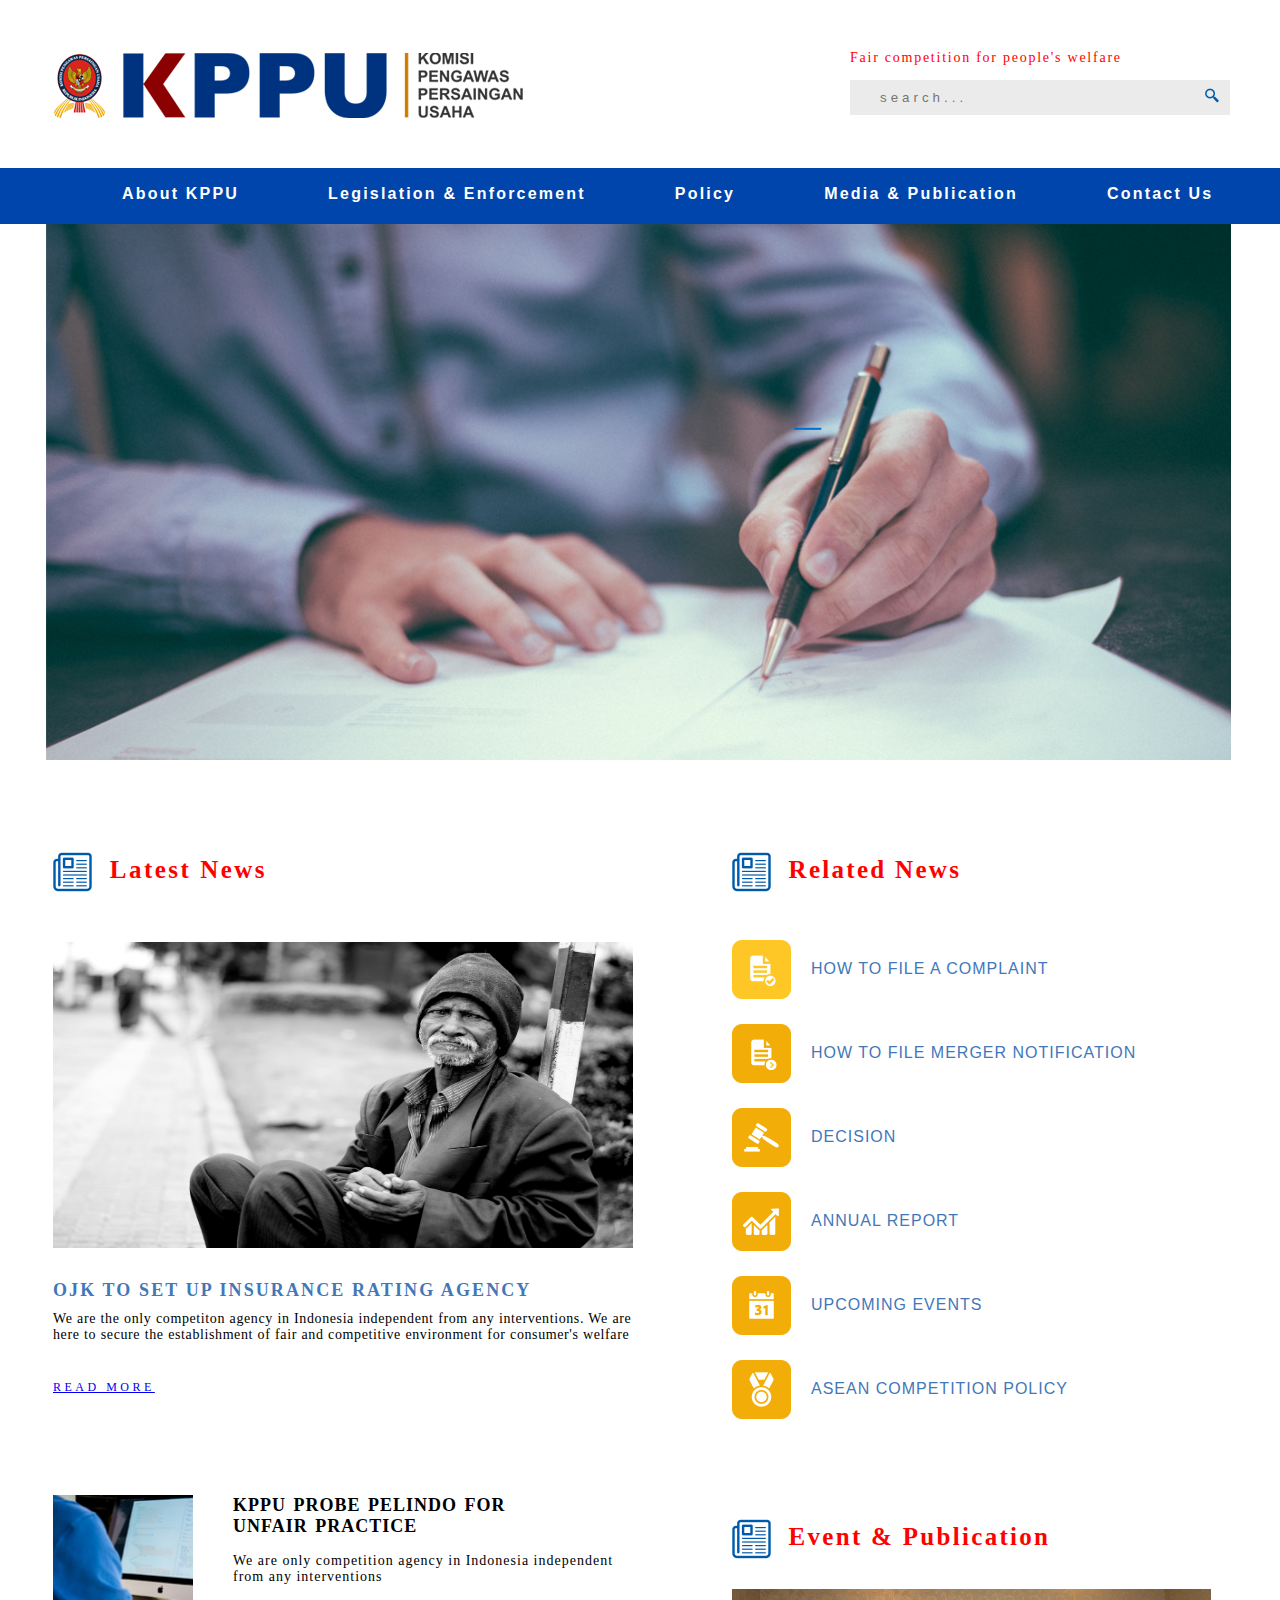
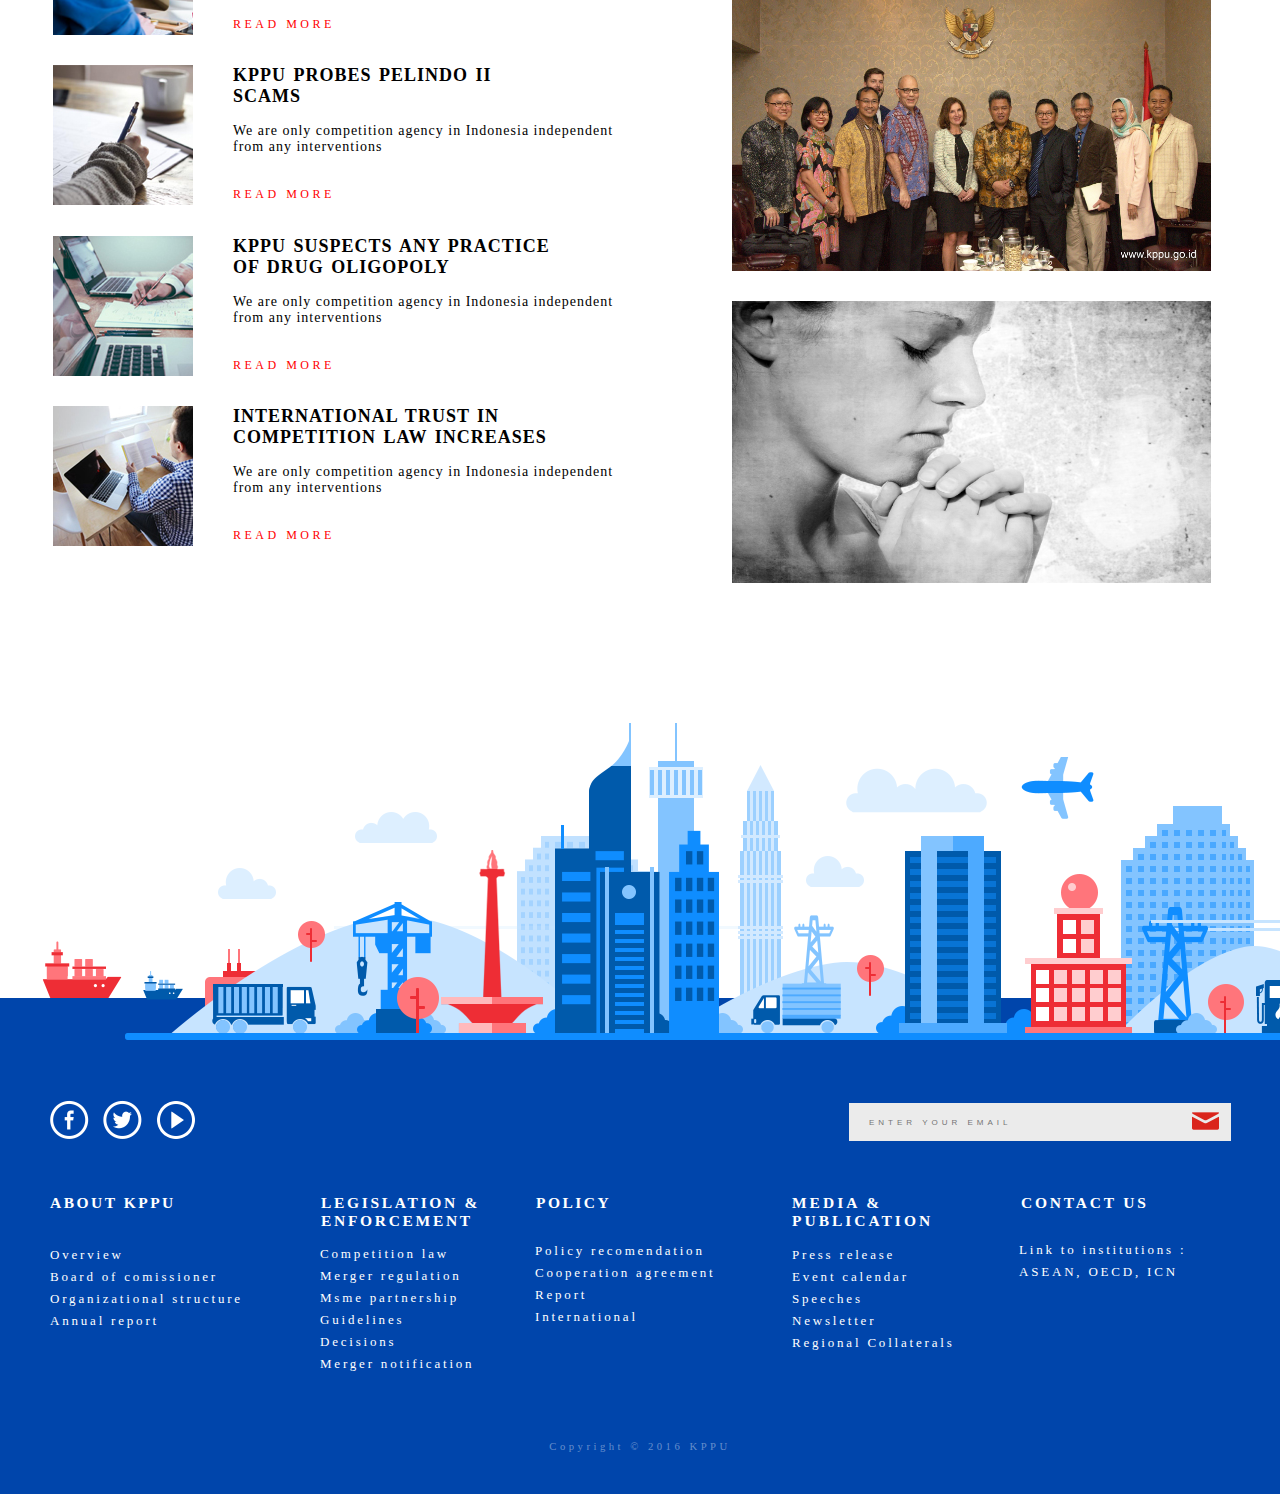
<file: slicekppu/index.html>
<!DOCTYPE html>
<head>
<title>KPPU (Komisi Pengawas Persaingan Usaha)</title>
</head>

<body>
<link href='css/style.css' type="text/css" rel="stylesheet">
<header>
<div class="clearfix">
   
         <div id="kiri">
         
             <div id="logo">
              <div class="clearfix">
                 
                <img src="images/badges.png">
                <img src="images/logowec.png">
              </div>    
             </div>
        
         </div>
         <div id="kanan">
             <div class="clearfix">
                  <div id="searchform">
             <p>Fair competition for people's welfare</p>
             <div class="demo-4 search">
                <form>
                    <input type="search" id="search" placeholder="search..." />
                    <button class="icon"><i class="search"></i></button>
                </form>
             </div>
                  </div>
             </div>
         </div>
    
       

  </div>
</header>
<div id="bar">
<div class="clearfix">
    <nav id="float">
         <ul>
          <li><a href="#" align="center"><strong>About KPPU</strong></a></li>
          <li><a href="#" align="center"><strong>Legislation & Enforcement</strong></a></li>
          <li><a href="#" align="center"><strong>Policy</strong></a></li>
          <li><a href="#" align="center"><strong>Media & Publication</strong></a></li>
          <li><a href="#" align="center"><strong>Contact Us</strong></a></li>
        </ul>
       </nav>
    </div> 
    </div>    




 <main>  
<div id="slidecontainer">
     <div id="mainpic">
    <img src="images/slider.png" width="1188">
     </div>
    


<div class="clearfix">
   
   
      <div id="kiri2">
         <h3>
          <img src="images/Icon 1.bmp"> 
          
              Latest News
          </h3>
     <div class="latestnews"> 
                
          <img src="images/poor-1775239_1280.jpg" width="580" height="306">
          <h4>OJK TO SET UP INSURANCE RATING AGENCY</h4>
          <p>
          We are the only competiton agency in Indonesia independent from any interventions. We are here to secure the establishment of fair and competitive environment for consumer's welfare</p>
          <ul><a href="#" align="center">READ MORE</a></ul>
                
     </div>
          
            
              <div id="news">
             <div class="clearfix">
                   <img src="images/list1.jpg" style="float:left;">
                      
                      <div class="text">
                 <div class="main">   
                     <a href="#"><h5>KPPU PROBE PELINDO FOR UNFAIR PRACTICE</h5><a></a>
                  <p class="news">We are only competition agency in Indonesia independent from any interventions</p>
                     <a href="#"><p>READ MORE</p></a>  
                     </a>
                         </div>
                  </div>
                   </div>
                  <div class="clearfix">
                    <img src="images/list2.jpg" style="float:left;">
                      
                   <div class="text">   
                 <div class="main">   
                     <a href="#"><h5>KPPU PROBES PELINDO II SCAMS</h5></a>
                  <p class="news">We are only competition agency in Indonesia independent from any interventions</p>
                     <a href="#"><p>READ MORE</p></a>  
                        </div>
                 </div>
                   </div>
                   <div class="clearfix">
                    <img src="images/list3.jpg" style="float:left;">
                      
                      <div class="text">
                 <div class="main">   
                     <a href="#"><h5>KPPU SUSPECTS ANY PRACTICE OF DRUG OLIGOPOLY</h5></a>
                  <p class="news">We are only competition agency in Indonesia independent from any interventions</p>
                     <a href="#"><p>READ MORE</p></a>
                           </div>
                 </div>
                        </div>
                  <div class="clearfix">
                    <img src="images/list4.jpg" style="float:left;">
                      
                      <div class="text">
                 <div class="main">   
                     <a href="#"><h5>INTERNATIONAL TRUST IN COMPETITION LAW INCREASES</h5></a>
                  <p class="news">We are only competition agency in Indonesia independent from any interventions</p>
                     <a href="#"><p>READ MORE</p></a>
                           </div>
                 </div>
                   </div>
                </div>
              
                  
          
          
      </div>

      <div id="kanan2">
       <h3>   
      <img src="images/Icon 1.bmp">
          Related News
    </h3>
          
     
          <ul><a href="#" align="center"><img src="images/Icon%202.bmp">HOW TO FILE A COMPLAINT</a></ul>
          <ul><a href="#" align="center"><img src="images/Icon%203.bmp">HOW TO FILE MERGER NOTIFICATION</a></ul>
          <ul><a href="#" align="center"><img src="images/Icon%204.bmp">DECISION</a></ul>
          <ul><a href="#" align="center"><img src="images/Icon%205.bmp">ANNUAL REPORT</a></ul>
          <ul><a href="#" align="center"><img src="images/Icon%206.bmp">UPCOMING EVENTS</a></ul>
          <ul><a href="#" align="center"><img src="images/Icon%207.bmp">ASEAN COMPETITION POLICY</a></ul>
         
           
     <div id="kananbawah">
         <h3>
          <img src="images/Icon 1.bmp"> 
             
          
             Event & Publication</h3>
          <div id="imgkanan">
              <img src="images/KunjunganSwedia.jpg" width=479 height=282>
         
          </div> 
          <div id="imgkanan">
              <img src="images/prayer-888757_1280.jpg" width=479 height=282>
          </div>
          
      </div>
     </div>
          
</div>
      
       
     </div>    
<footer>
     <div id="footercontent">
          <div class="clearfix">
    <div id="leftfooter">
         <ul>
 <li><a href="#" class="icon facebook"></a></li>
 <li><a href="#" class="icon twitter"></a></li>
 <li><a href="#" class="icon youtube"></a></li>
 </ul>
     </div>
    <div id="rightfooter">
         <div class="clearfix">
                  <div id="emailform">
             
             <div class="email">
                <form>
                    <input type="email" id="e-mail" placeholder="ENTER YOUR EMAIL" />
                    <button class="icon"><i class="email"></i></button>
                </form>
             </div>
                  </div>
             </div>
        
         
     </div>
     </div>
          <div class="footermenu">
          <div id="aboutkppu">
               <h5>ABOUT KPPU</h5>
               <ul>
                    <a href="#"><li>Overview</li></a>
                     <a href="#"><li>Board of comissioner</li></a>
                     <a href="#"><li>Organizational structure</li></a>
                     <a href="#"><li>Annual report</li></a>
               </ul>
          </div>
          <div id="legislation">
               <h5>LEGISLATION & ENFORCEMENT</h5>
          <ul>
                <a href="#"><li>Competition law</li></a>
                <a href="#"><li>Merger regulation</li></a>
                <a href="#"><li>Msme partnership</li></a>
                <a href="#"><li>Guidelines</li></a>
                <a href="#"><li>Decisions</li></a>
                <a href="#"><li>Merger notification</li></a>
          </ul>
          </div>
          <div id="policy">
               <h5>POLICY</h5>
               <ul>
                     <a href="#"><li>Policy recomendation</li></a>
                     <a href="#"><li>Cooperation agreement</li></a>
                     <a href="#"><li>Report</li></a>
                     <a href="#"><li>International</li></a>
               </ul>
          </div>
          <div id="media">
               <h5>MEDIA & PUBLICATION</h5>
               <ul>
                     <a href="#"><li>Press release</li></a>
                     <a href="#"><li>Event calendar</li></a>
                     <a href="#"><li>Speeches</li></a>
                     <a href="#"><li>Newsletter</li></a>
                     <a href="#"><li>Regional Collaterals</li></a>
          
               </ul>
          </div>
          <div id="contact">
               <h5>CONTACT US</h5>
               <ul>
                     <a href="#"><li>Link to institutions : <br> ASEAN, OECD, ICN</li></a>
               </ul>
          </div>
          </div>
           <p>Copyright © 2016 KPPU</p>
     </div>
    
</footer> 
</main>   
    
    
    
 </body>

</html>
</file>
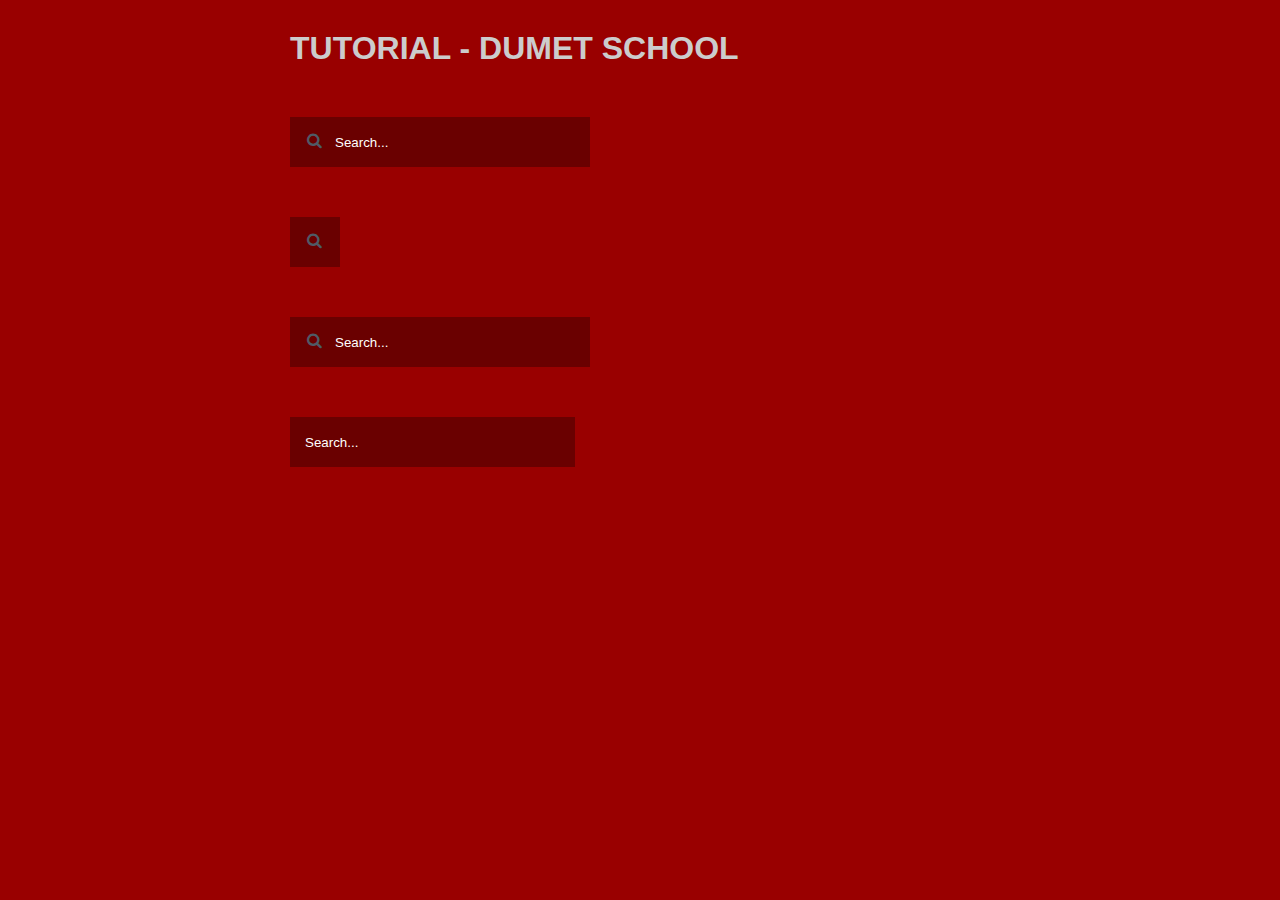
<file: slicekppu/css/searchform.html>
<!doctype html>
<html>
<head>
<meta charset="utf-8">
<title>Effect Search Engine</title>
<!-- Font Awesome -->
<link href="https://maxcdn.bootstrapcdn.com/font-awesome/4.2.0/css/font-awesome.min.css" rel="stylesheet">
<!-- Link CSS -->
<link href="searchform.css" type="text/css" rel="stylesheet">

  </head>

<body>
    <div class="container">
        <h1>Tutorial - DUMET School</h1>
        <div class="main">
            <div class="demo-1 search">
                <form>
                    <span class="icon"><i class="fa fa-search"></i></span>
                    <input type="search" id="search" placeholder="Search..." />
                </form>
            </div>
            <div class="demo-2 search">
                <form>
                    <span class="icon"><i class="fa fa-search"></i></span>
                    <input type="search" id="search" placeholder="Search..." />
                </form>
            </div>
            <div class="demo-3 search">
                <form>
                    <span class="icon"><i class="fa fa-search"></i></span>
                    <input type="search" id="search" placeholder="Search..." />
                </form>
            </div>
            <div class="demo-4 search">
                <form>
                    <input type="search" id="search" placeholder="Search..." />
                    <button class="icon"><i class="fa fa-search"></i></button>
                </form>
            </div>
        </div>
    </div>
</body>
</html>
</file>
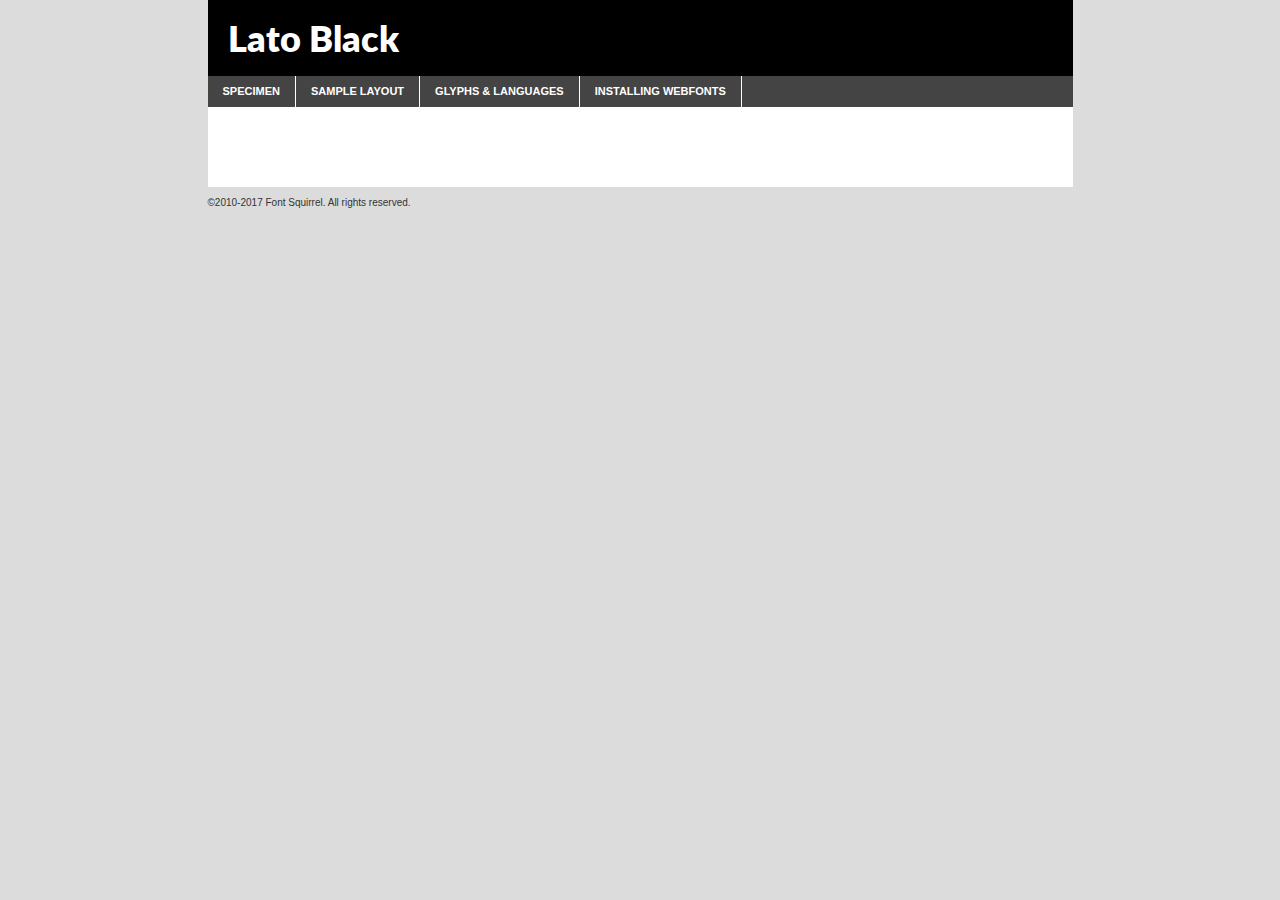
<file: slicekppu/Fonts/lato-black-demo.html>
<!DOCTYPE html PUBLIC "-//W3C//DTD XHTML 1.0 Transitional//EN"
	"http://www.w3.org/TR/xhtml1/DTD/xhtml1-transitional.dtd">

<html xmlns="http://www.w3.org/1999/xhtml" xml:lang="en" lang="en">
<head>
	<meta http-equiv="Content-Type" content="text/html; charset=utf-8" />
	<script src="http://ajax.googleapis.com/ajax/libs/jquery/1.7.2/jquery.min.js" type="text/javascript" charset="utf-8"></script>
	<script type="text/javascript">
	(function($){$.fn.easyTabs=function(option){var param=jQuery.extend({fadeSpeed:"fast",defaultContent:1,activeClass:'active'},option);$(this).each(function(){var thisId="#"+this.id;if(param.defaultContent==''){param.defaultContent=1;}
	if(typeof param.defaultContent=="number")
	{var defaultTab=$(thisId+" .tabs li:eq("+(param.defaultContent-1)+") a").attr('href').substr(1);}else{var defaultTab=param.defaultContent;}
	$(thisId+" .tabs li a").each(function(){var tabToHide=$(this).attr('href').substr(1);$("#"+tabToHide).addClass('easytabs-tab-content');});hideAll();changeContent(defaultTab);function hideAll(){$(thisId+" .easytabs-tab-content").hide();}
	function changeContent(tabId){hideAll();$(thisId+" .tabs li").removeClass(param.activeClass);$(thisId+" .tabs li a[href=#"+tabId+"]").closest('li').addClass(param.activeClass);if(param.fadeSpeed!="none")
	{$(thisId+" #"+tabId).fadeIn(param.fadeSpeed);}else{$(thisId+" #"+tabId).show();}}
	$(thisId+" .tabs li").click(function(){var tabId=$(this).find('a').attr('href').substr(1);changeContent(tabId);return false;});});}})(jQuery);
	</script>
	<link rel="stylesheet" href="specimen_files/specimen_stylesheet.css" type="text/css" charset="utf-8" />
	<link rel="stylesheet" href="stylesheet.css" type="text/css" charset="utf-8" />

	<style type="text/css">
					body{
				font-family: 'latoblack';
							}
		</style>

	<title>Lato Black Specimen</title>
	
	
	<script type="text/javascript" charset="utf-8">
		$(document).ready(function() {
			$('#container').easyTabs({defaultContent:1});
		});
	</script>
</head>

<body>
<div id="container">
	<div id="header">
		Lato Black	</div>
	<ul class="tabs">
		<li><a href="#specimen">Specimen</a></li>
		<li><a href="#layout">Sample Layout</a></li>
				<li><a href="#glyphs">Glyphs &amp; Languages</a></li>
		<li><a href="#installing">Installing Webfonts</a></li>
		
	</ul>
	
	<div id="main_content">

		
			<div id="specimen">
		
				<div class="section">
					<div class="grid12 firstcol">
						<div class="huge">AaBb</div>
					</div>
				</div>
		
				<div class="section">
					<div class="glyph_range">A&#x200B;B&#x200b;C&#x200b;D&#x200b;E&#x200b;F&#x200b;G&#x200b;H&#x200b;I&#x200b;J&#x200b;K&#x200b;L&#x200b;M&#x200b;N&#x200b;O&#x200b;P&#x200b;Q&#x200b;R&#x200b;S&#x200b;T&#x200b;U&#x200b;V&#x200b;W&#x200b;X&#x200b;Y&#x200b;Z&#x200b;a&#x200b;b&#x200b;c&#x200b;d&#x200b;e&#x200b;f&#x200b;g&#x200b;h&#x200b;i&#x200b;j&#x200b;k&#x200b;l&#x200b;m&#x200b;n&#x200b;o&#x200b;p&#x200b;q&#x200b;r&#x200b;s&#x200b;t&#x200b;u&#x200b;v&#x200b;w&#x200b;x&#x200b;y&#x200b;z&#x200b;1&#x200b;2&#x200b;3&#x200b;4&#x200b;5&#x200b;6&#x200b;7&#x200b;8&#x200b;9&#x200b;0&#x200b;&amp;&#x200b;.&#x200b;,&#x200b;?&#x200b;!&#x200b;&#64;&#x200b;(&#x200b;)&#x200b;#&#x200b;$&#x200b;%&#x200b;*&#x200b;+&#x200b;-&#x200b;=&#x200b;:&#x200b;;</div>
				</div>
				<div class="section">
					<div class="grid12 firstcol">
						<table class="sample_table">
							<tr><td>10</td><td class="size10">abcdefghijklmnopqrstuvwxyzABCDEFGHIJKLMNOPQRSTUVWXYZ0123456789abcdefghijklmnopqrstuvwxyzABCDEFGHIJKLMNOPQRSTUVWXYZ0123456789abcdefghijklmnopqrstuvwxyzABCDEFGHIJKLMNOPQRSTUVWXYZ</td></tr>
							<tr><td>11</td><td class="size11">abcdefghijklmnopqrstuvwxyzABCDEFGHIJKLMNOPQRSTUVWXYZ0123456789abcdefghijklmnopqrstuvwxyzABCDEFGHIJKLMNOPQRSTUVWXYZ0123456789abcdefghijklmnopqrstuvwxyzABCDEFGHIJKLMNOPQRSTUVWXYZ</td></tr>
							<tr><td>12</td><td class="size12">abcdefghijklmnopqrstuvwxyzABCDEFGHIJKLMNOPQRSTUVWXYZ0123456789abcdefghijklmnopqrstuvwxyzABCDEFGHIJKLMNOPQRSTUVWXYZ0123456789abcdefghijklmnopqrstuvwxyzABCDEFGHIJKLMNOPQRSTUVWXYZ</td></tr>
							<tr><td>13</td><td class="size13">abcdefghijklmnopqrstuvwxyzABCDEFGHIJKLMNOPQRSTUVWXYZ0123456789abcdefghijklmnopqrstuvwxyzABCDEFGHIJKLMNOPQRSTUVWXYZ0123456789abcdefghijklmnopqrstuvwxyzABCDEFGHIJKLMNOPQRSTUVWXYZ</td></tr>
							<tr><td>14</td><td class="size14">abcdefghijklmnopqrstuvwxyzABCDEFGHIJKLMNOPQRSTUVWXYZ0123456789abcdefghijklmnopqrstuvwxyzABCDEFGHIJKLMNOPQRSTUVWXYZ0123456789abcdefghijklmnopqrstuvwxyzABCDEFGHIJKLMNOPQRSTUVWXYZ</td></tr>
							<tr><td>16</td><td class="size16">abcdefghijklmnopqrstuvwxyzABCDEFGHIJKLMNOPQRSTUVWXYZ0123456789abcdefghijklmnopqrstuvwxyzABCDEFGHIJKLMNOPQRSTUVWXYZ</td></tr>
							<tr><td>18</td><td class="size18">abcdefghijklmnopqrstuvwxyzABCDEFGHIJKLMNOPQRSTUVWXYZ0123456789abcdefghijklmnopqrstuvwxyzABCDEFGHIJKLMNOPQRSTUVWXYZ</td></tr>
							<tr><td>20</td><td class="size20">abcdefghijklmnopqrstuvwxyzABCDEFGHIJKLMNOPQRSTUVWXYZ0123456789abcdefghijklmnopqrstuvwxyzABCDEFGHIJKLMNOPQRSTUVWXYZ</td></tr>
							<tr><td>24</td><td class="size24">abcdefghijklmnopqrstuvwxyzABCDEFGHIJKLMNOPQRSTUVWXYZ0123456789abcdefghijklmnopqrstuvwxyzABCDEFGHIJKLMNOPQRSTUVWXYZ</td></tr>
							<tr><td>30</td><td class="size30">abcdefghijklmnopqrstuvwxyzABCDEFGHIJKLMNOPQRSTUVWXYZ0123456789abcdefghijklmnopqrstuvwxyzABCDEFGHIJKLMNOPQRSTUVWXYZ</td></tr>
							<tr><td>36</td><td class="size36">abcdefghijklmnopqrstuvwxyzABCDEFGHIJKLMNOPQRSTUVWXYZ0123456789abcdefghijklmnopqrstuvwxyzABCDEFGHIJKLMNOPQRSTUVWXYZ</td></tr>
							<tr><td>48</td><td class="size48">abcdefghijklmnopqrstuvwxyzABCDEFGHIJKLMNOPQRSTUVWXYZ0123456789abcdefghijklmnopqrstuvwxyzABCDEFGHIJKLMNOPQRSTUVWXYZ</td></tr>
							<tr><td>60</td><td class="size60">abcdefghijklmnopqrstuvwxyzABCDEFGHIJKLMNOPQRSTUVWXYZ0123456789abcdefghijklmnopqrstuvwxyzABCDEFGHIJKLMNOPQRSTUVWXYZ</td></tr>
							<tr><td>72</td><td class="size72">abcdefghijklmnopqrstuvwxyzABCDEFGHIJKLMNOPQRSTUVWXYZ0123456789abcdefghijklmnopqrstuvwxyzABCDEFGHIJKLMNOPQRSTUVWXYZ</td></tr>
							<tr><td>90</td><td class="size90">abcdefghijklmnopqrstuvwxyzABCDEFGHIJKLMNOPQRSTUVWXYZ0123456789abcdefghijklmnopqrstuvwxyzABCDEFGHIJKLMNOPQRSTUVWXYZ</td></tr>
						</table>
				
					</div>
			
				</div>
		
		
		
								<div class="section" id="bodycomparison">


										<div id="xheight">
				<div class="fontbody">&#x25FC;&#x25FC;&#x25FC;&#x25FC;&#x25FC;&#x25FC;&#x25FC;&#x25FC;&#x25FC;&#x25FC;&#x25FC;&#x25FC;&#x25FC;&#x25FC;&#x25FC;&#x25FC;&#x25FC;&#x25FC;&#x25FC;&#x25FC;&#x25FC;&#x25FC;&#x25FC;&#x25FC;&#x25FC;&#x25FC;&#x25FC;&#x25FC;&#x25FC;&#x25FC;&#x25FC;&#x25FC;&#x25FC;&#x25FC;&#x25FC;&#x25FC;&#x25FC;&#x25FC;&#x25FC;&#x25FC;&#x25FC;&#x25FC;&#x25FC;&#x25FC;&#x25FC;&#x25FC;&#x25FC;&#x25FC;&#x25FC;&#x25FC;&#x25FC;&#x25FC;&#x25FC;&#x25FC;&#x25FC;&#x25FC;&#x25FC;&#x25FC;&#x25FC;&#x25FC;&#x25FC;&#x25FC;&#x25FC;&#x25FC;&#x25FC;&#x25FC;&#x25FC;&#x25FC;&#x25FC;&#x25FC;&#x25FC;&#x25FC;&#x25FC;&#x25FC;&#x25FC;&#x25FC;&#x25FC;&#x25FC;&#x25FC;&#x25FC;&#x25FC;&#x25FC;&#x25FC;&#x25FC;&#x25FC;&#x25FC;&#x25FC;&#x25FC;&#x25FC;&#x25FC;&#x25FC;&#x25FC;&#x25FC;&#x25FC;&#x25FC;&#x25FC;&#x25FC;&#x25FC;&#x25FC;body</div><div class="arialbody">body</div><div class="verdanabody">body</div><div class="georgiabody">body</div></div>
										<div class="fontbody" style="z-index:1">
											body<span>Lato Black</span>
										</div>
										<div class="arialbody" style="z-index:1">
											body<span>Arial</span>
										</div>
										<div class="verdanabody" style="z-index:1">
											body<span>Verdana</span>
										</div>
										<div class="georgiabody" style="z-index:1">
											body<span>Georgia</span>
										</div>



								</div>
		
		
				<div class="section psample psample_row1" id="">
					
					<div class="grid2 firstcol">
						<p class="size10"><span>10.</span>Aenean lacinia bibendum nulla sed consectetur. Fusce dapibus, tellus ac cursus commodo, tortor mauris condimentum nibh, ut fermentum massa justo sit amet risus. Nullam id dolor id nibh ultricies vehicula ut id elit. Cum sociis natoque penatibus et magnis dis parturient montes, nascetur ridiculus mus. Nulla vitae elit libero, a pharetra augue.</p>
			
					</div>
					<div class="grid3">
						<p class="size11"><span>11.</span>Aenean lacinia bibendum nulla sed consectetur. Fusce dapibus, tellus ac cursus commodo, tortor mauris condimentum nibh, ut fermentum massa justo sit amet risus. Nullam id dolor id nibh ultricies vehicula ut id elit. Cum sociis natoque penatibus et magnis dis parturient montes, nascetur ridiculus mus. Nulla vitae elit libero, a pharetra augue.</p>
			
					</div>
					<div class="grid3">
						<p class="size12"><span>12.</span>Aenean lacinia bibendum nulla sed consectetur. Fusce dapibus, tellus ac cursus commodo, tortor mauris condimentum nibh, ut fermentum massa justo sit amet risus. Nullam id dolor id nibh ultricies vehicula ut id elit. Cum sociis natoque penatibus et magnis dis parturient montes, nascetur ridiculus mus. Nulla vitae elit libero, a pharetra augue.</p>
			
					</div>
					<div class="grid4">
						<p class="size13"><span>13.</span>Aenean lacinia bibendum nulla sed consectetur. Fusce dapibus, tellus ac cursus commodo, tortor mauris condimentum nibh, ut fermentum massa justo sit amet risus. Nullam id dolor id nibh ultricies vehicula ut id elit. Cum sociis natoque penatibus et magnis dis parturient montes, nascetur ridiculus mus. Nulla vitae elit libero, a pharetra augue.</p>
			
					</div>
					<div class="white_blend"></div>
					
				</div>
				<div class="section psample psample_row2" id="">
					<div class="grid3 firstcol">
						<p class="size14"><span>14.</span>Aenean lacinia bibendum nulla sed consectetur. Fusce dapibus, tellus ac cursus commodo, tortor mauris condimentum nibh, ut fermentum massa justo sit amet risus. Nullam id dolor id nibh ultricies vehicula ut id elit. Cum sociis natoque penatibus et magnis dis parturient montes, nascetur ridiculus mus. Nulla vitae elit libero, a pharetra augue.</p>
			
					</div>
					<div class="grid4">
						<p class="size16"><span>16.</span>Aenean lacinia bibendum nulla sed consectetur. Fusce dapibus, tellus ac cursus commodo, tortor mauris condimentum nibh, ut fermentum massa justo sit amet risus. Nullam id dolor id nibh ultricies vehicula ut id elit. Cum sociis natoque penatibus et magnis dis parturient montes, nascetur ridiculus mus. Nulla vitae elit libero, a pharetra augue.</p>
			
					</div>
					<div class="grid5">
						<p class="size18"><span>18.</span>Aenean lacinia bibendum nulla sed consectetur. Fusce dapibus, tellus ac cursus commodo, tortor mauris condimentum nibh, ut fermentum massa justo sit amet risus. Nullam id dolor id nibh ultricies vehicula ut id elit. Cum sociis natoque penatibus et magnis dis parturient montes, nascetur ridiculus mus. Nulla vitae elit libero, a pharetra augue.</p>
			
					</div>

					<div class="white_blend"></div>

				</div>
				
				<div class="section psample psample_row3" id="">
					<div class="grid5 firstcol">
						<p class="size20"><span>20.</span>Aenean lacinia bibendum nulla sed consectetur. Fusce dapibus, tellus ac cursus commodo, tortor mauris condimentum nibh, ut fermentum massa justo sit amet risus. Nullam id dolor id nibh ultricies vehicula ut id elit. Cum sociis natoque penatibus et magnis dis parturient montes, nascetur ridiculus mus. Nulla vitae elit libero, a pharetra augue.</p>
					</div>
					<div class="grid7">
						<p class="size24"><span>24.</span>Aenean lacinia bibendum nulla sed consectetur. Fusce dapibus, tellus ac cursus commodo, tortor mauris condimentum nibh, ut fermentum massa justo sit amet risus. Nullam id dolor id nibh ultricies vehicula ut id elit. Cum sociis natoque penatibus et magnis dis parturient montes, nascetur ridiculus mus. Nulla vitae elit libero, a pharetra augue.</p>
					</div>
					
					<div class="white_blend"></div>
					
				</div>
				
				<div class="section psample psample_row4" id="">
					<div class="grid12 firstcol">
						<p class="size30"><span>30.</span>Aenean lacinia bibendum nulla sed consectetur. Fusce dapibus, tellus ac cursus commodo, tortor mauris condimentum nibh, ut fermentum massa justo sit amet risus. Nullam id dolor id nibh ultricies vehicula ut id elit. Cum sociis natoque penatibus et magnis dis parturient montes, nascetur ridiculus mus. Nulla vitae elit libero, a pharetra augue.</p>
					</div>
					<div class="white_blend"></div>
					
				</div>
				
				
				
				<div class="section psample psample_row1 fullreverse">
					<div class="grid2 firstcol">
						<p class="size10"><span>10.</span>Aenean lacinia bibendum nulla sed consectetur. Fusce dapibus, tellus ac cursus commodo, tortor mauris condimentum nibh, ut fermentum massa justo sit amet risus. Nullam id dolor id nibh ultricies vehicula ut id elit. Cum sociis natoque penatibus et magnis dis parturient montes, nascetur ridiculus mus. Nulla vitae elit libero, a pharetra augue.</p>
			
					</div>
					<div class="grid3">
						<p class="size11"><span>11.</span>Aenean lacinia bibendum nulla sed consectetur. Fusce dapibus, tellus ac cursus commodo, tortor mauris condimentum nibh, ut fermentum massa justo sit amet risus. Nullam id dolor id nibh ultricies vehicula ut id elit. Cum sociis natoque penatibus et magnis dis parturient montes, nascetur ridiculus mus. Nulla vitae elit libero, a pharetra augue.</p>
			
					</div>
					<div class="grid3">
						<p class="size12"><span>12.</span>Aenean lacinia bibendum nulla sed consectetur. Fusce dapibus, tellus ac cursus commodo, tortor mauris condimentum nibh, ut fermentum massa justo sit amet risus. Nullam id dolor id nibh ultricies vehicula ut id elit. Cum sociis natoque penatibus et magnis dis parturient montes, nascetur ridiculus mus. Nulla vitae elit libero, a pharetra augue.</p>
			
					</div>
					<div class="grid4">
						<p class="size13"><span>13.</span>Aenean lacinia bibendum nulla sed consectetur. Fusce dapibus, tellus ac cursus commodo, tortor mauris condimentum nibh, ut fermentum massa justo sit amet risus. Nullam id dolor id nibh ultricies vehicula ut id elit. Cum sociis natoque penatibus et magnis dis parturient montes, nascetur ridiculus mus. Nulla vitae elit libero, a pharetra augue.</p>
			
					</div>
					<div class="black_blend"></div>
					
				</div>
				
				<div class="section psample psample_row2 fullreverse">
					<div class="grid3 firstcol">
						<p class="size14"><span>14.</span>Aenean lacinia bibendum nulla sed consectetur. Fusce dapibus, tellus ac cursus commodo, tortor mauris condimentum nibh, ut fermentum massa justo sit amet risus. Nullam id dolor id nibh ultricies vehicula ut id elit. Cum sociis natoque penatibus et magnis dis parturient montes, nascetur ridiculus mus. Nulla vitae elit libero, a pharetra augue.</p>
			
					</div>
					<div class="grid4">
						<p class="size16"><span>16.</span>Aenean lacinia bibendum nulla sed consectetur. Fusce dapibus, tellus ac cursus commodo, tortor mauris condimentum nibh, ut fermentum massa justo sit amet risus. Nullam id dolor id nibh ultricies vehicula ut id elit. Cum sociis natoque penatibus et magnis dis parturient montes, nascetur ridiculus mus. Nulla vitae elit libero, a pharetra augue.</p>
			
					</div>
					<div class="grid5">
						<p class="size18"><span>18.</span>Aenean lacinia bibendum nulla sed consectetur. Fusce dapibus, tellus ac cursus commodo, tortor mauris condimentum nibh, ut fermentum massa justo sit amet risus. Nullam id dolor id nibh ultricies vehicula ut id elit. Cum sociis natoque penatibus et magnis dis parturient montes, nascetur ridiculus mus. Nulla vitae elit libero, a pharetra augue.</p>
			
					</div>
					<div class="black_blend"></div>

				</div>
				
				<div class="section psample fullreverse psample_row3" id="">
					<div class="grid5 firstcol">
						<p class="size20"><span>20.</span>Aenean lacinia bibendum nulla sed consectetur. Fusce dapibus, tellus ac cursus commodo, tortor mauris condimentum nibh, ut fermentum massa justo sit amet risus. Nullam id dolor id nibh ultricies vehicula ut id elit. Cum sociis natoque penatibus et magnis dis parturient montes, nascetur ridiculus mus. Nulla vitae elit libero, a pharetra augue.</p>
					</div>
					<div class="grid7">
						<p class="size24"><span>24.</span>Aenean lacinia bibendum nulla sed consectetur. Fusce dapibus, tellus ac cursus commodo, tortor mauris condimentum nibh, ut fermentum massa justo sit amet risus. Nullam id dolor id nibh ultricies vehicula ut id elit. Cum sociis natoque penatibus et magnis dis parturient montes, nascetur ridiculus mus. Nulla vitae elit libero, a pharetra augue.</p>
					</div>
					
					<div class="black_blend"></div>
					
				</div>
				
				<div class="section psample fullreverse psample_row4" id="" style="border-bottom: 20px #000 solid;">
					<div class="grid12 firstcol">
						<p class="size30"><span>30.</span>Aenean lacinia bibendum nulla sed consectetur. Fusce dapibus, tellus ac cursus commodo, tortor mauris condimentum nibh, ut fermentum massa justo sit amet risus. Nullam id dolor id nibh ultricies vehicula ut id elit. Cum sociis natoque penatibus et magnis dis parturient montes, nascetur ridiculus mus. Nulla vitae elit libero, a pharetra augue.</p>
					</div>
					<div class="black_blend"></div>
					
				</div>
				
				
				
				
			</div>
			
			<div id="layout">
				
				<div class="section">
					
					<div class="grid12 firstcol">
						<h1>Lorem Ipsum Dolor</h1>
						<h2>Etiam porta sem malesuada magna mollis euismod</h2>
						
						<p class="byline">By <a href="#link">Aenean Lacinia</a></p>
					</div>
				</div>
				<div class="section">
					<div class="grid8 firstcol">
						<p class="large">Donec sed odio dui. Morbi leo risus, porta ac consectetur ac, vestibulum at eros. Fusce dapibus, tellus ac cursus commodo, tortor mauris condimentum nibh, ut fermentum massa justo sit amet risus. </p>

						
						<h3>Pellentesque ornare sem</h3>

						<p>Maecenas sed diam eget risus varius blandit sit amet non magna. Maecenas faucibus mollis interdum. Donec ullamcorper nulla non metus auctor fringilla. Nullam id dolor id nibh ultricies vehicula ut id elit. Nullam id dolor id nibh ultricies vehicula ut id elit. </p>

						<p>Aenean eu leo quam. Pellentesque ornare sem lacinia quam venenatis vestibulum. Lorem ipsum dolor sit amet, consectetur adipiscing elit. Cum sociis natoque penatibus et magnis dis parturient montes, nascetur ridiculus mus. </p>

						<p>Nulla vitae elit libero, a pharetra augue. Praesent commodo cursus magna, vel scelerisque nisl consectetur et. Aenean lacinia bibendum nulla sed consectetur. </p>

						<p>Nullam quis risus eget urna mollis ornare vel eu leo. Nullam quis risus eget urna mollis ornare vel eu leo. Maecenas sed diam eget risus varius blandit sit amet non magna. Donec ullamcorper nulla non metus auctor fringilla. </p>

						<h3>Cras mattis consectetur</h3>

						<p>Aenean eu leo quam. Pellentesque ornare sem lacinia quam venenatis vestibulum. Aenean lacinia bibendum nulla sed consectetur. Integer posuere erat a ante venenatis dapibus posuere velit aliquet. Cras mattis consectetur purus sit amet fermentum. </p>

						<p>Nullam id dolor id nibh ultricies vehicula ut id elit. Nullam quis risus eget urna mollis ornare vel eu leo. Cras mattis consectetur purus sit amet fermentum.</p>
					</div>
					
					<div class="grid4 sidebar">
						
						<div class="box reverse">
							<p class="last">Nullam quis risus eget urna mollis ornare vel eu leo. Donec ullamcorper nulla non metus auctor fringilla. Cras mattis consectetur purus sit amet fermentum. Sed posuere consectetur est at lobortis. Lorem ipsum dolor sit amet, consectetur adipiscing elit. </p>
						</div>
						
						<p class="caption">Maecenas sed diam eget risus varius.</p>

						<p>Vestibulum id ligula porta felis euismod semper. Integer posuere erat a ante venenatis dapibus posuere velit aliquet. Vestibulum id ligula porta felis euismod semper. Sed posuere consectetur est at lobortis. Maecenas sed diam eget risus varius blandit sit amet non magna. Fusce dapibus, tellus ac cursus commodo, tortor mauris condimentum nibh, ut fermentum massa justo sit amet risus. </p>

					

						<p>Duis mollis, est non commodo luctus, nisi erat porttitor ligula, eget lacinia odio sem nec elit. Aenean lacinia bibendum nulla sed consectetur. Vivamus sagittis lacus vel augue laoreet rutrum faucibus dolor auctor. Aenean lacinia bibendum nulla sed consectetur. Nullam quis risus eget urna mollis ornare vel eu leo. </p>

						<p>Praesent commodo cursus magna, vel scelerisque nisl consectetur et. Donec ullamcorper nulla non metus auctor fringilla. Maecenas faucibus mollis interdum. Fusce dapibus, tellus ac cursus commodo, tortor mauris condimentum nibh, ut fermentum massa justo sit amet risus. </p>

					</div>
				</div>
				
			</div>


			



		<div id="glyphs">
			<div class="section">
				<div class="grid12 firstcol">
			
				<h1>Language Support</h1>
				<p>The subset of Lato Black in this kit supports the following languages:<br />
			
					Albanian, Basque, Breton, Chamorro, Danish, Dutch, English, Faroese, Finnish, French, Frisian, Galician, German, Icelandic, Italian, Malagasy, Norwegian, Portuguese, Spanish, Alsatian, Aragonese, Arapaho, Arrernte, Asturian, Aymara, Bislama, Cebuano, Corsican, Fijian, French_creole, Genoese, Gilbertese, Greenlandic, Haitian_creole, Hiligaynon, Hmong, Hopi, Ibanag, Iloko_ilokano, Indonesian, Interglossa_glosa, Interlingua, Irish_gaelic, Jerriais, Lojban, Lombard, Luxembourgeois, Manx, Mohawk, Norfolk_pitcairnese, Occitan, Oromo, Pangasinan, Papiamento, Piedmontese, Potawatomi, Rhaeto-romance, Romansh, Rotokas, Sami_lule, Samoan, Sardinian, Scots_gaelic, Seychelles_creole, Shona, Sicilian, Somali, Southern_ndebele, Swahili, Swati_swazi, Tagalog_filipino_pilipino, Tetum, Tok_pisin, Uyghur_latinized, Volapuk, Walloon, Warlpiri, Xhosa, Yapese, Zulu, Latinbasic, Ubasic, Demo				</p>
				<h1>Glyph Chart</h1>
				<p>The subset of Lato Black in this kit includes all the glyphs listed below. Unicode entities are included above each glyph to help you insert individual characters into your layout.</p>
				<div id="glyph_chart">
			
																														 <div><p>&amp;#32;</p>&#32;</div>
																				 <div><p>&amp;#33;</p>&#33;</div>
																				 <div><p>&amp;#34;</p>&#34;</div>
																				 <div><p>&amp;#35;</p>&#35;</div>
																				 <div><p>&amp;#36;</p>&#36;</div>
																				 <div><p>&amp;#37;</p>&#37;</div>
																				 <div><p>&amp;#38;</p>&#38;</div>
																				 <div><p>&amp;#39;</p>&#39;</div>
																				 <div><p>&amp;#40;</p>&#40;</div>
																				 <div><p>&amp;#41;</p>&#41;</div>
																				 <div><p>&amp;#42;</p>&#42;</div>
																				 <div><p>&amp;#43;</p>&#43;</div>
																				 <div><p>&amp;#44;</p>&#44;</div>
																				 <div><p>&amp;#45;</p>&#45;</div>
																				 <div><p>&amp;#46;</p>&#46;</div>
																				 <div><p>&amp;#47;</p>&#47;</div>
																				 <div><p>&amp;#48;</p>&#48;</div>
																				 <div><p>&amp;#49;</p>&#49;</div>
																				 <div><p>&amp;#50;</p>&#50;</div>
																				 <div><p>&amp;#51;</p>&#51;</div>
																				 <div><p>&amp;#52;</p>&#52;</div>
																				 <div><p>&amp;#53;</p>&#53;</div>
																				 <div><p>&amp;#54;</p>&#54;</div>
																				 <div><p>&amp;#55;</p>&#55;</div>
																				 <div><p>&amp;#56;</p>&#56;</div>
																				 <div><p>&amp;#57;</p>&#57;</div>
																				 <div><p>&amp;#58;</p>&#58;</div>
																				 <div><p>&amp;#59;</p>&#59;</div>
																				 <div><p>&amp;#60;</p>&#60;</div>
																				 <div><p>&amp;#61;</p>&#61;</div>
																				 <div><p>&amp;#62;</p>&#62;</div>
																				 <div><p>&amp;#63;</p>&#63;</div>
																				 <div><p>&amp;#64;</p>&#64;</div>
																				 <div><p>&amp;#65;</p>&#65;</div>
																				 <div><p>&amp;#66;</p>&#66;</div>
																				 <div><p>&amp;#67;</p>&#67;</div>
																				 <div><p>&amp;#68;</p>&#68;</div>
																				 <div><p>&amp;#69;</p>&#69;</div>
																				 <div><p>&amp;#70;</p>&#70;</div>
																				 <div><p>&amp;#71;</p>&#71;</div>
																				 <div><p>&amp;#72;</p>&#72;</div>
																				 <div><p>&amp;#73;</p>&#73;</div>
																				 <div><p>&amp;#74;</p>&#74;</div>
																				 <div><p>&amp;#75;</p>&#75;</div>
																				 <div><p>&amp;#76;</p>&#76;</div>
																				 <div><p>&amp;#77;</p>&#77;</div>
																				 <div><p>&amp;#78;</p>&#78;</div>
																				 <div><p>&amp;#79;</p>&#79;</div>
																				 <div><p>&amp;#80;</p>&#80;</div>
																				 <div><p>&amp;#81;</p>&#81;</div>
																				 <div><p>&amp;#82;</p>&#82;</div>
																				 <div><p>&amp;#83;</p>&#83;</div>
																				 <div><p>&amp;#84;</p>&#84;</div>
																				 <div><p>&amp;#85;</p>&#85;</div>
																				 <div><p>&amp;#86;</p>&#86;</div>
																				 <div><p>&amp;#87;</p>&#87;</div>
																				 <div><p>&amp;#88;</p>&#88;</div>
																				 <div><p>&amp;#89;</p>&#89;</div>
																				 <div><p>&amp;#90;</p>&#90;</div>
																				 <div><p>&amp;#91;</p>&#91;</div>
																				 <div><p>&amp;#92;</p>&#92;</div>
																				 <div><p>&amp;#93;</p>&#93;</div>
																				 <div><p>&amp;#94;</p>&#94;</div>
																				 <div><p>&amp;#95;</p>&#95;</div>
																				 <div><p>&amp;#96;</p>&#96;</div>
																				 <div><p>&amp;#97;</p>&#97;</div>
																				 <div><p>&amp;#98;</p>&#98;</div>
																				 <div><p>&amp;#99;</p>&#99;</div>
																				 <div><p>&amp;#100;</p>&#100;</div>
																				 <div><p>&amp;#101;</p>&#101;</div>
																				 <div><p>&amp;#102;</p>&#102;</div>
																				 <div><p>&amp;#103;</p>&#103;</div>
																				 <div><p>&amp;#104;</p>&#104;</div>
																				 <div><p>&amp;#105;</p>&#105;</div>
																				 <div><p>&amp;#106;</p>&#106;</div>
																				 <div><p>&amp;#107;</p>&#107;</div>
																				 <div><p>&amp;#108;</p>&#108;</div>
																				 <div><p>&amp;#109;</p>&#109;</div>
																				 <div><p>&amp;#110;</p>&#110;</div>
																				 <div><p>&amp;#111;</p>&#111;</div>
																				 <div><p>&amp;#112;</p>&#112;</div>
																				 <div><p>&amp;#113;</p>&#113;</div>
																				 <div><p>&amp;#114;</p>&#114;</div>
																				 <div><p>&amp;#115;</p>&#115;</div>
																				 <div><p>&amp;#116;</p>&#116;</div>
																				 <div><p>&amp;#117;</p>&#117;</div>
																				 <div><p>&amp;#118;</p>&#118;</div>
																				 <div><p>&amp;#119;</p>&#119;</div>
																				 <div><p>&amp;#120;</p>&#120;</div>
																				 <div><p>&amp;#121;</p>&#121;</div>
																				 <div><p>&amp;#122;</p>&#122;</div>
																				 <div><p>&amp;#123;</p>&#123;</div>
																				 <div><p>&amp;#124;</p>&#124;</div>
																				 <div><p>&amp;#125;</p>&#125;</div>
																				 <div><p>&amp;#126;</p>&#126;</div>
																				 <div><p>&amp;#160;</p>&#160;</div>
																				 <div><p>&amp;#161;</p>&#161;</div>
																				 <div><p>&amp;#162;</p>&#162;</div>
																				 <div><p>&amp;#163;</p>&#163;</div>
																				 <div><p>&amp;#164;</p>&#164;</div>
																				 <div><p>&amp;#165;</p>&#165;</div>
																				 <div><p>&amp;#166;</p>&#166;</div>
																				 <div><p>&amp;#167;</p>&#167;</div>
																				 <div><p>&amp;#168;</p>&#168;</div>
																				 <div><p>&amp;#169;</p>&#169;</div>
																				 <div><p>&amp;#170;</p>&#170;</div>
																				 <div><p>&amp;#171;</p>&#171;</div>
																				 <div><p>&amp;#172;</p>&#172;</div>
																				 <div><p>&amp;#45;</p>&#45;</div>
																				 <div><p>&amp;#174;</p>&#174;</div>
																				 <div><p>&amp;#175;</p>&#175;</div>
																				 <div><p>&amp;#176;</p>&#176;</div>
																				 <div><p>&amp;#177;</p>&#177;</div>
																				 <div><p>&amp;#178;</p>&#178;</div>
																				 <div><p>&amp;#179;</p>&#179;</div>
																				 <div><p>&amp;#180;</p>&#180;</div>
																				 <div><p>&amp;#181;</p>&#181;</div>
																				 <div><p>&amp;#182;</p>&#182;</div>
																				 <div><p>&amp;#183;</p>&#183;</div>
																				 <div><p>&amp;#184;</p>&#184;</div>
																				 <div><p>&amp;#185;</p>&#185;</div>
																				 <div><p>&amp;#186;</p>&#186;</div>
																				 <div><p>&amp;#187;</p>&#187;</div>
																				 <div><p>&amp;#188;</p>&#188;</div>
																				 <div><p>&amp;#189;</p>&#189;</div>
																				 <div><p>&amp;#190;</p>&#190;</div>
																				 <div><p>&amp;#191;</p>&#191;</div>
																				 <div><p>&amp;#192;</p>&#192;</div>
																				 <div><p>&amp;#193;</p>&#193;</div>
																				 <div><p>&amp;#194;</p>&#194;</div>
																				 <div><p>&amp;#195;</p>&#195;</div>
																				 <div><p>&amp;#196;</p>&#196;</div>
																				 <div><p>&amp;#197;</p>&#197;</div>
																				 <div><p>&amp;#198;</p>&#198;</div>
																				 <div><p>&amp;#199;</p>&#199;</div>
																				 <div><p>&amp;#200;</p>&#200;</div>
																				 <div><p>&amp;#201;</p>&#201;</div>
																				 <div><p>&amp;#202;</p>&#202;</div>
																				 <div><p>&amp;#203;</p>&#203;</div>
																				 <div><p>&amp;#204;</p>&#204;</div>
																				 <div><p>&amp;#205;</p>&#205;</div>
																				 <div><p>&amp;#206;</p>&#206;</div>
																				 <div><p>&amp;#207;</p>&#207;</div>
																				 <div><p>&amp;#208;</p>&#208;</div>
																				 <div><p>&amp;#209;</p>&#209;</div>
																				 <div><p>&amp;#210;</p>&#210;</div>
																				 <div><p>&amp;#211;</p>&#211;</div>
																				 <div><p>&amp;#212;</p>&#212;</div>
																				 <div><p>&amp;#213;</p>&#213;</div>
																				 <div><p>&amp;#214;</p>&#214;</div>
																				 <div><p>&amp;#215;</p>&#215;</div>
																				 <div><p>&amp;#216;</p>&#216;</div>
																				 <div><p>&amp;#217;</p>&#217;</div>
																				 <div><p>&amp;#218;</p>&#218;</div>
																				 <div><p>&amp;#219;</p>&#219;</div>
																				 <div><p>&amp;#220;</p>&#220;</div>
																				 <div><p>&amp;#221;</p>&#221;</div>
																				 <div><p>&amp;#222;</p>&#222;</div>
																				 <div><p>&amp;#223;</p>&#223;</div>
																				 <div><p>&amp;#224;</p>&#224;</div>
																				 <div><p>&amp;#225;</p>&#225;</div>
																				 <div><p>&amp;#226;</p>&#226;</div>
																				 <div><p>&amp;#227;</p>&#227;</div>
																				 <div><p>&amp;#228;</p>&#228;</div>
																				 <div><p>&amp;#229;</p>&#229;</div>
																				 <div><p>&amp;#230;</p>&#230;</div>
																				 <div><p>&amp;#231;</p>&#231;</div>
																				 <div><p>&amp;#232;</p>&#232;</div>
																				 <div><p>&amp;#233;</p>&#233;</div>
																				 <div><p>&amp;#234;</p>&#234;</div>
																				 <div><p>&amp;#235;</p>&#235;</div>
																				 <div><p>&amp;#236;</p>&#236;</div>
																				 <div><p>&amp;#237;</p>&#237;</div>
																				 <div><p>&amp;#238;</p>&#238;</div>
																				 <div><p>&amp;#239;</p>&#239;</div>
																				 <div><p>&amp;#240;</p>&#240;</div>
																				 <div><p>&amp;#241;</p>&#241;</div>
																				 <div><p>&amp;#242;</p>&#242;</div>
																				 <div><p>&amp;#243;</p>&#243;</div>
																				 <div><p>&amp;#244;</p>&#244;</div>
																				 <div><p>&amp;#245;</p>&#245;</div>
																				 <div><p>&amp;#246;</p>&#246;</div>
																				 <div><p>&amp;#247;</p>&#247;</div>
																				 <div><p>&amp;#248;</p>&#248;</div>
																				 <div><p>&amp;#249;</p>&#249;</div>
																				 <div><p>&amp;#250;</p>&#250;</div>
																				 <div><p>&amp;#251;</p>&#251;</div>
																				 <div><p>&amp;#252;</p>&#252;</div>
																				 <div><p>&amp;#253;</p>&#253;</div>
																				 <div><p>&amp;#254;</p>&#254;</div>
																				 <div><p>&amp;#255;</p>&#255;</div>
																				 <div><p>&amp;#338;</p>&#338;</div>
																				 <div><p>&amp;#339;</p>&#339;</div>
																				 <div><p>&amp;#376;</p>&#376;</div>
																				 <div><p>&amp;#710;</p>&#710;</div>
																				 <div><p>&amp;#732;</p>&#732;</div>
																				 <div><p>&amp;#8192;</p>&#8192;</div>
																				 <div><p>&amp;#8193;</p>&#8193;</div>
																				 <div><p>&amp;#8194;</p>&#8194;</div>
																				 <div><p>&amp;#8195;</p>&#8195;</div>
																				 <div><p>&amp;#8196;</p>&#8196;</div>
																				 <div><p>&amp;#8197;</p>&#8197;</div>
																				 <div><p>&amp;#8198;</p>&#8198;</div>
																				 <div><p>&amp;#8199;</p>&#8199;</div>
																				 <div><p>&amp;#8200;</p>&#8200;</div>
																				 <div><p>&amp;#8201;</p>&#8201;</div>
																				 <div><p>&amp;#8202;</p>&#8202;</div>
																				 <div><p>&amp;#8208;</p>&#8208;</div>
																				 <div><p>&amp;#8209;</p>&#8209;</div>
																				 <div><p>&amp;#8210;</p>&#8210;</div>
																				 <div><p>&amp;#8211;</p>&#8211;</div>
																				 <div><p>&amp;#8212;</p>&#8212;</div>
																				 <div><p>&amp;#8216;</p>&#8216;</div>
																				 <div><p>&amp;#8217;</p>&#8217;</div>
																				 <div><p>&amp;#8218;</p>&#8218;</div>
																				 <div><p>&amp;#8220;</p>&#8220;</div>
																				 <div><p>&amp;#8221;</p>&#8221;</div>
																				 <div><p>&amp;#8222;</p>&#8222;</div>
																				 <div><p>&amp;#8226;</p>&#8226;</div>
																				 <div><p>&amp;#8230;</p>&#8230;</div>
																				 <div><p>&amp;#8239;</p>&#8239;</div>
																				 <div><p>&amp;#8249;</p>&#8249;</div>
																				 <div><p>&amp;#8250;</p>&#8250;</div>
																				 <div><p>&amp;#8287;</p>&#8287;</div>
																				 <div><p>&amp;#8364;</p>&#8364;</div>
																				 <div><p>&amp;#8482;</p>&#8482;</div>
																				 <div><p>&amp;#9724;</p>&#9724;</div>
																				 <div><p>&amp;#64257;</p>&#64257;</div>
																				 <div><p>&amp;#64258;</p>&#64258;</div>
																				 <div><p>&amp;#64259;</p>&#64259;</div>
																				 <div><p>&amp;#64260;</p>&#64260;</div>
																																						</div>	
				</div>
		
		
			</div>
		</div>
		
		
		<div id="specs">
			
		</div>
	
		<div id="installing">
			<div class="section">
				<div class="grid7 firstcol">
					<h1>Installing Webfonts</h1>
					
					<p>Webfonts are supported by all major browser platforms but not all in the same way. There are currently four different font formats that must be included in order to target all browsers. This includes TTF, WOFF, EOT and SVG.</p>
					
					<h2>1. Upload your webfonts</h2>
					<p>You must upload your webfont kit to your website. They should be in or near the same directory as your CSS files.</p>
					
					<h2>2. Include the webfont stylesheet</h2>
					<p>A special CSS @font-face declaration helps the various browsers select the appropriate font it needs without causing you a bunch of headaches. Learn more about this syntax by reading the <a href="https://www.fontspring.com/blog/further-hardening-of-the-bulletproof-syntax">Fontspring blog post</a> about it. The code for it is as follows:</p>


<code>
@font-face{ 
	font-family: 'MyWebFont';
	src: url('WebFont.eot');
	src: url('WebFont.eot?#iefix') format('embedded-opentype'),
	     url('WebFont.woff') format('woff'),
	     url('WebFont.ttf') format('truetype'),
	     url('WebFont.svg#webfont') format('svg');
}
</code>

	<p>We've already gone ahead and generated the code for you. All you have to do is link to the stylesheet in your HTML, like this:</p>
	<code>&lt;link rel=&quot;stylesheet&quot; href=&quot;stylesheet.css&quot; type=&quot;text/css&quot; charset=&quot;utf-8&quot; /&gt;</code>

					<h2>3. Modify your own stylesheet</h2>
					<p>To take advantage of your new fonts, you must tell your stylesheet to use them. Look at the original @font-face declaration above and find the property called "font-family." The name linked there will be what you use to reference the font. Prepend that webfont name to the font stack in the "font-family" property, inside the selector you want to change. For example:</p>
<code>p { font-family: 'WebFont', Arial, sans-serif; }</code>

<h2>4. Test</h2>
<p>Getting webfonts to work cross-browser <em>can</em> be tricky. Use the information in the sidebar to help you if you find that fonts aren't loading in a particular browser.</p>
				</div>
				
				<div class="grid5 sidebar">
					<div class="box">
						<h2>Troubleshooting<br />Font-Face Problems</h2>
						<p>Having trouble getting your webfonts to load in your new website? Here are some tips to sort out what might be the problem.</p>

						<h3>Fonts not showing in any browser</h3>

						<p>This sounds like you need to work on the plumbing. You either did not upload the fonts to the correct directory, or you did not link the fonts properly in the CSS. If you've confirmed that all this is correct and you still have a problem, take a look at your .htaccess file and see if requests are getting intercepted.</p>

						<h3>Fonts not loading in iPhone or iPad</h3>

						<p>The most common problem here is that you are serving the fonts from an IIS server. IIS refuses to serve files that have unknown MIME types. If that is the case, you must set the MIME type for SVG to "image/svg+xml" in the server settings. Follow these instructions from Microsoft if you need help.</p>

						<h3>Fonts not loading in Firefox</h3>

						<p>The primary reason for this failure? You are still using a version Firefox older than 3.5. So upgrade already! If that isn't it, then you are very likely serving fonts from a different domain. Firefox requires that all font assets be served from the same domain. Lastly it is possible that you need to add WOFF to your list of MIME types (if you are serving via IIS.)</p>

						<h3>Fonts not loading in IE</h3>

						<p>Are you looking at Internet Explorer on an actual Windows machine or are you cheating by using a service like Adobe BrowserLab? Many of these screenshot services do not render @font-face for IE. Best to test it on a real machine.</p>

						<h3>Fonts not loading in IE9</h3>

						<p>IE9, like Firefox, requires that fonts be served from the same domain as the website. Make sure that is the case.</p>
					</div>
				</div>
			</div>
			
		</div>
	
	</div>
	<div id="footer">
		<p>&copy;2010-2017 Font Squirrel. All rights reserved.</p>
	</div>
</div>
</body>
</html>
</file>
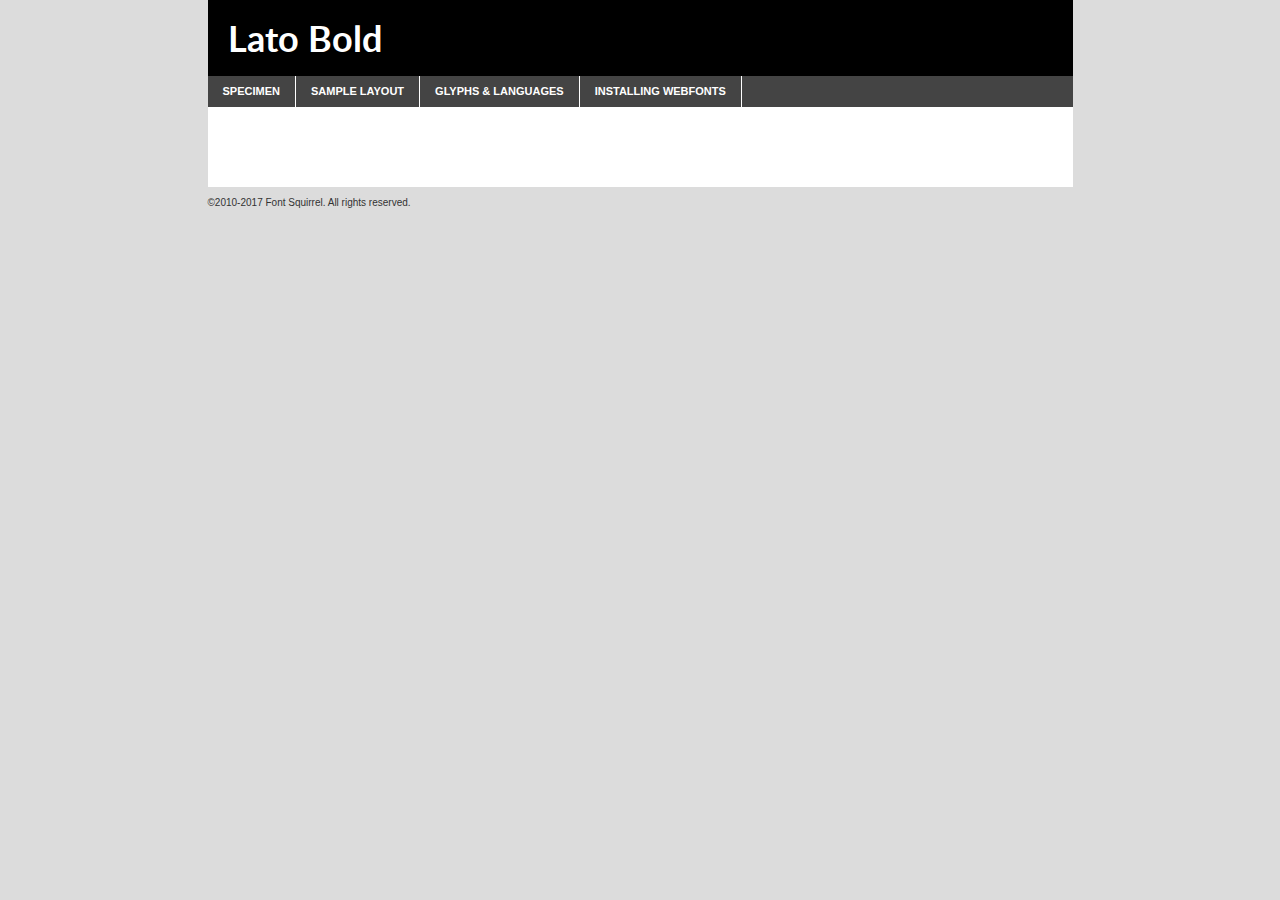
<file: slicekppu/Fonts/lato-bold-demo.html>
<!DOCTYPE html PUBLIC "-//W3C//DTD XHTML 1.0 Transitional//EN"
	"http://www.w3.org/TR/xhtml1/DTD/xhtml1-transitional.dtd">

<html xmlns="http://www.w3.org/1999/xhtml" xml:lang="en" lang="en">
<head>
	<meta http-equiv="Content-Type" content="text/html; charset=utf-8" />
	<script src="http://ajax.googleapis.com/ajax/libs/jquery/1.7.2/jquery.min.js" type="text/javascript" charset="utf-8"></script>
	<script type="text/javascript">
	(function($){$.fn.easyTabs=function(option){var param=jQuery.extend({fadeSpeed:"fast",defaultContent:1,activeClass:'active'},option);$(this).each(function(){var thisId="#"+this.id;if(param.defaultContent==''){param.defaultContent=1;}
	if(typeof param.defaultContent=="number")
	{var defaultTab=$(thisId+" .tabs li:eq("+(param.defaultContent-1)+") a").attr('href').substr(1);}else{var defaultTab=param.defaultContent;}
	$(thisId+" .tabs li a").each(function(){var tabToHide=$(this).attr('href').substr(1);$("#"+tabToHide).addClass('easytabs-tab-content');});hideAll();changeContent(defaultTab);function hideAll(){$(thisId+" .easytabs-tab-content").hide();}
	function changeContent(tabId){hideAll();$(thisId+" .tabs li").removeClass(param.activeClass);$(thisId+" .tabs li a[href=#"+tabId+"]").closest('li').addClass(param.activeClass);if(param.fadeSpeed!="none")
	{$(thisId+" #"+tabId).fadeIn(param.fadeSpeed);}else{$(thisId+" #"+tabId).show();}}
	$(thisId+" .tabs li").click(function(){var tabId=$(this).find('a').attr('href').substr(1);changeContent(tabId);return false;});});}})(jQuery);
	</script>
	<link rel="stylesheet" href="specimen_files/specimen_stylesheet.css" type="text/css" charset="utf-8" />
	<link rel="stylesheet" href="stylesheet.css" type="text/css" charset="utf-8" />

	<style type="text/css">
					body{
				font-family: 'latobold';
							}
		</style>

	<title>Lato Bold Specimen</title>
	
	
	<script type="text/javascript" charset="utf-8">
		$(document).ready(function() {
			$('#container').easyTabs({defaultContent:1});
		});
	</script>
</head>

<body>
<div id="container">
	<div id="header">
		Lato Bold	</div>
	<ul class="tabs">
		<li><a href="#specimen">Specimen</a></li>
		<li><a href="#layout">Sample Layout</a></li>
				<li><a href="#glyphs">Glyphs &amp; Languages</a></li>
		<li><a href="#installing">Installing Webfonts</a></li>
		
	</ul>
	
	<div id="main_content">

		
			<div id="specimen">
		
				<div class="section">
					<div class="grid12 firstcol">
						<div class="huge">AaBb</div>
					</div>
				</div>
		
				<div class="section">
					<div class="glyph_range">A&#x200B;B&#x200b;C&#x200b;D&#x200b;E&#x200b;F&#x200b;G&#x200b;H&#x200b;I&#x200b;J&#x200b;K&#x200b;L&#x200b;M&#x200b;N&#x200b;O&#x200b;P&#x200b;Q&#x200b;R&#x200b;S&#x200b;T&#x200b;U&#x200b;V&#x200b;W&#x200b;X&#x200b;Y&#x200b;Z&#x200b;a&#x200b;b&#x200b;c&#x200b;d&#x200b;e&#x200b;f&#x200b;g&#x200b;h&#x200b;i&#x200b;j&#x200b;k&#x200b;l&#x200b;m&#x200b;n&#x200b;o&#x200b;p&#x200b;q&#x200b;r&#x200b;s&#x200b;t&#x200b;u&#x200b;v&#x200b;w&#x200b;x&#x200b;y&#x200b;z&#x200b;1&#x200b;2&#x200b;3&#x200b;4&#x200b;5&#x200b;6&#x200b;7&#x200b;8&#x200b;9&#x200b;0&#x200b;&amp;&#x200b;.&#x200b;,&#x200b;?&#x200b;!&#x200b;&#64;&#x200b;(&#x200b;)&#x200b;#&#x200b;$&#x200b;%&#x200b;*&#x200b;+&#x200b;-&#x200b;=&#x200b;:&#x200b;;</div>
				</div>
				<div class="section">
					<div class="grid12 firstcol">
						<table class="sample_table">
							<tr><td>10</td><td class="size10">abcdefghijklmnopqrstuvwxyzABCDEFGHIJKLMNOPQRSTUVWXYZ0123456789abcdefghijklmnopqrstuvwxyzABCDEFGHIJKLMNOPQRSTUVWXYZ0123456789abcdefghijklmnopqrstuvwxyzABCDEFGHIJKLMNOPQRSTUVWXYZ</td></tr>
							<tr><td>11</td><td class="size11">abcdefghijklmnopqrstuvwxyzABCDEFGHIJKLMNOPQRSTUVWXYZ0123456789abcdefghijklmnopqrstuvwxyzABCDEFGHIJKLMNOPQRSTUVWXYZ0123456789abcdefghijklmnopqrstuvwxyzABCDEFGHIJKLMNOPQRSTUVWXYZ</td></tr>
							<tr><td>12</td><td class="size12">abcdefghijklmnopqrstuvwxyzABCDEFGHIJKLMNOPQRSTUVWXYZ0123456789abcdefghijklmnopqrstuvwxyzABCDEFGHIJKLMNOPQRSTUVWXYZ0123456789abcdefghijklmnopqrstuvwxyzABCDEFGHIJKLMNOPQRSTUVWXYZ</td></tr>
							<tr><td>13</td><td class="size13">abcdefghijklmnopqrstuvwxyzABCDEFGHIJKLMNOPQRSTUVWXYZ0123456789abcdefghijklmnopqrstuvwxyzABCDEFGHIJKLMNOPQRSTUVWXYZ0123456789abcdefghijklmnopqrstuvwxyzABCDEFGHIJKLMNOPQRSTUVWXYZ</td></tr>
							<tr><td>14</td><td class="size14">abcdefghijklmnopqrstuvwxyzABCDEFGHIJKLMNOPQRSTUVWXYZ0123456789abcdefghijklmnopqrstuvwxyzABCDEFGHIJKLMNOPQRSTUVWXYZ0123456789abcdefghijklmnopqrstuvwxyzABCDEFGHIJKLMNOPQRSTUVWXYZ</td></tr>
							<tr><td>16</td><td class="size16">abcdefghijklmnopqrstuvwxyzABCDEFGHIJKLMNOPQRSTUVWXYZ0123456789abcdefghijklmnopqrstuvwxyzABCDEFGHIJKLMNOPQRSTUVWXYZ</td></tr>
							<tr><td>18</td><td class="size18">abcdefghijklmnopqrstuvwxyzABCDEFGHIJKLMNOPQRSTUVWXYZ0123456789abcdefghijklmnopqrstuvwxyzABCDEFGHIJKLMNOPQRSTUVWXYZ</td></tr>
							<tr><td>20</td><td class="size20">abcdefghijklmnopqrstuvwxyzABCDEFGHIJKLMNOPQRSTUVWXYZ0123456789abcdefghijklmnopqrstuvwxyzABCDEFGHIJKLMNOPQRSTUVWXYZ</td></tr>
							<tr><td>24</td><td class="size24">abcdefghijklmnopqrstuvwxyzABCDEFGHIJKLMNOPQRSTUVWXYZ0123456789abcdefghijklmnopqrstuvwxyzABCDEFGHIJKLMNOPQRSTUVWXYZ</td></tr>
							<tr><td>30</td><td class="size30">abcdefghijklmnopqrstuvwxyzABCDEFGHIJKLMNOPQRSTUVWXYZ0123456789abcdefghijklmnopqrstuvwxyzABCDEFGHIJKLMNOPQRSTUVWXYZ</td></tr>
							<tr><td>36</td><td class="size36">abcdefghijklmnopqrstuvwxyzABCDEFGHIJKLMNOPQRSTUVWXYZ0123456789abcdefghijklmnopqrstuvwxyzABCDEFGHIJKLMNOPQRSTUVWXYZ</td></tr>
							<tr><td>48</td><td class="size48">abcdefghijklmnopqrstuvwxyzABCDEFGHIJKLMNOPQRSTUVWXYZ0123456789abcdefghijklmnopqrstuvwxyzABCDEFGHIJKLMNOPQRSTUVWXYZ</td></tr>
							<tr><td>60</td><td class="size60">abcdefghijklmnopqrstuvwxyzABCDEFGHIJKLMNOPQRSTUVWXYZ0123456789abcdefghijklmnopqrstuvwxyzABCDEFGHIJKLMNOPQRSTUVWXYZ</td></tr>
							<tr><td>72</td><td class="size72">abcdefghijklmnopqrstuvwxyzABCDEFGHIJKLMNOPQRSTUVWXYZ0123456789abcdefghijklmnopqrstuvwxyzABCDEFGHIJKLMNOPQRSTUVWXYZ</td></tr>
							<tr><td>90</td><td class="size90">abcdefghijklmnopqrstuvwxyzABCDEFGHIJKLMNOPQRSTUVWXYZ0123456789abcdefghijklmnopqrstuvwxyzABCDEFGHIJKLMNOPQRSTUVWXYZ</td></tr>
						</table>
				
					</div>
			
				</div>
		
		
		
								<div class="section" id="bodycomparison">


										<div id="xheight">
				<div class="fontbody">&#x25FC;&#x25FC;&#x25FC;&#x25FC;&#x25FC;&#x25FC;&#x25FC;&#x25FC;&#x25FC;&#x25FC;&#x25FC;&#x25FC;&#x25FC;&#x25FC;&#x25FC;&#x25FC;&#x25FC;&#x25FC;&#x25FC;&#x25FC;&#x25FC;&#x25FC;&#x25FC;&#x25FC;&#x25FC;&#x25FC;&#x25FC;&#x25FC;&#x25FC;&#x25FC;&#x25FC;&#x25FC;&#x25FC;&#x25FC;&#x25FC;&#x25FC;&#x25FC;&#x25FC;&#x25FC;&#x25FC;&#x25FC;&#x25FC;&#x25FC;&#x25FC;&#x25FC;&#x25FC;&#x25FC;&#x25FC;&#x25FC;&#x25FC;&#x25FC;&#x25FC;&#x25FC;&#x25FC;&#x25FC;&#x25FC;&#x25FC;&#x25FC;&#x25FC;&#x25FC;&#x25FC;&#x25FC;&#x25FC;&#x25FC;&#x25FC;&#x25FC;&#x25FC;&#x25FC;&#x25FC;&#x25FC;&#x25FC;&#x25FC;&#x25FC;&#x25FC;&#x25FC;&#x25FC;&#x25FC;&#x25FC;&#x25FC;&#x25FC;&#x25FC;&#x25FC;&#x25FC;&#x25FC;&#x25FC;&#x25FC;&#x25FC;&#x25FC;&#x25FC;&#x25FC;&#x25FC;&#x25FC;&#x25FC;&#x25FC;&#x25FC;&#x25FC;&#x25FC;&#x25FC;&#x25FC;body</div><div class="arialbody">body</div><div class="verdanabody">body</div><div class="georgiabody">body</div></div>
										<div class="fontbody" style="z-index:1">
											body<span>Lato Bold</span>
										</div>
										<div class="arialbody" style="z-index:1">
											body<span>Arial</span>
										</div>
										<div class="verdanabody" style="z-index:1">
											body<span>Verdana</span>
										</div>
										<div class="georgiabody" style="z-index:1">
											body<span>Georgia</span>
										</div>



								</div>
		
		
				<div class="section psample psample_row1" id="">
					
					<div class="grid2 firstcol">
						<p class="size10"><span>10.</span>Aenean lacinia bibendum nulla sed consectetur. Fusce dapibus, tellus ac cursus commodo, tortor mauris condimentum nibh, ut fermentum massa justo sit amet risus. Nullam id dolor id nibh ultricies vehicula ut id elit. Cum sociis natoque penatibus et magnis dis parturient montes, nascetur ridiculus mus. Nulla vitae elit libero, a pharetra augue.</p>
			
					</div>
					<div class="grid3">
						<p class="size11"><span>11.</span>Aenean lacinia bibendum nulla sed consectetur. Fusce dapibus, tellus ac cursus commodo, tortor mauris condimentum nibh, ut fermentum massa justo sit amet risus. Nullam id dolor id nibh ultricies vehicula ut id elit. Cum sociis natoque penatibus et magnis dis parturient montes, nascetur ridiculus mus. Nulla vitae elit libero, a pharetra augue.</p>
			
					</div>
					<div class="grid3">
						<p class="size12"><span>12.</span>Aenean lacinia bibendum nulla sed consectetur. Fusce dapibus, tellus ac cursus commodo, tortor mauris condimentum nibh, ut fermentum massa justo sit amet risus. Nullam id dolor id nibh ultricies vehicula ut id elit. Cum sociis natoque penatibus et magnis dis parturient montes, nascetur ridiculus mus. Nulla vitae elit libero, a pharetra augue.</p>
			
					</div>
					<div class="grid4">
						<p class="size13"><span>13.</span>Aenean lacinia bibendum nulla sed consectetur. Fusce dapibus, tellus ac cursus commodo, tortor mauris condimentum nibh, ut fermentum massa justo sit amet risus. Nullam id dolor id nibh ultricies vehicula ut id elit. Cum sociis natoque penatibus et magnis dis parturient montes, nascetur ridiculus mus. Nulla vitae elit libero, a pharetra augue.</p>
			
					</div>
					<div class="white_blend"></div>
					
				</div>
				<div class="section psample psample_row2" id="">
					<div class="grid3 firstcol">
						<p class="size14"><span>14.</span>Aenean lacinia bibendum nulla sed consectetur. Fusce dapibus, tellus ac cursus commodo, tortor mauris condimentum nibh, ut fermentum massa justo sit amet risus. Nullam id dolor id nibh ultricies vehicula ut id elit. Cum sociis natoque penatibus et magnis dis parturient montes, nascetur ridiculus mus. Nulla vitae elit libero, a pharetra augue.</p>
			
					</div>
					<div class="grid4">
						<p class="size16"><span>16.</span>Aenean lacinia bibendum nulla sed consectetur. Fusce dapibus, tellus ac cursus commodo, tortor mauris condimentum nibh, ut fermentum massa justo sit amet risus. Nullam id dolor id nibh ultricies vehicula ut id elit. Cum sociis natoque penatibus et magnis dis parturient montes, nascetur ridiculus mus. Nulla vitae elit libero, a pharetra augue.</p>
			
					</div>
					<div class="grid5">
						<p class="size18"><span>18.</span>Aenean lacinia bibendum nulla sed consectetur. Fusce dapibus, tellus ac cursus commodo, tortor mauris condimentum nibh, ut fermentum massa justo sit amet risus. Nullam id dolor id nibh ultricies vehicula ut id elit. Cum sociis natoque penatibus et magnis dis parturient montes, nascetur ridiculus mus. Nulla vitae elit libero, a pharetra augue.</p>
			
					</div>

					<div class="white_blend"></div>

				</div>
				
				<div class="section psample psample_row3" id="">
					<div class="grid5 firstcol">
						<p class="size20"><span>20.</span>Aenean lacinia bibendum nulla sed consectetur. Fusce dapibus, tellus ac cursus commodo, tortor mauris condimentum nibh, ut fermentum massa justo sit amet risus. Nullam id dolor id nibh ultricies vehicula ut id elit. Cum sociis natoque penatibus et magnis dis parturient montes, nascetur ridiculus mus. Nulla vitae elit libero, a pharetra augue.</p>
					</div>
					<div class="grid7">
						<p class="size24"><span>24.</span>Aenean lacinia bibendum nulla sed consectetur. Fusce dapibus, tellus ac cursus commodo, tortor mauris condimentum nibh, ut fermentum massa justo sit amet risus. Nullam id dolor id nibh ultricies vehicula ut id elit. Cum sociis natoque penatibus et magnis dis parturient montes, nascetur ridiculus mus. Nulla vitae elit libero, a pharetra augue.</p>
					</div>
					
					<div class="white_blend"></div>
					
				</div>
				
				<div class="section psample psample_row4" id="">
					<div class="grid12 firstcol">
						<p class="size30"><span>30.</span>Aenean lacinia bibendum nulla sed consectetur. Fusce dapibus, tellus ac cursus commodo, tortor mauris condimentum nibh, ut fermentum massa justo sit amet risus. Nullam id dolor id nibh ultricies vehicula ut id elit. Cum sociis natoque penatibus et magnis dis parturient montes, nascetur ridiculus mus. Nulla vitae elit libero, a pharetra augue.</p>
					</div>
					<div class="white_blend"></div>
					
				</div>
				
				
				
				<div class="section psample psample_row1 fullreverse">
					<div class="grid2 firstcol">
						<p class="size10"><span>10.</span>Aenean lacinia bibendum nulla sed consectetur. Fusce dapibus, tellus ac cursus commodo, tortor mauris condimentum nibh, ut fermentum massa justo sit amet risus. Nullam id dolor id nibh ultricies vehicula ut id elit. Cum sociis natoque penatibus et magnis dis parturient montes, nascetur ridiculus mus. Nulla vitae elit libero, a pharetra augue.</p>
			
					</div>
					<div class="grid3">
						<p class="size11"><span>11.</span>Aenean lacinia bibendum nulla sed consectetur. Fusce dapibus, tellus ac cursus commodo, tortor mauris condimentum nibh, ut fermentum massa justo sit amet risus. Nullam id dolor id nibh ultricies vehicula ut id elit. Cum sociis natoque penatibus et magnis dis parturient montes, nascetur ridiculus mus. Nulla vitae elit libero, a pharetra augue.</p>
			
					</div>
					<div class="grid3">
						<p class="size12"><span>12.</span>Aenean lacinia bibendum nulla sed consectetur. Fusce dapibus, tellus ac cursus commodo, tortor mauris condimentum nibh, ut fermentum massa justo sit amet risus. Nullam id dolor id nibh ultricies vehicula ut id elit. Cum sociis natoque penatibus et magnis dis parturient montes, nascetur ridiculus mus. Nulla vitae elit libero, a pharetra augue.</p>
			
					</div>
					<div class="grid4">
						<p class="size13"><span>13.</span>Aenean lacinia bibendum nulla sed consectetur. Fusce dapibus, tellus ac cursus commodo, tortor mauris condimentum nibh, ut fermentum massa justo sit amet risus. Nullam id dolor id nibh ultricies vehicula ut id elit. Cum sociis natoque penatibus et magnis dis parturient montes, nascetur ridiculus mus. Nulla vitae elit libero, a pharetra augue.</p>
			
					</div>
					<div class="black_blend"></div>
					
				</div>
				
				<div class="section psample psample_row2 fullreverse">
					<div class="grid3 firstcol">
						<p class="size14"><span>14.</span>Aenean lacinia bibendum nulla sed consectetur. Fusce dapibus, tellus ac cursus commodo, tortor mauris condimentum nibh, ut fermentum massa justo sit amet risus. Nullam id dolor id nibh ultricies vehicula ut id elit. Cum sociis natoque penatibus et magnis dis parturient montes, nascetur ridiculus mus. Nulla vitae elit libero, a pharetra augue.</p>
			
					</div>
					<div class="grid4">
						<p class="size16"><span>16.</span>Aenean lacinia bibendum nulla sed consectetur. Fusce dapibus, tellus ac cursus commodo, tortor mauris condimentum nibh, ut fermentum massa justo sit amet risus. Nullam id dolor id nibh ultricies vehicula ut id elit. Cum sociis natoque penatibus et magnis dis parturient montes, nascetur ridiculus mus. Nulla vitae elit libero, a pharetra augue.</p>
			
					</div>
					<div class="grid5">
						<p class="size18"><span>18.</span>Aenean lacinia bibendum nulla sed consectetur. Fusce dapibus, tellus ac cursus commodo, tortor mauris condimentum nibh, ut fermentum massa justo sit amet risus. Nullam id dolor id nibh ultricies vehicula ut id elit. Cum sociis natoque penatibus et magnis dis parturient montes, nascetur ridiculus mus. Nulla vitae elit libero, a pharetra augue.</p>
			
					</div>
					<div class="black_blend"></div>

				</div>
				
				<div class="section psample fullreverse psample_row3" id="">
					<div class="grid5 firstcol">
						<p class="size20"><span>20.</span>Aenean lacinia bibendum nulla sed consectetur. Fusce dapibus, tellus ac cursus commodo, tortor mauris condimentum nibh, ut fermentum massa justo sit amet risus. Nullam id dolor id nibh ultricies vehicula ut id elit. Cum sociis natoque penatibus et magnis dis parturient montes, nascetur ridiculus mus. Nulla vitae elit libero, a pharetra augue.</p>
					</div>
					<div class="grid7">
						<p class="size24"><span>24.</span>Aenean lacinia bibendum nulla sed consectetur. Fusce dapibus, tellus ac cursus commodo, tortor mauris condimentum nibh, ut fermentum massa justo sit amet risus. Nullam id dolor id nibh ultricies vehicula ut id elit. Cum sociis natoque penatibus et magnis dis parturient montes, nascetur ridiculus mus. Nulla vitae elit libero, a pharetra augue.</p>
					</div>
					
					<div class="black_blend"></div>
					
				</div>
				
				<div class="section psample fullreverse psample_row4" id="" style="border-bottom: 20px #000 solid;">
					<div class="grid12 firstcol">
						<p class="size30"><span>30.</span>Aenean lacinia bibendum nulla sed consectetur. Fusce dapibus, tellus ac cursus commodo, tortor mauris condimentum nibh, ut fermentum massa justo sit amet risus. Nullam id dolor id nibh ultricies vehicula ut id elit. Cum sociis natoque penatibus et magnis dis parturient montes, nascetur ridiculus mus. Nulla vitae elit libero, a pharetra augue.</p>
					</div>
					<div class="black_blend"></div>
					
				</div>
				
				
				
				
			</div>
			
			<div id="layout">
				
				<div class="section">
					
					<div class="grid12 firstcol">
						<h1>Lorem Ipsum Dolor</h1>
						<h2>Etiam porta sem malesuada magna mollis euismod</h2>
						
						<p class="byline">By <a href="#link">Aenean Lacinia</a></p>
					</div>
				</div>
				<div class="section">
					<div class="grid8 firstcol">
						<p class="large">Donec sed odio dui. Morbi leo risus, porta ac consectetur ac, vestibulum at eros. Fusce dapibus, tellus ac cursus commodo, tortor mauris condimentum nibh, ut fermentum massa justo sit amet risus. </p>

						
						<h3>Pellentesque ornare sem</h3>

						<p>Maecenas sed diam eget risus varius blandit sit amet non magna. Maecenas faucibus mollis interdum. Donec ullamcorper nulla non metus auctor fringilla. Nullam id dolor id nibh ultricies vehicula ut id elit. Nullam id dolor id nibh ultricies vehicula ut id elit. </p>

						<p>Aenean eu leo quam. Pellentesque ornare sem lacinia quam venenatis vestibulum. Lorem ipsum dolor sit amet, consectetur adipiscing elit. Cum sociis natoque penatibus et magnis dis parturient montes, nascetur ridiculus mus. </p>

						<p>Nulla vitae elit libero, a pharetra augue. Praesent commodo cursus magna, vel scelerisque nisl consectetur et. Aenean lacinia bibendum nulla sed consectetur. </p>

						<p>Nullam quis risus eget urna mollis ornare vel eu leo. Nullam quis risus eget urna mollis ornare vel eu leo. Maecenas sed diam eget risus varius blandit sit amet non magna. Donec ullamcorper nulla non metus auctor fringilla. </p>

						<h3>Cras mattis consectetur</h3>

						<p>Aenean eu leo quam. Pellentesque ornare sem lacinia quam venenatis vestibulum. Aenean lacinia bibendum nulla sed consectetur. Integer posuere erat a ante venenatis dapibus posuere velit aliquet. Cras mattis consectetur purus sit amet fermentum. </p>

						<p>Nullam id dolor id nibh ultricies vehicula ut id elit. Nullam quis risus eget urna mollis ornare vel eu leo. Cras mattis consectetur purus sit amet fermentum.</p>
					</div>
					
					<div class="grid4 sidebar">
						
						<div class="box reverse">
							<p class="last">Nullam quis risus eget urna mollis ornare vel eu leo. Donec ullamcorper nulla non metus auctor fringilla. Cras mattis consectetur purus sit amet fermentum. Sed posuere consectetur est at lobortis. Lorem ipsum dolor sit amet, consectetur adipiscing elit. </p>
						</div>
						
						<p class="caption">Maecenas sed diam eget risus varius.</p>

						<p>Vestibulum id ligula porta felis euismod semper. Integer posuere erat a ante venenatis dapibus posuere velit aliquet. Vestibulum id ligula porta felis euismod semper. Sed posuere consectetur est at lobortis. Maecenas sed diam eget risus varius blandit sit amet non magna. Fusce dapibus, tellus ac cursus commodo, tortor mauris condimentum nibh, ut fermentum massa justo sit amet risus. </p>

					

						<p>Duis mollis, est non commodo luctus, nisi erat porttitor ligula, eget lacinia odio sem nec elit. Aenean lacinia bibendum nulla sed consectetur. Vivamus sagittis lacus vel augue laoreet rutrum faucibus dolor auctor. Aenean lacinia bibendum nulla sed consectetur. Nullam quis risus eget urna mollis ornare vel eu leo. </p>

						<p>Praesent commodo cursus magna, vel scelerisque nisl consectetur et. Donec ullamcorper nulla non metus auctor fringilla. Maecenas faucibus mollis interdum. Fusce dapibus, tellus ac cursus commodo, tortor mauris condimentum nibh, ut fermentum massa justo sit amet risus. </p>

					</div>
				</div>
				
			</div>


			



		<div id="glyphs">
			<div class="section">
				<div class="grid12 firstcol">
			
				<h1>Language Support</h1>
				<p>The subset of Lato Bold in this kit supports the following languages:<br />
			
					Albanian, Basque, Breton, Chamorro, Danish, Dutch, English, Faroese, Finnish, French, Frisian, Galician, German, Icelandic, Italian, Malagasy, Norwegian, Portuguese, Spanish, Alsatian, Aragonese, Arapaho, Arrernte, Asturian, Aymara, Bislama, Cebuano, Corsican, Fijian, French_creole, Genoese, Gilbertese, Greenlandic, Haitian_creole, Hiligaynon, Hmong, Hopi, Ibanag, Iloko_ilokano, Indonesian, Interglossa_glosa, Interlingua, Irish_gaelic, Jerriais, Lojban, Lombard, Luxembourgeois, Manx, Mohawk, Norfolk_pitcairnese, Occitan, Oromo, Pangasinan, Papiamento, Piedmontese, Potawatomi, Rhaeto-romance, Romansh, Rotokas, Sami_lule, Samoan, Sardinian, Scots_gaelic, Seychelles_creole, Shona, Sicilian, Somali, Southern_ndebele, Swahili, Swati_swazi, Tagalog_filipino_pilipino, Tetum, Tok_pisin, Uyghur_latinized, Volapuk, Walloon, Warlpiri, Xhosa, Yapese, Zulu, Latinbasic, Ubasic, Demo				</p>
				<h1>Glyph Chart</h1>
				<p>The subset of Lato Bold in this kit includes all the glyphs listed below. Unicode entities are included above each glyph to help you insert individual characters into your layout.</p>
				<div id="glyph_chart">
			
																														 <div><p>&amp;#32;</p>&#32;</div>
																				 <div><p>&amp;#33;</p>&#33;</div>
																				 <div><p>&amp;#34;</p>&#34;</div>
																				 <div><p>&amp;#35;</p>&#35;</div>
																				 <div><p>&amp;#36;</p>&#36;</div>
																				 <div><p>&amp;#37;</p>&#37;</div>
																				 <div><p>&amp;#38;</p>&#38;</div>
																				 <div><p>&amp;#39;</p>&#39;</div>
																				 <div><p>&amp;#40;</p>&#40;</div>
																				 <div><p>&amp;#41;</p>&#41;</div>
																				 <div><p>&amp;#42;</p>&#42;</div>
																				 <div><p>&amp;#43;</p>&#43;</div>
																				 <div><p>&amp;#44;</p>&#44;</div>
																				 <div><p>&amp;#45;</p>&#45;</div>
																				 <div><p>&amp;#46;</p>&#46;</div>
																				 <div><p>&amp;#47;</p>&#47;</div>
																				 <div><p>&amp;#48;</p>&#48;</div>
																				 <div><p>&amp;#49;</p>&#49;</div>
																				 <div><p>&amp;#50;</p>&#50;</div>
																				 <div><p>&amp;#51;</p>&#51;</div>
																				 <div><p>&amp;#52;</p>&#52;</div>
																				 <div><p>&amp;#53;</p>&#53;</div>
																				 <div><p>&amp;#54;</p>&#54;</div>
																				 <div><p>&amp;#55;</p>&#55;</div>
																				 <div><p>&amp;#56;</p>&#56;</div>
																				 <div><p>&amp;#57;</p>&#57;</div>
																				 <div><p>&amp;#58;</p>&#58;</div>
																				 <div><p>&amp;#59;</p>&#59;</div>
																				 <div><p>&amp;#60;</p>&#60;</div>
																				 <div><p>&amp;#61;</p>&#61;</div>
																				 <div><p>&amp;#62;</p>&#62;</div>
																				 <div><p>&amp;#63;</p>&#63;</div>
																				 <div><p>&amp;#64;</p>&#64;</div>
																				 <div><p>&amp;#65;</p>&#65;</div>
																				 <div><p>&amp;#66;</p>&#66;</div>
																				 <div><p>&amp;#67;</p>&#67;</div>
																				 <div><p>&amp;#68;</p>&#68;</div>
																				 <div><p>&amp;#69;</p>&#69;</div>
																				 <div><p>&amp;#70;</p>&#70;</div>
																				 <div><p>&amp;#71;</p>&#71;</div>
																				 <div><p>&amp;#72;</p>&#72;</div>
																				 <div><p>&amp;#73;</p>&#73;</div>
																				 <div><p>&amp;#74;</p>&#74;</div>
																				 <div><p>&amp;#75;</p>&#75;</div>
																				 <div><p>&amp;#76;</p>&#76;</div>
																				 <div><p>&amp;#77;</p>&#77;</div>
																				 <div><p>&amp;#78;</p>&#78;</div>
																				 <div><p>&amp;#79;</p>&#79;</div>
																				 <div><p>&amp;#80;</p>&#80;</div>
																				 <div><p>&amp;#81;</p>&#81;</div>
																				 <div><p>&amp;#82;</p>&#82;</div>
																				 <div><p>&amp;#83;</p>&#83;</div>
																				 <div><p>&amp;#84;</p>&#84;</div>
																				 <div><p>&amp;#85;</p>&#85;</div>
																				 <div><p>&amp;#86;</p>&#86;</div>
																				 <div><p>&amp;#87;</p>&#87;</div>
																				 <div><p>&amp;#88;</p>&#88;</div>
																				 <div><p>&amp;#89;</p>&#89;</div>
																				 <div><p>&amp;#90;</p>&#90;</div>
																				 <div><p>&amp;#91;</p>&#91;</div>
																				 <div><p>&amp;#92;</p>&#92;</div>
																				 <div><p>&amp;#93;</p>&#93;</div>
																				 <div><p>&amp;#94;</p>&#94;</div>
																				 <div><p>&amp;#95;</p>&#95;</div>
																				 <div><p>&amp;#96;</p>&#96;</div>
																				 <div><p>&amp;#97;</p>&#97;</div>
																				 <div><p>&amp;#98;</p>&#98;</div>
																				 <div><p>&amp;#99;</p>&#99;</div>
																				 <div><p>&amp;#100;</p>&#100;</div>
																				 <div><p>&amp;#101;</p>&#101;</div>
																				 <div><p>&amp;#102;</p>&#102;</div>
																				 <div><p>&amp;#103;</p>&#103;</div>
																				 <div><p>&amp;#104;</p>&#104;</div>
																				 <div><p>&amp;#105;</p>&#105;</div>
																				 <div><p>&amp;#106;</p>&#106;</div>
																				 <div><p>&amp;#107;</p>&#107;</div>
																				 <div><p>&amp;#108;</p>&#108;</div>
																				 <div><p>&amp;#109;</p>&#109;</div>
																				 <div><p>&amp;#110;</p>&#110;</div>
																				 <div><p>&amp;#111;</p>&#111;</div>
																				 <div><p>&amp;#112;</p>&#112;</div>
																				 <div><p>&amp;#113;</p>&#113;</div>
																				 <div><p>&amp;#114;</p>&#114;</div>
																				 <div><p>&amp;#115;</p>&#115;</div>
																				 <div><p>&amp;#116;</p>&#116;</div>
																				 <div><p>&amp;#117;</p>&#117;</div>
																				 <div><p>&amp;#118;</p>&#118;</div>
																				 <div><p>&amp;#119;</p>&#119;</div>
																				 <div><p>&amp;#120;</p>&#120;</div>
																				 <div><p>&amp;#121;</p>&#121;</div>
																				 <div><p>&amp;#122;</p>&#122;</div>
																				 <div><p>&amp;#123;</p>&#123;</div>
																				 <div><p>&amp;#124;</p>&#124;</div>
																				 <div><p>&amp;#125;</p>&#125;</div>
																				 <div><p>&amp;#126;</p>&#126;</div>
																				 <div><p>&amp;#160;</p>&#160;</div>
																				 <div><p>&amp;#161;</p>&#161;</div>
																				 <div><p>&amp;#162;</p>&#162;</div>
																				 <div><p>&amp;#163;</p>&#163;</div>
																				 <div><p>&amp;#164;</p>&#164;</div>
																				 <div><p>&amp;#165;</p>&#165;</div>
																				 <div><p>&amp;#166;</p>&#166;</div>
																				 <div><p>&amp;#167;</p>&#167;</div>
																				 <div><p>&amp;#168;</p>&#168;</div>
																				 <div><p>&amp;#169;</p>&#169;</div>
																				 <div><p>&amp;#170;</p>&#170;</div>
																				 <div><p>&amp;#171;</p>&#171;</div>
																				 <div><p>&amp;#172;</p>&#172;</div>
																				 <div><p>&amp;#45;</p>&#45;</div>
																				 <div><p>&amp;#174;</p>&#174;</div>
																				 <div><p>&amp;#175;</p>&#175;</div>
																				 <div><p>&amp;#176;</p>&#176;</div>
																				 <div><p>&amp;#177;</p>&#177;</div>
																				 <div><p>&amp;#178;</p>&#178;</div>
																				 <div><p>&amp;#179;</p>&#179;</div>
																				 <div><p>&amp;#180;</p>&#180;</div>
																				 <div><p>&amp;#181;</p>&#181;</div>
																				 <div><p>&amp;#182;</p>&#182;</div>
																				 <div><p>&amp;#183;</p>&#183;</div>
																				 <div><p>&amp;#184;</p>&#184;</div>
																				 <div><p>&amp;#185;</p>&#185;</div>
																				 <div><p>&amp;#186;</p>&#186;</div>
																				 <div><p>&amp;#187;</p>&#187;</div>
																				 <div><p>&amp;#188;</p>&#188;</div>
																				 <div><p>&amp;#189;</p>&#189;</div>
																				 <div><p>&amp;#190;</p>&#190;</div>
																				 <div><p>&amp;#191;</p>&#191;</div>
																				 <div><p>&amp;#192;</p>&#192;</div>
																				 <div><p>&amp;#193;</p>&#193;</div>
																				 <div><p>&amp;#194;</p>&#194;</div>
																				 <div><p>&amp;#195;</p>&#195;</div>
																				 <div><p>&amp;#196;</p>&#196;</div>
																				 <div><p>&amp;#197;</p>&#197;</div>
																				 <div><p>&amp;#198;</p>&#198;</div>
																				 <div><p>&amp;#199;</p>&#199;</div>
																				 <div><p>&amp;#200;</p>&#200;</div>
																				 <div><p>&amp;#201;</p>&#201;</div>
																				 <div><p>&amp;#202;</p>&#202;</div>
																				 <div><p>&amp;#203;</p>&#203;</div>
																				 <div><p>&amp;#204;</p>&#204;</div>
																				 <div><p>&amp;#205;</p>&#205;</div>
																				 <div><p>&amp;#206;</p>&#206;</div>
																				 <div><p>&amp;#207;</p>&#207;</div>
																				 <div><p>&amp;#208;</p>&#208;</div>
																				 <div><p>&amp;#209;</p>&#209;</div>
																				 <div><p>&amp;#210;</p>&#210;</div>
																				 <div><p>&amp;#211;</p>&#211;</div>
																				 <div><p>&amp;#212;</p>&#212;</div>
																				 <div><p>&amp;#213;</p>&#213;</div>
																				 <div><p>&amp;#214;</p>&#214;</div>
																				 <div><p>&amp;#215;</p>&#215;</div>
																				 <div><p>&amp;#216;</p>&#216;</div>
																				 <div><p>&amp;#217;</p>&#217;</div>
																				 <div><p>&amp;#218;</p>&#218;</div>
																				 <div><p>&amp;#219;</p>&#219;</div>
																				 <div><p>&amp;#220;</p>&#220;</div>
																				 <div><p>&amp;#221;</p>&#221;</div>
																				 <div><p>&amp;#222;</p>&#222;</div>
																				 <div><p>&amp;#223;</p>&#223;</div>
																				 <div><p>&amp;#224;</p>&#224;</div>
																				 <div><p>&amp;#225;</p>&#225;</div>
																				 <div><p>&amp;#226;</p>&#226;</div>
																				 <div><p>&amp;#227;</p>&#227;</div>
																				 <div><p>&amp;#228;</p>&#228;</div>
																				 <div><p>&amp;#229;</p>&#229;</div>
																				 <div><p>&amp;#230;</p>&#230;</div>
																				 <div><p>&amp;#231;</p>&#231;</div>
																				 <div><p>&amp;#232;</p>&#232;</div>
																				 <div><p>&amp;#233;</p>&#233;</div>
																				 <div><p>&amp;#234;</p>&#234;</div>
																				 <div><p>&amp;#235;</p>&#235;</div>
																				 <div><p>&amp;#236;</p>&#236;</div>
																				 <div><p>&amp;#237;</p>&#237;</div>
																				 <div><p>&amp;#238;</p>&#238;</div>
																				 <div><p>&amp;#239;</p>&#239;</div>
																				 <div><p>&amp;#240;</p>&#240;</div>
																				 <div><p>&amp;#241;</p>&#241;</div>
																				 <div><p>&amp;#242;</p>&#242;</div>
																				 <div><p>&amp;#243;</p>&#243;</div>
																				 <div><p>&amp;#244;</p>&#244;</div>
																				 <div><p>&amp;#245;</p>&#245;</div>
																				 <div><p>&amp;#246;</p>&#246;</div>
																				 <div><p>&amp;#247;</p>&#247;</div>
																				 <div><p>&amp;#248;</p>&#248;</div>
																				 <div><p>&amp;#249;</p>&#249;</div>
																				 <div><p>&amp;#250;</p>&#250;</div>
																				 <div><p>&amp;#251;</p>&#251;</div>
																				 <div><p>&amp;#252;</p>&#252;</div>
																				 <div><p>&amp;#253;</p>&#253;</div>
																				 <div><p>&amp;#254;</p>&#254;</div>
																				 <div><p>&amp;#255;</p>&#255;</div>
																				 <div><p>&amp;#338;</p>&#338;</div>
																				 <div><p>&amp;#339;</p>&#339;</div>
																				 <div><p>&amp;#376;</p>&#376;</div>
																				 <div><p>&amp;#710;</p>&#710;</div>
																				 <div><p>&amp;#732;</p>&#732;</div>
																				 <div><p>&amp;#8192;</p>&#8192;</div>
																				 <div><p>&amp;#8193;</p>&#8193;</div>
																				 <div><p>&amp;#8194;</p>&#8194;</div>
																				 <div><p>&amp;#8195;</p>&#8195;</div>
																				 <div><p>&amp;#8196;</p>&#8196;</div>
																				 <div><p>&amp;#8197;</p>&#8197;</div>
																				 <div><p>&amp;#8198;</p>&#8198;</div>
																				 <div><p>&amp;#8199;</p>&#8199;</div>
																				 <div><p>&amp;#8200;</p>&#8200;</div>
																				 <div><p>&amp;#8201;</p>&#8201;</div>
																				 <div><p>&amp;#8202;</p>&#8202;</div>
																				 <div><p>&amp;#8208;</p>&#8208;</div>
																				 <div><p>&amp;#8209;</p>&#8209;</div>
																				 <div><p>&amp;#8210;</p>&#8210;</div>
																				 <div><p>&amp;#8211;</p>&#8211;</div>
																				 <div><p>&amp;#8212;</p>&#8212;</div>
																				 <div><p>&amp;#8216;</p>&#8216;</div>
																				 <div><p>&amp;#8217;</p>&#8217;</div>
																				 <div><p>&amp;#8218;</p>&#8218;</div>
																				 <div><p>&amp;#8220;</p>&#8220;</div>
																				 <div><p>&amp;#8221;</p>&#8221;</div>
																				 <div><p>&amp;#8222;</p>&#8222;</div>
																				 <div><p>&amp;#8226;</p>&#8226;</div>
																				 <div><p>&amp;#8230;</p>&#8230;</div>
																				 <div><p>&amp;#8239;</p>&#8239;</div>
																				 <div><p>&amp;#8249;</p>&#8249;</div>
																				 <div><p>&amp;#8250;</p>&#8250;</div>
																				 <div><p>&amp;#8287;</p>&#8287;</div>
																				 <div><p>&amp;#8364;</p>&#8364;</div>
																				 <div><p>&amp;#8482;</p>&#8482;</div>
																				 <div><p>&amp;#9724;</p>&#9724;</div>
																				 <div><p>&amp;#64257;</p>&#64257;</div>
																				 <div><p>&amp;#64258;</p>&#64258;</div>
																				 <div><p>&amp;#64259;</p>&#64259;</div>
																				 <div><p>&amp;#64260;</p>&#64260;</div>
																																						</div>	
				</div>
		
		
			</div>
		</div>
		
		
		<div id="specs">
			
		</div>
	
		<div id="installing">
			<div class="section">
				<div class="grid7 firstcol">
					<h1>Installing Webfonts</h1>
					
					<p>Webfonts are supported by all major browser platforms but not all in the same way. There are currently four different font formats that must be included in order to target all browsers. This includes TTF, WOFF, EOT and SVG.</p>
					
					<h2>1. Upload your webfonts</h2>
					<p>You must upload your webfont kit to your website. They should be in or near the same directory as your CSS files.</p>
					
					<h2>2. Include the webfont stylesheet</h2>
					<p>A special CSS @font-face declaration helps the various browsers select the appropriate font it needs without causing you a bunch of headaches. Learn more about this syntax by reading the <a href="https://www.fontspring.com/blog/further-hardening-of-the-bulletproof-syntax">Fontspring blog post</a> about it. The code for it is as follows:</p>


<code>
@font-face{ 
	font-family: 'MyWebFont';
	src: url('WebFont.eot');
	src: url('WebFont.eot?#iefix') format('embedded-opentype'),
	     url('WebFont.woff') format('woff'),
	     url('WebFont.ttf') format('truetype'),
	     url('WebFont.svg#webfont') format('svg');
}
</code>

	<p>We've already gone ahead and generated the code for you. All you have to do is link to the stylesheet in your HTML, like this:</p>
	<code>&lt;link rel=&quot;stylesheet&quot; href=&quot;stylesheet.css&quot; type=&quot;text/css&quot; charset=&quot;utf-8&quot; /&gt;</code>

					<h2>3. Modify your own stylesheet</h2>
					<p>To take advantage of your new fonts, you must tell your stylesheet to use them. Look at the original @font-face declaration above and find the property called "font-family." The name linked there will be what you use to reference the font. Prepend that webfont name to the font stack in the "font-family" property, inside the selector you want to change. For example:</p>
<code>p { font-family: 'WebFont', Arial, sans-serif; }</code>

<h2>4. Test</h2>
<p>Getting webfonts to work cross-browser <em>can</em> be tricky. Use the information in the sidebar to help you if you find that fonts aren't loading in a particular browser.</p>
				</div>
				
				<div class="grid5 sidebar">
					<div class="box">
						<h2>Troubleshooting<br />Font-Face Problems</h2>
						<p>Having trouble getting your webfonts to load in your new website? Here are some tips to sort out what might be the problem.</p>

						<h3>Fonts not showing in any browser</h3>

						<p>This sounds like you need to work on the plumbing. You either did not upload the fonts to the correct directory, or you did not link the fonts properly in the CSS. If you've confirmed that all this is correct and you still have a problem, take a look at your .htaccess file and see if requests are getting intercepted.</p>

						<h3>Fonts not loading in iPhone or iPad</h3>

						<p>The most common problem here is that you are serving the fonts from an IIS server. IIS refuses to serve files that have unknown MIME types. If that is the case, you must set the MIME type for SVG to "image/svg+xml" in the server settings. Follow these instructions from Microsoft if you need help.</p>

						<h3>Fonts not loading in Firefox</h3>

						<p>The primary reason for this failure? You are still using a version Firefox older than 3.5. So upgrade already! If that isn't it, then you are very likely serving fonts from a different domain. Firefox requires that all font assets be served from the same domain. Lastly it is possible that you need to add WOFF to your list of MIME types (if you are serving via IIS.)</p>

						<h3>Fonts not loading in IE</h3>

						<p>Are you looking at Internet Explorer on an actual Windows machine or are you cheating by using a service like Adobe BrowserLab? Many of these screenshot services do not render @font-face for IE. Best to test it on a real machine.</p>

						<h3>Fonts not loading in IE9</h3>

						<p>IE9, like Firefox, requires that fonts be served from the same domain as the website. Make sure that is the case.</p>
					</div>
				</div>
			</div>
			
		</div>
	
	</div>
	<div id="footer">
		<p>&copy;2010-2017 Font Squirrel. All rights reserved.</p>
	</div>
</div>
</body>
</html>
</file>
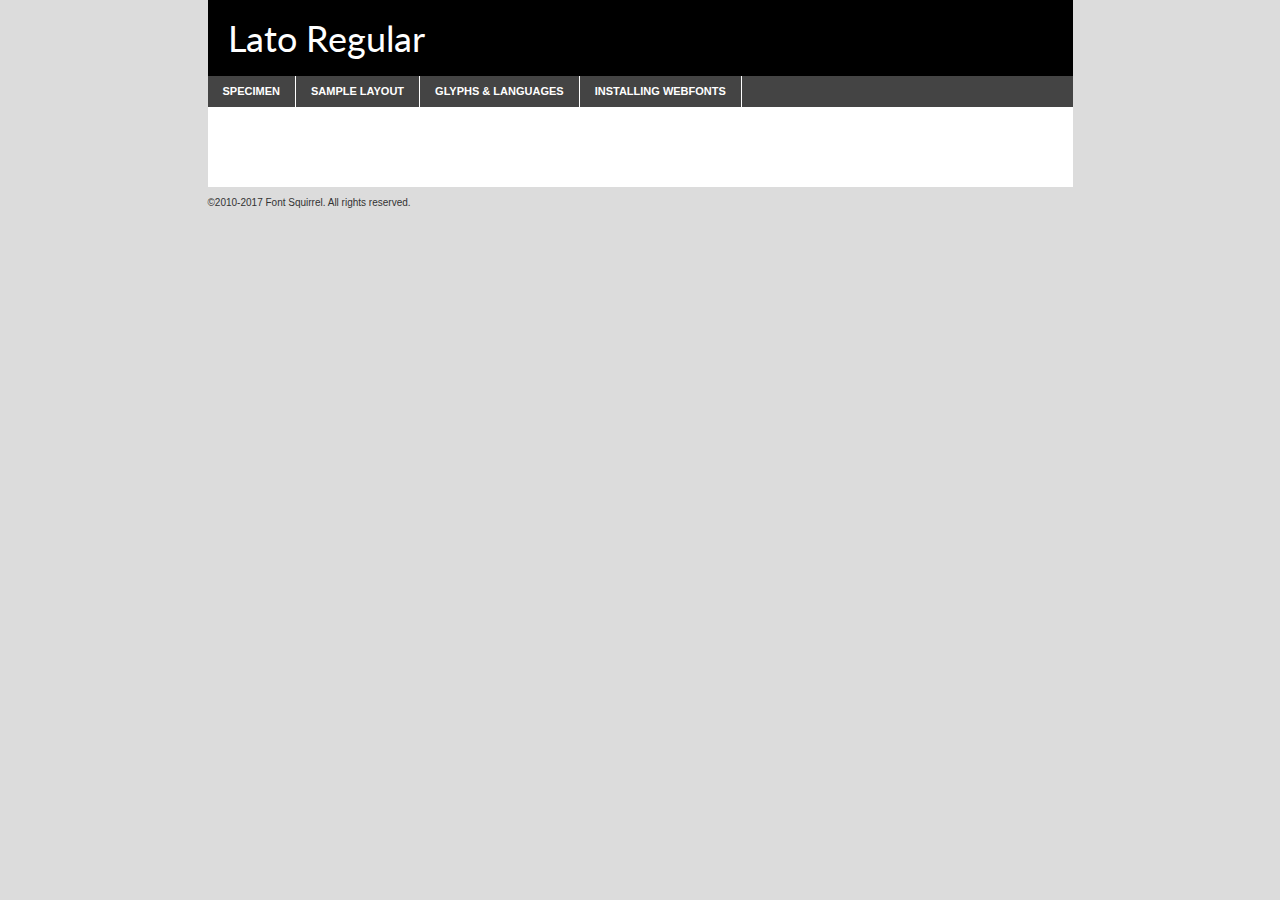
<file: slicekppu/Fonts/lato-regular-demo.html>
<!DOCTYPE html PUBLIC "-//W3C//DTD XHTML 1.0 Transitional//EN"
	"http://www.w3.org/TR/xhtml1/DTD/xhtml1-transitional.dtd">

<html xmlns="http://www.w3.org/1999/xhtml" xml:lang="en" lang="en">
<head>
	<meta http-equiv="Content-Type" content="text/html; charset=utf-8" />
	<script src="http://ajax.googleapis.com/ajax/libs/jquery/1.7.2/jquery.min.js" type="text/javascript" charset="utf-8"></script>
	<script type="text/javascript">
	(function($){$.fn.easyTabs=function(option){var param=jQuery.extend({fadeSpeed:"fast",defaultContent:1,activeClass:'active'},option);$(this).each(function(){var thisId="#"+this.id;if(param.defaultContent==''){param.defaultContent=1;}
	if(typeof param.defaultContent=="number")
	{var defaultTab=$(thisId+" .tabs li:eq("+(param.defaultContent-1)+") a").attr('href').substr(1);}else{var defaultTab=param.defaultContent;}
	$(thisId+" .tabs li a").each(function(){var tabToHide=$(this).attr('href').substr(1);$("#"+tabToHide).addClass('easytabs-tab-content');});hideAll();changeContent(defaultTab);function hideAll(){$(thisId+" .easytabs-tab-content").hide();}
	function changeContent(tabId){hideAll();$(thisId+" .tabs li").removeClass(param.activeClass);$(thisId+" .tabs li a[href=#"+tabId+"]").closest('li').addClass(param.activeClass);if(param.fadeSpeed!="none")
	{$(thisId+" #"+tabId).fadeIn(param.fadeSpeed);}else{$(thisId+" #"+tabId).show();}}
	$(thisId+" .tabs li").click(function(){var tabId=$(this).find('a').attr('href').substr(1);changeContent(tabId);return false;});});}})(jQuery);
	</script>
	<link rel="stylesheet" href="specimen_files/specimen_stylesheet.css" type="text/css" charset="utf-8" />
	<link rel="stylesheet" href="stylesheet.css" type="text/css" charset="utf-8" />

	<style type="text/css">
					body{
				font-family: 'latoregular';
							}
		</style>

	<title>Lato Regular Specimen</title>
	
	
	<script type="text/javascript" charset="utf-8">
		$(document).ready(function() {
			$('#container').easyTabs({defaultContent:1});
		});
	</script>
</head>

<body>
<div id="container">
	<div id="header">
		Lato Regular	</div>
	<ul class="tabs">
		<li><a href="#specimen">Specimen</a></li>
		<li><a href="#layout">Sample Layout</a></li>
				<li><a href="#glyphs">Glyphs &amp; Languages</a></li>
		<li><a href="#installing">Installing Webfonts</a></li>
		
	</ul>
	
	<div id="main_content">

		
			<div id="specimen">
		
				<div class="section">
					<div class="grid12 firstcol">
						<div class="huge">AaBb</div>
					</div>
				</div>
		
				<div class="section">
					<div class="glyph_range">A&#x200B;B&#x200b;C&#x200b;D&#x200b;E&#x200b;F&#x200b;G&#x200b;H&#x200b;I&#x200b;J&#x200b;K&#x200b;L&#x200b;M&#x200b;N&#x200b;O&#x200b;P&#x200b;Q&#x200b;R&#x200b;S&#x200b;T&#x200b;U&#x200b;V&#x200b;W&#x200b;X&#x200b;Y&#x200b;Z&#x200b;a&#x200b;b&#x200b;c&#x200b;d&#x200b;e&#x200b;f&#x200b;g&#x200b;h&#x200b;i&#x200b;j&#x200b;k&#x200b;l&#x200b;m&#x200b;n&#x200b;o&#x200b;p&#x200b;q&#x200b;r&#x200b;s&#x200b;t&#x200b;u&#x200b;v&#x200b;w&#x200b;x&#x200b;y&#x200b;z&#x200b;1&#x200b;2&#x200b;3&#x200b;4&#x200b;5&#x200b;6&#x200b;7&#x200b;8&#x200b;9&#x200b;0&#x200b;&amp;&#x200b;.&#x200b;,&#x200b;?&#x200b;!&#x200b;&#64;&#x200b;(&#x200b;)&#x200b;#&#x200b;$&#x200b;%&#x200b;*&#x200b;+&#x200b;-&#x200b;=&#x200b;:&#x200b;;</div>
				</div>
				<div class="section">
					<div class="grid12 firstcol">
						<table class="sample_table">
							<tr><td>10</td><td class="size10">abcdefghijklmnopqrstuvwxyzABCDEFGHIJKLMNOPQRSTUVWXYZ0123456789abcdefghijklmnopqrstuvwxyzABCDEFGHIJKLMNOPQRSTUVWXYZ0123456789abcdefghijklmnopqrstuvwxyzABCDEFGHIJKLMNOPQRSTUVWXYZ</td></tr>
							<tr><td>11</td><td class="size11">abcdefghijklmnopqrstuvwxyzABCDEFGHIJKLMNOPQRSTUVWXYZ0123456789abcdefghijklmnopqrstuvwxyzABCDEFGHIJKLMNOPQRSTUVWXYZ0123456789abcdefghijklmnopqrstuvwxyzABCDEFGHIJKLMNOPQRSTUVWXYZ</td></tr>
							<tr><td>12</td><td class="size12">abcdefghijklmnopqrstuvwxyzABCDEFGHIJKLMNOPQRSTUVWXYZ0123456789abcdefghijklmnopqrstuvwxyzABCDEFGHIJKLMNOPQRSTUVWXYZ0123456789abcdefghijklmnopqrstuvwxyzABCDEFGHIJKLMNOPQRSTUVWXYZ</td></tr>
							<tr><td>13</td><td class="size13">abcdefghijklmnopqrstuvwxyzABCDEFGHIJKLMNOPQRSTUVWXYZ0123456789abcdefghijklmnopqrstuvwxyzABCDEFGHIJKLMNOPQRSTUVWXYZ0123456789abcdefghijklmnopqrstuvwxyzABCDEFGHIJKLMNOPQRSTUVWXYZ</td></tr>
							<tr><td>14</td><td class="size14">abcdefghijklmnopqrstuvwxyzABCDEFGHIJKLMNOPQRSTUVWXYZ0123456789abcdefghijklmnopqrstuvwxyzABCDEFGHIJKLMNOPQRSTUVWXYZ0123456789abcdefghijklmnopqrstuvwxyzABCDEFGHIJKLMNOPQRSTUVWXYZ</td></tr>
							<tr><td>16</td><td class="size16">abcdefghijklmnopqrstuvwxyzABCDEFGHIJKLMNOPQRSTUVWXYZ0123456789abcdefghijklmnopqrstuvwxyzABCDEFGHIJKLMNOPQRSTUVWXYZ</td></tr>
							<tr><td>18</td><td class="size18">abcdefghijklmnopqrstuvwxyzABCDEFGHIJKLMNOPQRSTUVWXYZ0123456789abcdefghijklmnopqrstuvwxyzABCDEFGHIJKLMNOPQRSTUVWXYZ</td></tr>
							<tr><td>20</td><td class="size20">abcdefghijklmnopqrstuvwxyzABCDEFGHIJKLMNOPQRSTUVWXYZ0123456789abcdefghijklmnopqrstuvwxyzABCDEFGHIJKLMNOPQRSTUVWXYZ</td></tr>
							<tr><td>24</td><td class="size24">abcdefghijklmnopqrstuvwxyzABCDEFGHIJKLMNOPQRSTUVWXYZ0123456789abcdefghijklmnopqrstuvwxyzABCDEFGHIJKLMNOPQRSTUVWXYZ</td></tr>
							<tr><td>30</td><td class="size30">abcdefghijklmnopqrstuvwxyzABCDEFGHIJKLMNOPQRSTUVWXYZ0123456789abcdefghijklmnopqrstuvwxyzABCDEFGHIJKLMNOPQRSTUVWXYZ</td></tr>
							<tr><td>36</td><td class="size36">abcdefghijklmnopqrstuvwxyzABCDEFGHIJKLMNOPQRSTUVWXYZ0123456789abcdefghijklmnopqrstuvwxyzABCDEFGHIJKLMNOPQRSTUVWXYZ</td></tr>
							<tr><td>48</td><td class="size48">abcdefghijklmnopqrstuvwxyzABCDEFGHIJKLMNOPQRSTUVWXYZ0123456789abcdefghijklmnopqrstuvwxyzABCDEFGHIJKLMNOPQRSTUVWXYZ</td></tr>
							<tr><td>60</td><td class="size60">abcdefghijklmnopqrstuvwxyzABCDEFGHIJKLMNOPQRSTUVWXYZ0123456789abcdefghijklmnopqrstuvwxyzABCDEFGHIJKLMNOPQRSTUVWXYZ</td></tr>
							<tr><td>72</td><td class="size72">abcdefghijklmnopqrstuvwxyzABCDEFGHIJKLMNOPQRSTUVWXYZ0123456789abcdefghijklmnopqrstuvwxyzABCDEFGHIJKLMNOPQRSTUVWXYZ</td></tr>
							<tr><td>90</td><td class="size90">abcdefghijklmnopqrstuvwxyzABCDEFGHIJKLMNOPQRSTUVWXYZ0123456789abcdefghijklmnopqrstuvwxyzABCDEFGHIJKLMNOPQRSTUVWXYZ</td></tr>
						</table>
				
					</div>
			
				</div>
		
		
		
								<div class="section" id="bodycomparison">


										<div id="xheight">
				<div class="fontbody">&#x25FC;&#x25FC;&#x25FC;&#x25FC;&#x25FC;&#x25FC;&#x25FC;&#x25FC;&#x25FC;&#x25FC;&#x25FC;&#x25FC;&#x25FC;&#x25FC;&#x25FC;&#x25FC;&#x25FC;&#x25FC;&#x25FC;&#x25FC;&#x25FC;&#x25FC;&#x25FC;&#x25FC;&#x25FC;&#x25FC;&#x25FC;&#x25FC;&#x25FC;&#x25FC;&#x25FC;&#x25FC;&#x25FC;&#x25FC;&#x25FC;&#x25FC;&#x25FC;&#x25FC;&#x25FC;&#x25FC;&#x25FC;&#x25FC;&#x25FC;&#x25FC;&#x25FC;&#x25FC;&#x25FC;&#x25FC;&#x25FC;&#x25FC;&#x25FC;&#x25FC;&#x25FC;&#x25FC;&#x25FC;&#x25FC;&#x25FC;&#x25FC;&#x25FC;&#x25FC;&#x25FC;&#x25FC;&#x25FC;&#x25FC;&#x25FC;&#x25FC;&#x25FC;&#x25FC;&#x25FC;&#x25FC;&#x25FC;&#x25FC;&#x25FC;&#x25FC;&#x25FC;&#x25FC;&#x25FC;&#x25FC;&#x25FC;&#x25FC;&#x25FC;&#x25FC;&#x25FC;&#x25FC;&#x25FC;&#x25FC;&#x25FC;&#x25FC;&#x25FC;&#x25FC;&#x25FC;&#x25FC;&#x25FC;&#x25FC;&#x25FC;&#x25FC;&#x25FC;&#x25FC;&#x25FC;body</div><div class="arialbody">body</div><div class="verdanabody">body</div><div class="georgiabody">body</div></div>
										<div class="fontbody" style="z-index:1">
											body<span>Lato Regular</span>
										</div>
										<div class="arialbody" style="z-index:1">
											body<span>Arial</span>
										</div>
										<div class="verdanabody" style="z-index:1">
											body<span>Verdana</span>
										</div>
										<div class="georgiabody" style="z-index:1">
											body<span>Georgia</span>
										</div>



								</div>
		
		
				<div class="section psample psample_row1" id="">
					
					<div class="grid2 firstcol">
						<p class="size10"><span>10.</span>Aenean lacinia bibendum nulla sed consectetur. Fusce dapibus, tellus ac cursus commodo, tortor mauris condimentum nibh, ut fermentum massa justo sit amet risus. Nullam id dolor id nibh ultricies vehicula ut id elit. Cum sociis natoque penatibus et magnis dis parturient montes, nascetur ridiculus mus. Nulla vitae elit libero, a pharetra augue.</p>
			
					</div>
					<div class="grid3">
						<p class="size11"><span>11.</span>Aenean lacinia bibendum nulla sed consectetur. Fusce dapibus, tellus ac cursus commodo, tortor mauris condimentum nibh, ut fermentum massa justo sit amet risus. Nullam id dolor id nibh ultricies vehicula ut id elit. Cum sociis natoque penatibus et magnis dis parturient montes, nascetur ridiculus mus. Nulla vitae elit libero, a pharetra augue.</p>
			
					</div>
					<div class="grid3">
						<p class="size12"><span>12.</span>Aenean lacinia bibendum nulla sed consectetur. Fusce dapibus, tellus ac cursus commodo, tortor mauris condimentum nibh, ut fermentum massa justo sit amet risus. Nullam id dolor id nibh ultricies vehicula ut id elit. Cum sociis natoque penatibus et magnis dis parturient montes, nascetur ridiculus mus. Nulla vitae elit libero, a pharetra augue.</p>
			
					</div>
					<div class="grid4">
						<p class="size13"><span>13.</span>Aenean lacinia bibendum nulla sed consectetur. Fusce dapibus, tellus ac cursus commodo, tortor mauris condimentum nibh, ut fermentum massa justo sit amet risus. Nullam id dolor id nibh ultricies vehicula ut id elit. Cum sociis natoque penatibus et magnis dis parturient montes, nascetur ridiculus mus. Nulla vitae elit libero, a pharetra augue.</p>
			
					</div>
					<div class="white_blend"></div>
					
				</div>
				<div class="section psample psample_row2" id="">
					<div class="grid3 firstcol">
						<p class="size14"><span>14.</span>Aenean lacinia bibendum nulla sed consectetur. Fusce dapibus, tellus ac cursus commodo, tortor mauris condimentum nibh, ut fermentum massa justo sit amet risus. Nullam id dolor id nibh ultricies vehicula ut id elit. Cum sociis natoque penatibus et magnis dis parturient montes, nascetur ridiculus mus. Nulla vitae elit libero, a pharetra augue.</p>
			
					</div>
					<div class="grid4">
						<p class="size16"><span>16.</span>Aenean lacinia bibendum nulla sed consectetur. Fusce dapibus, tellus ac cursus commodo, tortor mauris condimentum nibh, ut fermentum massa justo sit amet risus. Nullam id dolor id nibh ultricies vehicula ut id elit. Cum sociis natoque penatibus et magnis dis parturient montes, nascetur ridiculus mus. Nulla vitae elit libero, a pharetra augue.</p>
			
					</div>
					<div class="grid5">
						<p class="size18"><span>18.</span>Aenean lacinia bibendum nulla sed consectetur. Fusce dapibus, tellus ac cursus commodo, tortor mauris condimentum nibh, ut fermentum massa justo sit amet risus. Nullam id dolor id nibh ultricies vehicula ut id elit. Cum sociis natoque penatibus et magnis dis parturient montes, nascetur ridiculus mus. Nulla vitae elit libero, a pharetra augue.</p>
			
					</div>

					<div class="white_blend"></div>

				</div>
				
				<div class="section psample psample_row3" id="">
					<div class="grid5 firstcol">
						<p class="size20"><span>20.</span>Aenean lacinia bibendum nulla sed consectetur. Fusce dapibus, tellus ac cursus commodo, tortor mauris condimentum nibh, ut fermentum massa justo sit amet risus. Nullam id dolor id nibh ultricies vehicula ut id elit. Cum sociis natoque penatibus et magnis dis parturient montes, nascetur ridiculus mus. Nulla vitae elit libero, a pharetra augue.</p>
					</div>
					<div class="grid7">
						<p class="size24"><span>24.</span>Aenean lacinia bibendum nulla sed consectetur. Fusce dapibus, tellus ac cursus commodo, tortor mauris condimentum nibh, ut fermentum massa justo sit amet risus. Nullam id dolor id nibh ultricies vehicula ut id elit. Cum sociis natoque penatibus et magnis dis parturient montes, nascetur ridiculus mus. Nulla vitae elit libero, a pharetra augue.</p>
					</div>
					
					<div class="white_blend"></div>
					
				</div>
				
				<div class="section psample psample_row4" id="">
					<div class="grid12 firstcol">
						<p class="size30"><span>30.</span>Aenean lacinia bibendum nulla sed consectetur. Fusce dapibus, tellus ac cursus commodo, tortor mauris condimentum nibh, ut fermentum massa justo sit amet risus. Nullam id dolor id nibh ultricies vehicula ut id elit. Cum sociis natoque penatibus et magnis dis parturient montes, nascetur ridiculus mus. Nulla vitae elit libero, a pharetra augue.</p>
					</div>
					<div class="white_blend"></div>
					
				</div>
				
				
				
				<div class="section psample psample_row1 fullreverse">
					<div class="grid2 firstcol">
						<p class="size10"><span>10.</span>Aenean lacinia bibendum nulla sed consectetur. Fusce dapibus, tellus ac cursus commodo, tortor mauris condimentum nibh, ut fermentum massa justo sit amet risus. Nullam id dolor id nibh ultricies vehicula ut id elit. Cum sociis natoque penatibus et magnis dis parturient montes, nascetur ridiculus mus. Nulla vitae elit libero, a pharetra augue.</p>
			
					</div>
					<div class="grid3">
						<p class="size11"><span>11.</span>Aenean lacinia bibendum nulla sed consectetur. Fusce dapibus, tellus ac cursus commodo, tortor mauris condimentum nibh, ut fermentum massa justo sit amet risus. Nullam id dolor id nibh ultricies vehicula ut id elit. Cum sociis natoque penatibus et magnis dis parturient montes, nascetur ridiculus mus. Nulla vitae elit libero, a pharetra augue.</p>
			
					</div>
					<div class="grid3">
						<p class="size12"><span>12.</span>Aenean lacinia bibendum nulla sed consectetur. Fusce dapibus, tellus ac cursus commodo, tortor mauris condimentum nibh, ut fermentum massa justo sit amet risus. Nullam id dolor id nibh ultricies vehicula ut id elit. Cum sociis natoque penatibus et magnis dis parturient montes, nascetur ridiculus mus. Nulla vitae elit libero, a pharetra augue.</p>
			
					</div>
					<div class="grid4">
						<p class="size13"><span>13.</span>Aenean lacinia bibendum nulla sed consectetur. Fusce dapibus, tellus ac cursus commodo, tortor mauris condimentum nibh, ut fermentum massa justo sit amet risus. Nullam id dolor id nibh ultricies vehicula ut id elit. Cum sociis natoque penatibus et magnis dis parturient montes, nascetur ridiculus mus. Nulla vitae elit libero, a pharetra augue.</p>
			
					</div>
					<div class="black_blend"></div>
					
				</div>
				
				<div class="section psample psample_row2 fullreverse">
					<div class="grid3 firstcol">
						<p class="size14"><span>14.</span>Aenean lacinia bibendum nulla sed consectetur. Fusce dapibus, tellus ac cursus commodo, tortor mauris condimentum nibh, ut fermentum massa justo sit amet risus. Nullam id dolor id nibh ultricies vehicula ut id elit. Cum sociis natoque penatibus et magnis dis parturient montes, nascetur ridiculus mus. Nulla vitae elit libero, a pharetra augue.</p>
			
					</div>
					<div class="grid4">
						<p class="size16"><span>16.</span>Aenean lacinia bibendum nulla sed consectetur. Fusce dapibus, tellus ac cursus commodo, tortor mauris condimentum nibh, ut fermentum massa justo sit amet risus. Nullam id dolor id nibh ultricies vehicula ut id elit. Cum sociis natoque penatibus et magnis dis parturient montes, nascetur ridiculus mus. Nulla vitae elit libero, a pharetra augue.</p>
			
					</div>
					<div class="grid5">
						<p class="size18"><span>18.</span>Aenean lacinia bibendum nulla sed consectetur. Fusce dapibus, tellus ac cursus commodo, tortor mauris condimentum nibh, ut fermentum massa justo sit amet risus. Nullam id dolor id nibh ultricies vehicula ut id elit. Cum sociis natoque penatibus et magnis dis parturient montes, nascetur ridiculus mus. Nulla vitae elit libero, a pharetra augue.</p>
			
					</div>
					<div class="black_blend"></div>

				</div>
				
				<div class="section psample fullreverse psample_row3" id="">
					<div class="grid5 firstcol">
						<p class="size20"><span>20.</span>Aenean lacinia bibendum nulla sed consectetur. Fusce dapibus, tellus ac cursus commodo, tortor mauris condimentum nibh, ut fermentum massa justo sit amet risus. Nullam id dolor id nibh ultricies vehicula ut id elit. Cum sociis natoque penatibus et magnis dis parturient montes, nascetur ridiculus mus. Nulla vitae elit libero, a pharetra augue.</p>
					</div>
					<div class="grid7">
						<p class="size24"><span>24.</span>Aenean lacinia bibendum nulla sed consectetur. Fusce dapibus, tellus ac cursus commodo, tortor mauris condimentum nibh, ut fermentum massa justo sit amet risus. Nullam id dolor id nibh ultricies vehicula ut id elit. Cum sociis natoque penatibus et magnis dis parturient montes, nascetur ridiculus mus. Nulla vitae elit libero, a pharetra augue.</p>
					</div>
					
					<div class="black_blend"></div>
					
				</div>
				
				<div class="section psample fullreverse psample_row4" id="" style="border-bottom: 20px #000 solid;">
					<div class="grid12 firstcol">
						<p class="size30"><span>30.</span>Aenean lacinia bibendum nulla sed consectetur. Fusce dapibus, tellus ac cursus commodo, tortor mauris condimentum nibh, ut fermentum massa justo sit amet risus. Nullam id dolor id nibh ultricies vehicula ut id elit. Cum sociis natoque penatibus et magnis dis parturient montes, nascetur ridiculus mus. Nulla vitae elit libero, a pharetra augue.</p>
					</div>
					<div class="black_blend"></div>
					
				</div>
				
				
				
				
			</div>
			
			<div id="layout">
				
				<div class="section">
					
					<div class="grid12 firstcol">
						<h1>Lorem Ipsum Dolor</h1>
						<h2>Etiam porta sem malesuada magna mollis euismod</h2>
						
						<p class="byline">By <a href="#link">Aenean Lacinia</a></p>
					</div>
				</div>
				<div class="section">
					<div class="grid8 firstcol">
						<p class="large">Donec sed odio dui. Morbi leo risus, porta ac consectetur ac, vestibulum at eros. Fusce dapibus, tellus ac cursus commodo, tortor mauris condimentum nibh, ut fermentum massa justo sit amet risus. </p>

						
						<h3>Pellentesque ornare sem</h3>

						<p>Maecenas sed diam eget risus varius blandit sit amet non magna. Maecenas faucibus mollis interdum. Donec ullamcorper nulla non metus auctor fringilla. Nullam id dolor id nibh ultricies vehicula ut id elit. Nullam id dolor id nibh ultricies vehicula ut id elit. </p>

						<p>Aenean eu leo quam. Pellentesque ornare sem lacinia quam venenatis vestibulum. Lorem ipsum dolor sit amet, consectetur adipiscing elit. Cum sociis natoque penatibus et magnis dis parturient montes, nascetur ridiculus mus. </p>

						<p>Nulla vitae elit libero, a pharetra augue. Praesent commodo cursus magna, vel scelerisque nisl consectetur et. Aenean lacinia bibendum nulla sed consectetur. </p>

						<p>Nullam quis risus eget urna mollis ornare vel eu leo. Nullam quis risus eget urna mollis ornare vel eu leo. Maecenas sed diam eget risus varius blandit sit amet non magna. Donec ullamcorper nulla non metus auctor fringilla. </p>

						<h3>Cras mattis consectetur</h3>

						<p>Aenean eu leo quam. Pellentesque ornare sem lacinia quam venenatis vestibulum. Aenean lacinia bibendum nulla sed consectetur. Integer posuere erat a ante venenatis dapibus posuere velit aliquet. Cras mattis consectetur purus sit amet fermentum. </p>

						<p>Nullam id dolor id nibh ultricies vehicula ut id elit. Nullam quis risus eget urna mollis ornare vel eu leo. Cras mattis consectetur purus sit amet fermentum.</p>
					</div>
					
					<div class="grid4 sidebar">
						
						<div class="box reverse">
							<p class="last">Nullam quis risus eget urna mollis ornare vel eu leo. Donec ullamcorper nulla non metus auctor fringilla. Cras mattis consectetur purus sit amet fermentum. Sed posuere consectetur est at lobortis. Lorem ipsum dolor sit amet, consectetur adipiscing elit. </p>
						</div>
						
						<p class="caption">Maecenas sed diam eget risus varius.</p>

						<p>Vestibulum id ligula porta felis euismod semper. Integer posuere erat a ante venenatis dapibus posuere velit aliquet. Vestibulum id ligula porta felis euismod semper. Sed posuere consectetur est at lobortis. Maecenas sed diam eget risus varius blandit sit amet non magna. Fusce dapibus, tellus ac cursus commodo, tortor mauris condimentum nibh, ut fermentum massa justo sit amet risus. </p>

					

						<p>Duis mollis, est non commodo luctus, nisi erat porttitor ligula, eget lacinia odio sem nec elit. Aenean lacinia bibendum nulla sed consectetur. Vivamus sagittis lacus vel augue laoreet rutrum faucibus dolor auctor. Aenean lacinia bibendum nulla sed consectetur. Nullam quis risus eget urna mollis ornare vel eu leo. </p>

						<p>Praesent commodo cursus magna, vel scelerisque nisl consectetur et. Donec ullamcorper nulla non metus auctor fringilla. Maecenas faucibus mollis interdum. Fusce dapibus, tellus ac cursus commodo, tortor mauris condimentum nibh, ut fermentum massa justo sit amet risus. </p>

					</div>
				</div>
				
			</div>


			



		<div id="glyphs">
			<div class="section">
				<div class="grid12 firstcol">
			
				<h1>Language Support</h1>
				<p>The subset of Lato Regular in this kit supports the following languages:<br />
			
					Albanian, Basque, Breton, Chamorro, Danish, Dutch, English, Faroese, Finnish, French, Frisian, Galician, German, Icelandic, Italian, Malagasy, Norwegian, Portuguese, Spanish, Alsatian, Aragonese, Arapaho, Arrernte, Asturian, Aymara, Bislama, Cebuano, Corsican, Fijian, French_creole, Genoese, Gilbertese, Greenlandic, Haitian_creole, Hiligaynon, Hmong, Hopi, Ibanag, Iloko_ilokano, Indonesian, Interglossa_glosa, Interlingua, Irish_gaelic, Jerriais, Lojban, Lombard, Luxembourgeois, Manx, Mohawk, Norfolk_pitcairnese, Occitan, Oromo, Pangasinan, Papiamento, Piedmontese, Potawatomi, Rhaeto-romance, Romansh, Rotokas, Sami_lule, Samoan, Sardinian, Scots_gaelic, Seychelles_creole, Shona, Sicilian, Somali, Southern_ndebele, Swahili, Swati_swazi, Tagalog_filipino_pilipino, Tetum, Tok_pisin, Uyghur_latinized, Volapuk, Walloon, Warlpiri, Xhosa, Yapese, Zulu, Latinbasic, Ubasic, Demo				</p>
				<h1>Glyph Chart</h1>
				<p>The subset of Lato Regular in this kit includes all the glyphs listed below. Unicode entities are included above each glyph to help you insert individual characters into your layout.</p>
				<div id="glyph_chart">
			
																														 <div><p>&amp;#32;</p>&#32;</div>
																				 <div><p>&amp;#33;</p>&#33;</div>
																				 <div><p>&amp;#34;</p>&#34;</div>
																				 <div><p>&amp;#35;</p>&#35;</div>
																				 <div><p>&amp;#36;</p>&#36;</div>
																				 <div><p>&amp;#37;</p>&#37;</div>
																				 <div><p>&amp;#38;</p>&#38;</div>
																				 <div><p>&amp;#39;</p>&#39;</div>
																				 <div><p>&amp;#40;</p>&#40;</div>
																				 <div><p>&amp;#41;</p>&#41;</div>
																				 <div><p>&amp;#42;</p>&#42;</div>
																				 <div><p>&amp;#43;</p>&#43;</div>
																				 <div><p>&amp;#44;</p>&#44;</div>
																				 <div><p>&amp;#45;</p>&#45;</div>
																				 <div><p>&amp;#46;</p>&#46;</div>
																				 <div><p>&amp;#47;</p>&#47;</div>
																				 <div><p>&amp;#48;</p>&#48;</div>
																				 <div><p>&amp;#49;</p>&#49;</div>
																				 <div><p>&amp;#50;</p>&#50;</div>
																				 <div><p>&amp;#51;</p>&#51;</div>
																				 <div><p>&amp;#52;</p>&#52;</div>
																				 <div><p>&amp;#53;</p>&#53;</div>
																				 <div><p>&amp;#54;</p>&#54;</div>
																				 <div><p>&amp;#55;</p>&#55;</div>
																				 <div><p>&amp;#56;</p>&#56;</div>
																				 <div><p>&amp;#57;</p>&#57;</div>
																				 <div><p>&amp;#58;</p>&#58;</div>
																				 <div><p>&amp;#59;</p>&#59;</div>
																				 <div><p>&amp;#60;</p>&#60;</div>
																				 <div><p>&amp;#61;</p>&#61;</div>
																				 <div><p>&amp;#62;</p>&#62;</div>
																				 <div><p>&amp;#63;</p>&#63;</div>
																				 <div><p>&amp;#64;</p>&#64;</div>
																				 <div><p>&amp;#65;</p>&#65;</div>
																				 <div><p>&amp;#66;</p>&#66;</div>
																				 <div><p>&amp;#67;</p>&#67;</div>
																				 <div><p>&amp;#68;</p>&#68;</div>
																				 <div><p>&amp;#69;</p>&#69;</div>
																				 <div><p>&amp;#70;</p>&#70;</div>
																				 <div><p>&amp;#71;</p>&#71;</div>
																				 <div><p>&amp;#72;</p>&#72;</div>
																				 <div><p>&amp;#73;</p>&#73;</div>
																				 <div><p>&amp;#74;</p>&#74;</div>
																				 <div><p>&amp;#75;</p>&#75;</div>
																				 <div><p>&amp;#76;</p>&#76;</div>
																				 <div><p>&amp;#77;</p>&#77;</div>
																				 <div><p>&amp;#78;</p>&#78;</div>
																				 <div><p>&amp;#79;</p>&#79;</div>
																				 <div><p>&amp;#80;</p>&#80;</div>
																				 <div><p>&amp;#81;</p>&#81;</div>
																				 <div><p>&amp;#82;</p>&#82;</div>
																				 <div><p>&amp;#83;</p>&#83;</div>
																				 <div><p>&amp;#84;</p>&#84;</div>
																				 <div><p>&amp;#85;</p>&#85;</div>
																				 <div><p>&amp;#86;</p>&#86;</div>
																				 <div><p>&amp;#87;</p>&#87;</div>
																				 <div><p>&amp;#88;</p>&#88;</div>
																				 <div><p>&amp;#89;</p>&#89;</div>
																				 <div><p>&amp;#90;</p>&#90;</div>
																				 <div><p>&amp;#91;</p>&#91;</div>
																				 <div><p>&amp;#92;</p>&#92;</div>
																				 <div><p>&amp;#93;</p>&#93;</div>
																				 <div><p>&amp;#94;</p>&#94;</div>
																				 <div><p>&amp;#95;</p>&#95;</div>
																				 <div><p>&amp;#96;</p>&#96;</div>
																				 <div><p>&amp;#97;</p>&#97;</div>
																				 <div><p>&amp;#98;</p>&#98;</div>
																				 <div><p>&amp;#99;</p>&#99;</div>
																				 <div><p>&amp;#100;</p>&#100;</div>
																				 <div><p>&amp;#101;</p>&#101;</div>
																				 <div><p>&amp;#102;</p>&#102;</div>
																				 <div><p>&amp;#103;</p>&#103;</div>
																				 <div><p>&amp;#104;</p>&#104;</div>
																				 <div><p>&amp;#105;</p>&#105;</div>
																				 <div><p>&amp;#106;</p>&#106;</div>
																				 <div><p>&amp;#107;</p>&#107;</div>
																				 <div><p>&amp;#108;</p>&#108;</div>
																				 <div><p>&amp;#109;</p>&#109;</div>
																				 <div><p>&amp;#110;</p>&#110;</div>
																				 <div><p>&amp;#111;</p>&#111;</div>
																				 <div><p>&amp;#112;</p>&#112;</div>
																				 <div><p>&amp;#113;</p>&#113;</div>
																				 <div><p>&amp;#114;</p>&#114;</div>
																				 <div><p>&amp;#115;</p>&#115;</div>
																				 <div><p>&amp;#116;</p>&#116;</div>
																				 <div><p>&amp;#117;</p>&#117;</div>
																				 <div><p>&amp;#118;</p>&#118;</div>
																				 <div><p>&amp;#119;</p>&#119;</div>
																				 <div><p>&amp;#120;</p>&#120;</div>
																				 <div><p>&amp;#121;</p>&#121;</div>
																				 <div><p>&amp;#122;</p>&#122;</div>
																				 <div><p>&amp;#123;</p>&#123;</div>
																				 <div><p>&amp;#124;</p>&#124;</div>
																				 <div><p>&amp;#125;</p>&#125;</div>
																				 <div><p>&amp;#126;</p>&#126;</div>
																				 <div><p>&amp;#160;</p>&#160;</div>
																				 <div><p>&amp;#161;</p>&#161;</div>
																				 <div><p>&amp;#162;</p>&#162;</div>
																				 <div><p>&amp;#163;</p>&#163;</div>
																				 <div><p>&amp;#164;</p>&#164;</div>
																				 <div><p>&amp;#165;</p>&#165;</div>
																				 <div><p>&amp;#166;</p>&#166;</div>
																				 <div><p>&amp;#167;</p>&#167;</div>
																				 <div><p>&amp;#168;</p>&#168;</div>
																				 <div><p>&amp;#169;</p>&#169;</div>
																				 <div><p>&amp;#170;</p>&#170;</div>
																				 <div><p>&amp;#171;</p>&#171;</div>
																				 <div><p>&amp;#172;</p>&#172;</div>
																				 <div><p>&amp;#45;</p>&#45;</div>
																				 <div><p>&amp;#174;</p>&#174;</div>
																				 <div><p>&amp;#175;</p>&#175;</div>
																				 <div><p>&amp;#176;</p>&#176;</div>
																				 <div><p>&amp;#177;</p>&#177;</div>
																				 <div><p>&amp;#178;</p>&#178;</div>
																				 <div><p>&amp;#179;</p>&#179;</div>
																				 <div><p>&amp;#180;</p>&#180;</div>
																				 <div><p>&amp;#181;</p>&#181;</div>
																				 <div><p>&amp;#182;</p>&#182;</div>
																				 <div><p>&amp;#183;</p>&#183;</div>
																				 <div><p>&amp;#184;</p>&#184;</div>
																				 <div><p>&amp;#185;</p>&#185;</div>
																				 <div><p>&amp;#186;</p>&#186;</div>
																				 <div><p>&amp;#187;</p>&#187;</div>
																				 <div><p>&amp;#188;</p>&#188;</div>
																				 <div><p>&amp;#189;</p>&#189;</div>
																				 <div><p>&amp;#190;</p>&#190;</div>
																				 <div><p>&amp;#191;</p>&#191;</div>
																				 <div><p>&amp;#192;</p>&#192;</div>
																				 <div><p>&amp;#193;</p>&#193;</div>
																				 <div><p>&amp;#194;</p>&#194;</div>
																				 <div><p>&amp;#195;</p>&#195;</div>
																				 <div><p>&amp;#196;</p>&#196;</div>
																				 <div><p>&amp;#197;</p>&#197;</div>
																				 <div><p>&amp;#198;</p>&#198;</div>
																				 <div><p>&amp;#199;</p>&#199;</div>
																				 <div><p>&amp;#200;</p>&#200;</div>
																				 <div><p>&amp;#201;</p>&#201;</div>
																				 <div><p>&amp;#202;</p>&#202;</div>
																				 <div><p>&amp;#203;</p>&#203;</div>
																				 <div><p>&amp;#204;</p>&#204;</div>
																				 <div><p>&amp;#205;</p>&#205;</div>
																				 <div><p>&amp;#206;</p>&#206;</div>
																				 <div><p>&amp;#207;</p>&#207;</div>
																				 <div><p>&amp;#208;</p>&#208;</div>
																				 <div><p>&amp;#209;</p>&#209;</div>
																				 <div><p>&amp;#210;</p>&#210;</div>
																				 <div><p>&amp;#211;</p>&#211;</div>
																				 <div><p>&amp;#212;</p>&#212;</div>
																				 <div><p>&amp;#213;</p>&#213;</div>
																				 <div><p>&amp;#214;</p>&#214;</div>
																				 <div><p>&amp;#215;</p>&#215;</div>
																				 <div><p>&amp;#216;</p>&#216;</div>
																				 <div><p>&amp;#217;</p>&#217;</div>
																				 <div><p>&amp;#218;</p>&#218;</div>
																				 <div><p>&amp;#219;</p>&#219;</div>
																				 <div><p>&amp;#220;</p>&#220;</div>
																				 <div><p>&amp;#221;</p>&#221;</div>
																				 <div><p>&amp;#222;</p>&#222;</div>
																				 <div><p>&amp;#223;</p>&#223;</div>
																				 <div><p>&amp;#224;</p>&#224;</div>
																				 <div><p>&amp;#225;</p>&#225;</div>
																				 <div><p>&amp;#226;</p>&#226;</div>
																				 <div><p>&amp;#227;</p>&#227;</div>
																				 <div><p>&amp;#228;</p>&#228;</div>
																				 <div><p>&amp;#229;</p>&#229;</div>
																				 <div><p>&amp;#230;</p>&#230;</div>
																				 <div><p>&amp;#231;</p>&#231;</div>
																				 <div><p>&amp;#232;</p>&#232;</div>
																				 <div><p>&amp;#233;</p>&#233;</div>
																				 <div><p>&amp;#234;</p>&#234;</div>
																				 <div><p>&amp;#235;</p>&#235;</div>
																				 <div><p>&amp;#236;</p>&#236;</div>
																				 <div><p>&amp;#237;</p>&#237;</div>
																				 <div><p>&amp;#238;</p>&#238;</div>
																				 <div><p>&amp;#239;</p>&#239;</div>
																				 <div><p>&amp;#240;</p>&#240;</div>
																				 <div><p>&amp;#241;</p>&#241;</div>
																				 <div><p>&amp;#242;</p>&#242;</div>
																				 <div><p>&amp;#243;</p>&#243;</div>
																				 <div><p>&amp;#244;</p>&#244;</div>
																				 <div><p>&amp;#245;</p>&#245;</div>
																				 <div><p>&amp;#246;</p>&#246;</div>
																				 <div><p>&amp;#247;</p>&#247;</div>
																				 <div><p>&amp;#248;</p>&#248;</div>
																				 <div><p>&amp;#249;</p>&#249;</div>
																				 <div><p>&amp;#250;</p>&#250;</div>
																				 <div><p>&amp;#251;</p>&#251;</div>
																				 <div><p>&amp;#252;</p>&#252;</div>
																				 <div><p>&amp;#253;</p>&#253;</div>
																				 <div><p>&amp;#254;</p>&#254;</div>
																				 <div><p>&amp;#255;</p>&#255;</div>
																				 <div><p>&amp;#338;</p>&#338;</div>
																				 <div><p>&amp;#339;</p>&#339;</div>
																				 <div><p>&amp;#376;</p>&#376;</div>
																				 <div><p>&amp;#710;</p>&#710;</div>
																				 <div><p>&amp;#732;</p>&#732;</div>
																				 <div><p>&amp;#8192;</p>&#8192;</div>
																				 <div><p>&amp;#8193;</p>&#8193;</div>
																				 <div><p>&amp;#8194;</p>&#8194;</div>
																				 <div><p>&amp;#8195;</p>&#8195;</div>
																				 <div><p>&amp;#8196;</p>&#8196;</div>
																				 <div><p>&amp;#8197;</p>&#8197;</div>
																				 <div><p>&amp;#8198;</p>&#8198;</div>
																				 <div><p>&amp;#8199;</p>&#8199;</div>
																				 <div><p>&amp;#8200;</p>&#8200;</div>
																				 <div><p>&amp;#8201;</p>&#8201;</div>
																				 <div><p>&amp;#8202;</p>&#8202;</div>
																				 <div><p>&amp;#8208;</p>&#8208;</div>
																				 <div><p>&amp;#8209;</p>&#8209;</div>
																				 <div><p>&amp;#8210;</p>&#8210;</div>
																				 <div><p>&amp;#8211;</p>&#8211;</div>
																				 <div><p>&amp;#8212;</p>&#8212;</div>
																				 <div><p>&amp;#8216;</p>&#8216;</div>
																				 <div><p>&amp;#8217;</p>&#8217;</div>
																				 <div><p>&amp;#8218;</p>&#8218;</div>
																				 <div><p>&amp;#8220;</p>&#8220;</div>
																				 <div><p>&amp;#8221;</p>&#8221;</div>
																				 <div><p>&amp;#8222;</p>&#8222;</div>
																				 <div><p>&amp;#8226;</p>&#8226;</div>
																				 <div><p>&amp;#8230;</p>&#8230;</div>
																				 <div><p>&amp;#8239;</p>&#8239;</div>
																				 <div><p>&amp;#8249;</p>&#8249;</div>
																				 <div><p>&amp;#8250;</p>&#8250;</div>
																				 <div><p>&amp;#8287;</p>&#8287;</div>
																				 <div><p>&amp;#8364;</p>&#8364;</div>
																				 <div><p>&amp;#8482;</p>&#8482;</div>
																				 <div><p>&amp;#9724;</p>&#9724;</div>
																				 <div><p>&amp;#64257;</p>&#64257;</div>
																				 <div><p>&amp;#64258;</p>&#64258;</div>
																				 <div><p>&amp;#64259;</p>&#64259;</div>
																				 <div><p>&amp;#64260;</p>&#64260;</div>
																																						</div>	
				</div>
		
		
			</div>
		</div>
		
		
		<div id="specs">
			
		</div>
	
		<div id="installing">
			<div class="section">
				<div class="grid7 firstcol">
					<h1>Installing Webfonts</h1>
					
					<p>Webfonts are supported by all major browser platforms but not all in the same way. There are currently four different font formats that must be included in order to target all browsers. This includes TTF, WOFF, EOT and SVG.</p>
					
					<h2>1. Upload your webfonts</h2>
					<p>You must upload your webfont kit to your website. They should be in or near the same directory as your CSS files.</p>
					
					<h2>2. Include the webfont stylesheet</h2>
					<p>A special CSS @font-face declaration helps the various browsers select the appropriate font it needs without causing you a bunch of headaches. Learn more about this syntax by reading the <a href="https://www.fontspring.com/blog/further-hardening-of-the-bulletproof-syntax">Fontspring blog post</a> about it. The code for it is as follows:</p>


<code>
@font-face{ 
	font-family: 'MyWebFont';
	src: url('WebFont.eot');
	src: url('WebFont.eot?#iefix') format('embedded-opentype'),
	     url('WebFont.woff') format('woff'),
	     url('WebFont.ttf') format('truetype'),
	     url('WebFont.svg#webfont') format('svg');
}
</code>

	<p>We've already gone ahead and generated the code for you. All you have to do is link to the stylesheet in your HTML, like this:</p>
	<code>&lt;link rel=&quot;stylesheet&quot; href=&quot;stylesheet.css&quot; type=&quot;text/css&quot; charset=&quot;utf-8&quot; /&gt;</code>

					<h2>3. Modify your own stylesheet</h2>
					<p>To take advantage of your new fonts, you must tell your stylesheet to use them. Look at the original @font-face declaration above and find the property called "font-family." The name linked there will be what you use to reference the font. Prepend that webfont name to the font stack in the "font-family" property, inside the selector you want to change. For example:</p>
<code>p { font-family: 'WebFont', Arial, sans-serif; }</code>

<h2>4. Test</h2>
<p>Getting webfonts to work cross-browser <em>can</em> be tricky. Use the information in the sidebar to help you if you find that fonts aren't loading in a particular browser.</p>
				</div>
				
				<div class="grid5 sidebar">
					<div class="box">
						<h2>Troubleshooting<br />Font-Face Problems</h2>
						<p>Having trouble getting your webfonts to load in your new website? Here are some tips to sort out what might be the problem.</p>

						<h3>Fonts not showing in any browser</h3>

						<p>This sounds like you need to work on the plumbing. You either did not upload the fonts to the correct directory, or you did not link the fonts properly in the CSS. If you've confirmed that all this is correct and you still have a problem, take a look at your .htaccess file and see if requests are getting intercepted.</p>

						<h3>Fonts not loading in iPhone or iPad</h3>

						<p>The most common problem here is that you are serving the fonts from an IIS server. IIS refuses to serve files that have unknown MIME types. If that is the case, you must set the MIME type for SVG to "image/svg+xml" in the server settings. Follow these instructions from Microsoft if you need help.</p>

						<h3>Fonts not loading in Firefox</h3>

						<p>The primary reason for this failure? You are still using a version Firefox older than 3.5. So upgrade already! If that isn't it, then you are very likely serving fonts from a different domain. Firefox requires that all font assets be served from the same domain. Lastly it is possible that you need to add WOFF to your list of MIME types (if you are serving via IIS.)</p>

						<h3>Fonts not loading in IE</h3>

						<p>Are you looking at Internet Explorer on an actual Windows machine or are you cheating by using a service like Adobe BrowserLab? Many of these screenshot services do not render @font-face for IE. Best to test it on a real machine.</p>

						<h3>Fonts not loading in IE9</h3>

						<p>IE9, like Firefox, requires that fonts be served from the same domain as the website. Make sure that is the case.</p>
					</div>
				</div>
			</div>
			
		</div>
	
	</div>
	<div id="footer">
		<p>&copy;2010-2017 Font Squirrel. All rights reserved.</p>
	</div>
</div>
</body>
</html>
</file>
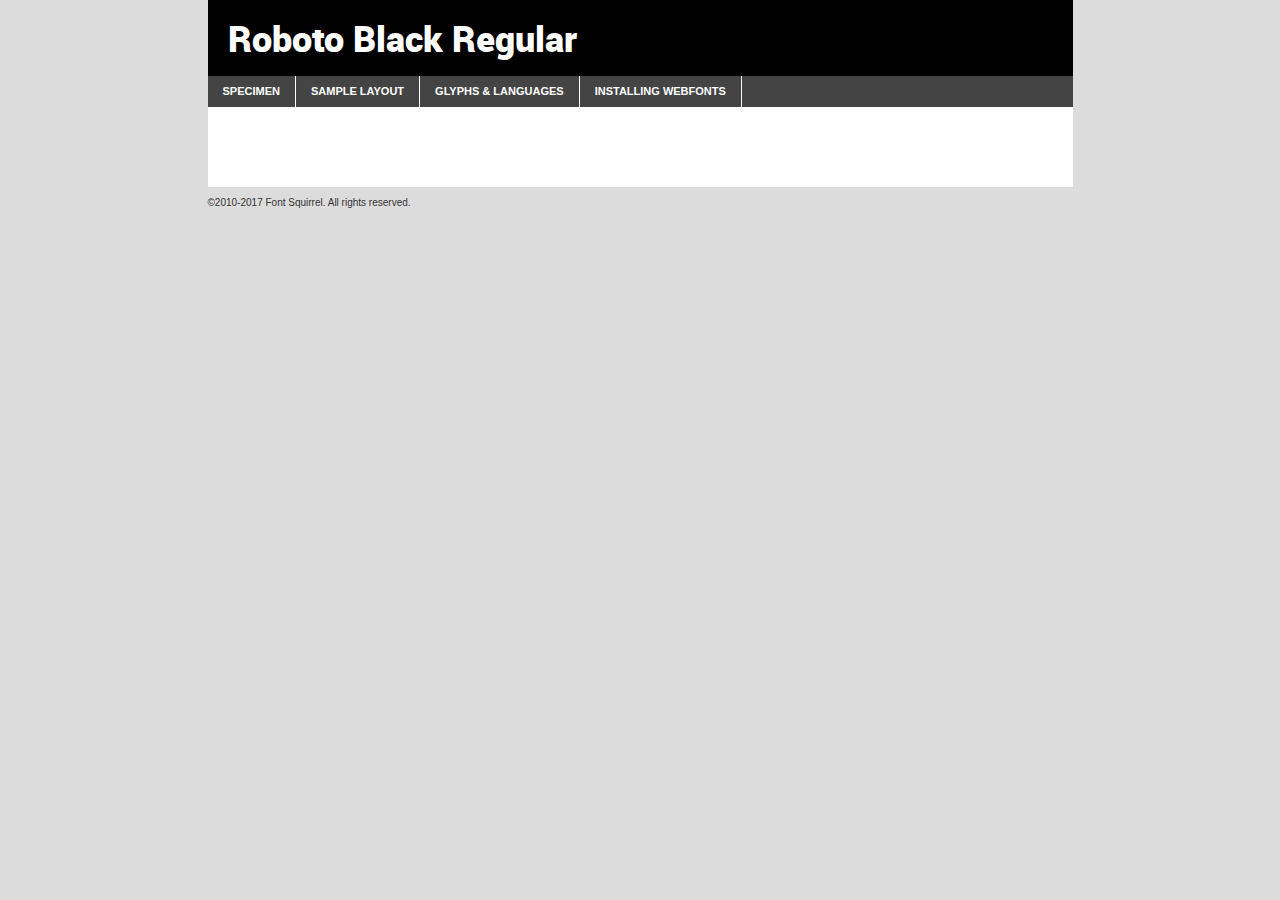
<file: slicekppu/Fonts/roboto-black-demo.html>
<!DOCTYPE html PUBLIC "-//W3C//DTD XHTML 1.0 Transitional//EN"
	"http://www.w3.org/TR/xhtml1/DTD/xhtml1-transitional.dtd">

<html xmlns="http://www.w3.org/1999/xhtml" xml:lang="en" lang="en">
<head>
	<meta http-equiv="Content-Type" content="text/html; charset=utf-8" />
	<script src="http://ajax.googleapis.com/ajax/libs/jquery/1.7.2/jquery.min.js" type="text/javascript" charset="utf-8"></script>
	<script type="text/javascript">
	(function($){$.fn.easyTabs=function(option){var param=jQuery.extend({fadeSpeed:"fast",defaultContent:1,activeClass:'active'},option);$(this).each(function(){var thisId="#"+this.id;if(param.defaultContent==''){param.defaultContent=1;}
	if(typeof param.defaultContent=="number")
	{var defaultTab=$(thisId+" .tabs li:eq("+(param.defaultContent-1)+") a").attr('href').substr(1);}else{var defaultTab=param.defaultContent;}
	$(thisId+" .tabs li a").each(function(){var tabToHide=$(this).attr('href').substr(1);$("#"+tabToHide).addClass('easytabs-tab-content');});hideAll();changeContent(defaultTab);function hideAll(){$(thisId+" .easytabs-tab-content").hide();}
	function changeContent(tabId){hideAll();$(thisId+" .tabs li").removeClass(param.activeClass);$(thisId+" .tabs li a[href=#"+tabId+"]").closest('li').addClass(param.activeClass);if(param.fadeSpeed!="none")
	{$(thisId+" #"+tabId).fadeIn(param.fadeSpeed);}else{$(thisId+" #"+tabId).show();}}
	$(thisId+" .tabs li").click(function(){var tabId=$(this).find('a').attr('href').substr(1);changeContent(tabId);return false;});});}})(jQuery);
	</script>
	<link rel="stylesheet" href="specimen_files/specimen_stylesheet.css" type="text/css" charset="utf-8" />
	<link rel="stylesheet" href="stylesheet.css" type="text/css" charset="utf-8" />

	<style type="text/css">
					body{
				font-family: 'robotoblack';
							}
		</style>

	<title>Roboto Black Regular Specimen</title>
	
	
	<script type="text/javascript" charset="utf-8">
		$(document).ready(function() {
			$('#container').easyTabs({defaultContent:1});
		});
	</script>
</head>

<body>
<div id="container">
	<div id="header">
		Roboto Black Regular	</div>
	<ul class="tabs">
		<li><a href="#specimen">Specimen</a></li>
		<li><a href="#layout">Sample Layout</a></li>
				<li><a href="#glyphs">Glyphs &amp; Languages</a></li>
		<li><a href="#installing">Installing Webfonts</a></li>
		
	</ul>
	
	<div id="main_content">

		
			<div id="specimen">
		
				<div class="section">
					<div class="grid12 firstcol">
						<div class="huge">AaBb</div>
					</div>
				</div>
		
				<div class="section">
					<div class="glyph_range">A&#x200B;B&#x200b;C&#x200b;D&#x200b;E&#x200b;F&#x200b;G&#x200b;H&#x200b;I&#x200b;J&#x200b;K&#x200b;L&#x200b;M&#x200b;N&#x200b;O&#x200b;P&#x200b;Q&#x200b;R&#x200b;S&#x200b;T&#x200b;U&#x200b;V&#x200b;W&#x200b;X&#x200b;Y&#x200b;Z&#x200b;a&#x200b;b&#x200b;c&#x200b;d&#x200b;e&#x200b;f&#x200b;g&#x200b;h&#x200b;i&#x200b;j&#x200b;k&#x200b;l&#x200b;m&#x200b;n&#x200b;o&#x200b;p&#x200b;q&#x200b;r&#x200b;s&#x200b;t&#x200b;u&#x200b;v&#x200b;w&#x200b;x&#x200b;y&#x200b;z&#x200b;1&#x200b;2&#x200b;3&#x200b;4&#x200b;5&#x200b;6&#x200b;7&#x200b;8&#x200b;9&#x200b;0&#x200b;&amp;&#x200b;.&#x200b;,&#x200b;?&#x200b;!&#x200b;&#64;&#x200b;(&#x200b;)&#x200b;#&#x200b;$&#x200b;%&#x200b;*&#x200b;+&#x200b;-&#x200b;=&#x200b;:&#x200b;;</div>
				</div>
				<div class="section">
					<div class="grid12 firstcol">
						<table class="sample_table">
							<tr><td>10</td><td class="size10">abcdefghijklmnopqrstuvwxyzABCDEFGHIJKLMNOPQRSTUVWXYZ0123456789abcdefghijklmnopqrstuvwxyzABCDEFGHIJKLMNOPQRSTUVWXYZ0123456789abcdefghijklmnopqrstuvwxyzABCDEFGHIJKLMNOPQRSTUVWXYZ</td></tr>
							<tr><td>11</td><td class="size11">abcdefghijklmnopqrstuvwxyzABCDEFGHIJKLMNOPQRSTUVWXYZ0123456789abcdefghijklmnopqrstuvwxyzABCDEFGHIJKLMNOPQRSTUVWXYZ0123456789abcdefghijklmnopqrstuvwxyzABCDEFGHIJKLMNOPQRSTUVWXYZ</td></tr>
							<tr><td>12</td><td class="size12">abcdefghijklmnopqrstuvwxyzABCDEFGHIJKLMNOPQRSTUVWXYZ0123456789abcdefghijklmnopqrstuvwxyzABCDEFGHIJKLMNOPQRSTUVWXYZ0123456789abcdefghijklmnopqrstuvwxyzABCDEFGHIJKLMNOPQRSTUVWXYZ</td></tr>
							<tr><td>13</td><td class="size13">abcdefghijklmnopqrstuvwxyzABCDEFGHIJKLMNOPQRSTUVWXYZ0123456789abcdefghijklmnopqrstuvwxyzABCDEFGHIJKLMNOPQRSTUVWXYZ0123456789abcdefghijklmnopqrstuvwxyzABCDEFGHIJKLMNOPQRSTUVWXYZ</td></tr>
							<tr><td>14</td><td class="size14">abcdefghijklmnopqrstuvwxyzABCDEFGHIJKLMNOPQRSTUVWXYZ0123456789abcdefghijklmnopqrstuvwxyzABCDEFGHIJKLMNOPQRSTUVWXYZ0123456789abcdefghijklmnopqrstuvwxyzABCDEFGHIJKLMNOPQRSTUVWXYZ</td></tr>
							<tr><td>16</td><td class="size16">abcdefghijklmnopqrstuvwxyzABCDEFGHIJKLMNOPQRSTUVWXYZ0123456789abcdefghijklmnopqrstuvwxyzABCDEFGHIJKLMNOPQRSTUVWXYZ</td></tr>
							<tr><td>18</td><td class="size18">abcdefghijklmnopqrstuvwxyzABCDEFGHIJKLMNOPQRSTUVWXYZ0123456789abcdefghijklmnopqrstuvwxyzABCDEFGHIJKLMNOPQRSTUVWXYZ</td></tr>
							<tr><td>20</td><td class="size20">abcdefghijklmnopqrstuvwxyzABCDEFGHIJKLMNOPQRSTUVWXYZ0123456789abcdefghijklmnopqrstuvwxyzABCDEFGHIJKLMNOPQRSTUVWXYZ</td></tr>
							<tr><td>24</td><td class="size24">abcdefghijklmnopqrstuvwxyzABCDEFGHIJKLMNOPQRSTUVWXYZ0123456789abcdefghijklmnopqrstuvwxyzABCDEFGHIJKLMNOPQRSTUVWXYZ</td></tr>
							<tr><td>30</td><td class="size30">abcdefghijklmnopqrstuvwxyzABCDEFGHIJKLMNOPQRSTUVWXYZ0123456789abcdefghijklmnopqrstuvwxyzABCDEFGHIJKLMNOPQRSTUVWXYZ</td></tr>
							<tr><td>36</td><td class="size36">abcdefghijklmnopqrstuvwxyzABCDEFGHIJKLMNOPQRSTUVWXYZ0123456789abcdefghijklmnopqrstuvwxyzABCDEFGHIJKLMNOPQRSTUVWXYZ</td></tr>
							<tr><td>48</td><td class="size48">abcdefghijklmnopqrstuvwxyzABCDEFGHIJKLMNOPQRSTUVWXYZ0123456789abcdefghijklmnopqrstuvwxyzABCDEFGHIJKLMNOPQRSTUVWXYZ</td></tr>
							<tr><td>60</td><td class="size60">abcdefghijklmnopqrstuvwxyzABCDEFGHIJKLMNOPQRSTUVWXYZ0123456789abcdefghijklmnopqrstuvwxyzABCDEFGHIJKLMNOPQRSTUVWXYZ</td></tr>
							<tr><td>72</td><td class="size72">abcdefghijklmnopqrstuvwxyzABCDEFGHIJKLMNOPQRSTUVWXYZ0123456789abcdefghijklmnopqrstuvwxyzABCDEFGHIJKLMNOPQRSTUVWXYZ</td></tr>
							<tr><td>90</td><td class="size90">abcdefghijklmnopqrstuvwxyzABCDEFGHIJKLMNOPQRSTUVWXYZ0123456789abcdefghijklmnopqrstuvwxyzABCDEFGHIJKLMNOPQRSTUVWXYZ</td></tr>
						</table>
				
					</div>
			
				</div>
		
		
		
								<div class="section" id="bodycomparison">


										<div id="xheight">
				<div class="fontbody">&#x25FC;&#x25FC;&#x25FC;&#x25FC;&#x25FC;&#x25FC;&#x25FC;&#x25FC;&#x25FC;&#x25FC;&#x25FC;&#x25FC;&#x25FC;&#x25FC;&#x25FC;&#x25FC;&#x25FC;&#x25FC;&#x25FC;&#x25FC;&#x25FC;&#x25FC;&#x25FC;&#x25FC;&#x25FC;&#x25FC;&#x25FC;&#x25FC;&#x25FC;&#x25FC;&#x25FC;&#x25FC;&#x25FC;&#x25FC;&#x25FC;&#x25FC;&#x25FC;&#x25FC;&#x25FC;&#x25FC;&#x25FC;&#x25FC;&#x25FC;&#x25FC;&#x25FC;&#x25FC;&#x25FC;&#x25FC;&#x25FC;&#x25FC;&#x25FC;&#x25FC;&#x25FC;&#x25FC;&#x25FC;&#x25FC;&#x25FC;&#x25FC;&#x25FC;&#x25FC;&#x25FC;&#x25FC;&#x25FC;&#x25FC;&#x25FC;&#x25FC;&#x25FC;&#x25FC;&#x25FC;&#x25FC;&#x25FC;&#x25FC;&#x25FC;&#x25FC;&#x25FC;&#x25FC;&#x25FC;&#x25FC;&#x25FC;&#x25FC;&#x25FC;&#x25FC;&#x25FC;&#x25FC;&#x25FC;&#x25FC;&#x25FC;&#x25FC;&#x25FC;&#x25FC;&#x25FC;&#x25FC;&#x25FC;&#x25FC;&#x25FC;&#x25FC;&#x25FC;&#x25FC;&#x25FC;body</div><div class="arialbody">body</div><div class="verdanabody">body</div><div class="georgiabody">body</div></div>
										<div class="fontbody" style="z-index:1">
											body<span>Roboto Black Regular</span>
										</div>
										<div class="arialbody" style="z-index:1">
											body<span>Arial</span>
										</div>
										<div class="verdanabody" style="z-index:1">
											body<span>Verdana</span>
										</div>
										<div class="georgiabody" style="z-index:1">
											body<span>Georgia</span>
										</div>



								</div>
		
		
				<div class="section psample psample_row1" id="">
					
					<div class="grid2 firstcol">
						<p class="size10"><span>10.</span>Aenean lacinia bibendum nulla sed consectetur. Fusce dapibus, tellus ac cursus commodo, tortor mauris condimentum nibh, ut fermentum massa justo sit amet risus. Nullam id dolor id nibh ultricies vehicula ut id elit. Cum sociis natoque penatibus et magnis dis parturient montes, nascetur ridiculus mus. Nulla vitae elit libero, a pharetra augue.</p>
			
					</div>
					<div class="grid3">
						<p class="size11"><span>11.</span>Aenean lacinia bibendum nulla sed consectetur. Fusce dapibus, tellus ac cursus commodo, tortor mauris condimentum nibh, ut fermentum massa justo sit amet risus. Nullam id dolor id nibh ultricies vehicula ut id elit. Cum sociis natoque penatibus et magnis dis parturient montes, nascetur ridiculus mus. Nulla vitae elit libero, a pharetra augue.</p>
			
					</div>
					<div class="grid3">
						<p class="size12"><span>12.</span>Aenean lacinia bibendum nulla sed consectetur. Fusce dapibus, tellus ac cursus commodo, tortor mauris condimentum nibh, ut fermentum massa justo sit amet risus. Nullam id dolor id nibh ultricies vehicula ut id elit. Cum sociis natoque penatibus et magnis dis parturient montes, nascetur ridiculus mus. Nulla vitae elit libero, a pharetra augue.</p>
			
					</div>
					<div class="grid4">
						<p class="size13"><span>13.</span>Aenean lacinia bibendum nulla sed consectetur. Fusce dapibus, tellus ac cursus commodo, tortor mauris condimentum nibh, ut fermentum massa justo sit amet risus. Nullam id dolor id nibh ultricies vehicula ut id elit. Cum sociis natoque penatibus et magnis dis parturient montes, nascetur ridiculus mus. Nulla vitae elit libero, a pharetra augue.</p>
			
					</div>
					<div class="white_blend"></div>
					
				</div>
				<div class="section psample psample_row2" id="">
					<div class="grid3 firstcol">
						<p class="size14"><span>14.</span>Aenean lacinia bibendum nulla sed consectetur. Fusce dapibus, tellus ac cursus commodo, tortor mauris condimentum nibh, ut fermentum massa justo sit amet risus. Nullam id dolor id nibh ultricies vehicula ut id elit. Cum sociis natoque penatibus et magnis dis parturient montes, nascetur ridiculus mus. Nulla vitae elit libero, a pharetra augue.</p>
			
					</div>
					<div class="grid4">
						<p class="size16"><span>16.</span>Aenean lacinia bibendum nulla sed consectetur. Fusce dapibus, tellus ac cursus commodo, tortor mauris condimentum nibh, ut fermentum massa justo sit amet risus. Nullam id dolor id nibh ultricies vehicula ut id elit. Cum sociis natoque penatibus et magnis dis parturient montes, nascetur ridiculus mus. Nulla vitae elit libero, a pharetra augue.</p>
			
					</div>
					<div class="grid5">
						<p class="size18"><span>18.</span>Aenean lacinia bibendum nulla sed consectetur. Fusce dapibus, tellus ac cursus commodo, tortor mauris condimentum nibh, ut fermentum massa justo sit amet risus. Nullam id dolor id nibh ultricies vehicula ut id elit. Cum sociis natoque penatibus et magnis dis parturient montes, nascetur ridiculus mus. Nulla vitae elit libero, a pharetra augue.</p>
			
					</div>

					<div class="white_blend"></div>

				</div>
				
				<div class="section psample psample_row3" id="">
					<div class="grid5 firstcol">
						<p class="size20"><span>20.</span>Aenean lacinia bibendum nulla sed consectetur. Fusce dapibus, tellus ac cursus commodo, tortor mauris condimentum nibh, ut fermentum massa justo sit amet risus. Nullam id dolor id nibh ultricies vehicula ut id elit. Cum sociis natoque penatibus et magnis dis parturient montes, nascetur ridiculus mus. Nulla vitae elit libero, a pharetra augue.</p>
					</div>
					<div class="grid7">
						<p class="size24"><span>24.</span>Aenean lacinia bibendum nulla sed consectetur. Fusce dapibus, tellus ac cursus commodo, tortor mauris condimentum nibh, ut fermentum massa justo sit amet risus. Nullam id dolor id nibh ultricies vehicula ut id elit. Cum sociis natoque penatibus et magnis dis parturient montes, nascetur ridiculus mus. Nulla vitae elit libero, a pharetra augue.</p>
					</div>
					
					<div class="white_blend"></div>
					
				</div>
				
				<div class="section psample psample_row4" id="">
					<div class="grid12 firstcol">
						<p class="size30"><span>30.</span>Aenean lacinia bibendum nulla sed consectetur. Fusce dapibus, tellus ac cursus commodo, tortor mauris condimentum nibh, ut fermentum massa justo sit amet risus. Nullam id dolor id nibh ultricies vehicula ut id elit. Cum sociis natoque penatibus et magnis dis parturient montes, nascetur ridiculus mus. Nulla vitae elit libero, a pharetra augue.</p>
					</div>
					<div class="white_blend"></div>
					
				</div>
				
				
				
				<div class="section psample psample_row1 fullreverse">
					<div class="grid2 firstcol">
						<p class="size10"><span>10.</span>Aenean lacinia bibendum nulla sed consectetur. Fusce dapibus, tellus ac cursus commodo, tortor mauris condimentum nibh, ut fermentum massa justo sit amet risus. Nullam id dolor id nibh ultricies vehicula ut id elit. Cum sociis natoque penatibus et magnis dis parturient montes, nascetur ridiculus mus. Nulla vitae elit libero, a pharetra augue.</p>
			
					</div>
					<div class="grid3">
						<p class="size11"><span>11.</span>Aenean lacinia bibendum nulla sed consectetur. Fusce dapibus, tellus ac cursus commodo, tortor mauris condimentum nibh, ut fermentum massa justo sit amet risus. Nullam id dolor id nibh ultricies vehicula ut id elit. Cum sociis natoque penatibus et magnis dis parturient montes, nascetur ridiculus mus. Nulla vitae elit libero, a pharetra augue.</p>
			
					</div>
					<div class="grid3">
						<p class="size12"><span>12.</span>Aenean lacinia bibendum nulla sed consectetur. Fusce dapibus, tellus ac cursus commodo, tortor mauris condimentum nibh, ut fermentum massa justo sit amet risus. Nullam id dolor id nibh ultricies vehicula ut id elit. Cum sociis natoque penatibus et magnis dis parturient montes, nascetur ridiculus mus. Nulla vitae elit libero, a pharetra augue.</p>
			
					</div>
					<div class="grid4">
						<p class="size13"><span>13.</span>Aenean lacinia bibendum nulla sed consectetur. Fusce dapibus, tellus ac cursus commodo, tortor mauris condimentum nibh, ut fermentum massa justo sit amet risus. Nullam id dolor id nibh ultricies vehicula ut id elit. Cum sociis natoque penatibus et magnis dis parturient montes, nascetur ridiculus mus. Nulla vitae elit libero, a pharetra augue.</p>
			
					</div>
					<div class="black_blend"></div>
					
				</div>
				
				<div class="section psample psample_row2 fullreverse">
					<div class="grid3 firstcol">
						<p class="size14"><span>14.</span>Aenean lacinia bibendum nulla sed consectetur. Fusce dapibus, tellus ac cursus commodo, tortor mauris condimentum nibh, ut fermentum massa justo sit amet risus. Nullam id dolor id nibh ultricies vehicula ut id elit. Cum sociis natoque penatibus et magnis dis parturient montes, nascetur ridiculus mus. Nulla vitae elit libero, a pharetra augue.</p>
			
					</div>
					<div class="grid4">
						<p class="size16"><span>16.</span>Aenean lacinia bibendum nulla sed consectetur. Fusce dapibus, tellus ac cursus commodo, tortor mauris condimentum nibh, ut fermentum massa justo sit amet risus. Nullam id dolor id nibh ultricies vehicula ut id elit. Cum sociis natoque penatibus et magnis dis parturient montes, nascetur ridiculus mus. Nulla vitae elit libero, a pharetra augue.</p>
			
					</div>
					<div class="grid5">
						<p class="size18"><span>18.</span>Aenean lacinia bibendum nulla sed consectetur. Fusce dapibus, tellus ac cursus commodo, tortor mauris condimentum nibh, ut fermentum massa justo sit amet risus. Nullam id dolor id nibh ultricies vehicula ut id elit. Cum sociis natoque penatibus et magnis dis parturient montes, nascetur ridiculus mus. Nulla vitae elit libero, a pharetra augue.</p>
			
					</div>
					<div class="black_blend"></div>

				</div>
				
				<div class="section psample fullreverse psample_row3" id="">
					<div class="grid5 firstcol">
						<p class="size20"><span>20.</span>Aenean lacinia bibendum nulla sed consectetur. Fusce dapibus, tellus ac cursus commodo, tortor mauris condimentum nibh, ut fermentum massa justo sit amet risus. Nullam id dolor id nibh ultricies vehicula ut id elit. Cum sociis natoque penatibus et magnis dis parturient montes, nascetur ridiculus mus. Nulla vitae elit libero, a pharetra augue.</p>
					</div>
					<div class="grid7">
						<p class="size24"><span>24.</span>Aenean lacinia bibendum nulla sed consectetur. Fusce dapibus, tellus ac cursus commodo, tortor mauris condimentum nibh, ut fermentum massa justo sit amet risus. Nullam id dolor id nibh ultricies vehicula ut id elit. Cum sociis natoque penatibus et magnis dis parturient montes, nascetur ridiculus mus. Nulla vitae elit libero, a pharetra augue.</p>
					</div>
					
					<div class="black_blend"></div>
					
				</div>
				
				<div class="section psample fullreverse psample_row4" id="" style="border-bottom: 20px #000 solid;">
					<div class="grid12 firstcol">
						<p class="size30"><span>30.</span>Aenean lacinia bibendum nulla sed consectetur. Fusce dapibus, tellus ac cursus commodo, tortor mauris condimentum nibh, ut fermentum massa justo sit amet risus. Nullam id dolor id nibh ultricies vehicula ut id elit. Cum sociis natoque penatibus et magnis dis parturient montes, nascetur ridiculus mus. Nulla vitae elit libero, a pharetra augue.</p>
					</div>
					<div class="black_blend"></div>
					
				</div>
				
				
				
				
			</div>
			
			<div id="layout">
				
				<div class="section">
					
					<div class="grid12 firstcol">
						<h1>Lorem Ipsum Dolor</h1>
						<h2>Etiam porta sem malesuada magna mollis euismod</h2>
						
						<p class="byline">By <a href="#link">Aenean Lacinia</a></p>
					</div>
				</div>
				<div class="section">
					<div class="grid8 firstcol">
						<p class="large">Donec sed odio dui. Morbi leo risus, porta ac consectetur ac, vestibulum at eros. Fusce dapibus, tellus ac cursus commodo, tortor mauris condimentum nibh, ut fermentum massa justo sit amet risus. </p>

						
						<h3>Pellentesque ornare sem</h3>

						<p>Maecenas sed diam eget risus varius blandit sit amet non magna. Maecenas faucibus mollis interdum. Donec ullamcorper nulla non metus auctor fringilla. Nullam id dolor id nibh ultricies vehicula ut id elit. Nullam id dolor id nibh ultricies vehicula ut id elit. </p>

						<p>Aenean eu leo quam. Pellentesque ornare sem lacinia quam venenatis vestibulum. Lorem ipsum dolor sit amet, consectetur adipiscing elit. Cum sociis natoque penatibus et magnis dis parturient montes, nascetur ridiculus mus. </p>

						<p>Nulla vitae elit libero, a pharetra augue. Praesent commodo cursus magna, vel scelerisque nisl consectetur et. Aenean lacinia bibendum nulla sed consectetur. </p>

						<p>Nullam quis risus eget urna mollis ornare vel eu leo. Nullam quis risus eget urna mollis ornare vel eu leo. Maecenas sed diam eget risus varius blandit sit amet non magna. Donec ullamcorper nulla non metus auctor fringilla. </p>

						<h3>Cras mattis consectetur</h3>

						<p>Aenean eu leo quam. Pellentesque ornare sem lacinia quam venenatis vestibulum. Aenean lacinia bibendum nulla sed consectetur. Integer posuere erat a ante venenatis dapibus posuere velit aliquet. Cras mattis consectetur purus sit amet fermentum. </p>

						<p>Nullam id dolor id nibh ultricies vehicula ut id elit. Nullam quis risus eget urna mollis ornare vel eu leo. Cras mattis consectetur purus sit amet fermentum.</p>
					</div>
					
					<div class="grid4 sidebar">
						
						<div class="box reverse">
							<p class="last">Nullam quis risus eget urna mollis ornare vel eu leo. Donec ullamcorper nulla non metus auctor fringilla. Cras mattis consectetur purus sit amet fermentum. Sed posuere consectetur est at lobortis. Lorem ipsum dolor sit amet, consectetur adipiscing elit. </p>
						</div>
						
						<p class="caption">Maecenas sed diam eget risus varius.</p>

						<p>Vestibulum id ligula porta felis euismod semper. Integer posuere erat a ante venenatis dapibus posuere velit aliquet. Vestibulum id ligula porta felis euismod semper. Sed posuere consectetur est at lobortis. Maecenas sed diam eget risus varius blandit sit amet non magna. Fusce dapibus, tellus ac cursus commodo, tortor mauris condimentum nibh, ut fermentum massa justo sit amet risus. </p>

					

						<p>Duis mollis, est non commodo luctus, nisi erat porttitor ligula, eget lacinia odio sem nec elit. Aenean lacinia bibendum nulla sed consectetur. Vivamus sagittis lacus vel augue laoreet rutrum faucibus dolor auctor. Aenean lacinia bibendum nulla sed consectetur. Nullam quis risus eget urna mollis ornare vel eu leo. </p>

						<p>Praesent commodo cursus magna, vel scelerisque nisl consectetur et. Donec ullamcorper nulla non metus auctor fringilla. Maecenas faucibus mollis interdum. Fusce dapibus, tellus ac cursus commodo, tortor mauris condimentum nibh, ut fermentum massa justo sit amet risus. </p>

					</div>
				</div>
				
			</div>


			



		<div id="glyphs">
			<div class="section">
				<div class="grid12 firstcol">
			
				<h1>Language Support</h1>
				<p>The subset of Roboto Black Regular in this kit supports the following languages:<br />
			
					Albanian, Basque, Breton, Chamorro, Danish, Dutch, English, Faroese, Finnish, French, Frisian, Galician, German, Icelandic, Italian, Malagasy, Norwegian, Portuguese, Spanish, Alsatian, Aragonese, Arapaho, Arrernte, Asturian, Aymara, Bislama, Cebuano, Corsican, Fijian, French_creole, Genoese, Gilbertese, Greenlandic, Haitian_creole, Hiligaynon, Hmong, Hopi, Ibanag, Iloko_ilokano, Indonesian, Interglossa_glosa, Interlingua, Irish_gaelic, Jerriais, Lojban, Lombard, Luxembourgeois, Manx, Mohawk, Norfolk_pitcairnese, Occitan, Oromo, Pangasinan, Papiamento, Piedmontese, Potawatomi, Rhaeto-romance, Romansh, Rotokas, Sami_lule, Samoan, Sardinian, Scots_gaelic, Seychelles_creole, Shona, Sicilian, Somali, Southern_ndebele, Swahili, Swati_swazi, Tagalog_filipino_pilipino, Tetum, Tok_pisin, Uyghur_latinized, Volapuk, Walloon, Warlpiri, Xhosa, Yapese, Zulu, Latinbasic, Ubasic, Demo				</p>
				<h1>Glyph Chart</h1>
				<p>The subset of Roboto Black Regular in this kit includes all the glyphs listed below. Unicode entities are included above each glyph to help you insert individual characters into your layout.</p>
				<div id="glyph_chart">
			
																				 <div><p>&amp;#13;</p>&#13;</div>
																				 <div><p>&amp;#32;</p>&#32;</div>
																				 <div><p>&amp;#33;</p>&#33;</div>
																				 <div><p>&amp;#34;</p>&#34;</div>
																				 <div><p>&amp;#35;</p>&#35;</div>
																				 <div><p>&amp;#36;</p>&#36;</div>
																				 <div><p>&amp;#37;</p>&#37;</div>
																				 <div><p>&amp;#38;</p>&#38;</div>
																				 <div><p>&amp;#39;</p>&#39;</div>
																				 <div><p>&amp;#40;</p>&#40;</div>
																				 <div><p>&amp;#41;</p>&#41;</div>
																				 <div><p>&amp;#42;</p>&#42;</div>
																				 <div><p>&amp;#43;</p>&#43;</div>
																				 <div><p>&amp;#44;</p>&#44;</div>
																				 <div><p>&amp;#45;</p>&#45;</div>
																				 <div><p>&amp;#46;</p>&#46;</div>
																				 <div><p>&amp;#47;</p>&#47;</div>
																				 <div><p>&amp;#48;</p>&#48;</div>
																				 <div><p>&amp;#49;</p>&#49;</div>
																				 <div><p>&amp;#50;</p>&#50;</div>
																				 <div><p>&amp;#51;</p>&#51;</div>
																				 <div><p>&amp;#52;</p>&#52;</div>
																				 <div><p>&amp;#53;</p>&#53;</div>
																				 <div><p>&amp;#54;</p>&#54;</div>
																				 <div><p>&amp;#55;</p>&#55;</div>
																				 <div><p>&amp;#56;</p>&#56;</div>
																				 <div><p>&amp;#57;</p>&#57;</div>
																				 <div><p>&amp;#58;</p>&#58;</div>
																				 <div><p>&amp;#59;</p>&#59;</div>
																				 <div><p>&amp;#60;</p>&#60;</div>
																				 <div><p>&amp;#61;</p>&#61;</div>
																				 <div><p>&amp;#62;</p>&#62;</div>
																				 <div><p>&amp;#63;</p>&#63;</div>
																				 <div><p>&amp;#64;</p>&#64;</div>
																				 <div><p>&amp;#65;</p>&#65;</div>
																				 <div><p>&amp;#66;</p>&#66;</div>
																				 <div><p>&amp;#67;</p>&#67;</div>
																				 <div><p>&amp;#68;</p>&#68;</div>
																				 <div><p>&amp;#69;</p>&#69;</div>
																				 <div><p>&amp;#70;</p>&#70;</div>
																				 <div><p>&amp;#71;</p>&#71;</div>
																				 <div><p>&amp;#72;</p>&#72;</div>
																				 <div><p>&amp;#73;</p>&#73;</div>
																				 <div><p>&amp;#74;</p>&#74;</div>
																				 <div><p>&amp;#75;</p>&#75;</div>
																				 <div><p>&amp;#76;</p>&#76;</div>
																				 <div><p>&amp;#77;</p>&#77;</div>
																				 <div><p>&amp;#78;</p>&#78;</div>
																				 <div><p>&amp;#79;</p>&#79;</div>
																				 <div><p>&amp;#80;</p>&#80;</div>
																				 <div><p>&amp;#81;</p>&#81;</div>
																				 <div><p>&amp;#82;</p>&#82;</div>
																				 <div><p>&amp;#83;</p>&#83;</div>
																				 <div><p>&amp;#84;</p>&#84;</div>
																				 <div><p>&amp;#85;</p>&#85;</div>
																				 <div><p>&amp;#86;</p>&#86;</div>
																				 <div><p>&amp;#87;</p>&#87;</div>
																				 <div><p>&amp;#88;</p>&#88;</div>
																				 <div><p>&amp;#89;</p>&#89;</div>
																				 <div><p>&amp;#90;</p>&#90;</div>
																				 <div><p>&amp;#91;</p>&#91;</div>
																				 <div><p>&amp;#92;</p>&#92;</div>
																				 <div><p>&amp;#93;</p>&#93;</div>
																				 <div><p>&amp;#94;</p>&#94;</div>
																				 <div><p>&amp;#95;</p>&#95;</div>
																				 <div><p>&amp;#96;</p>&#96;</div>
																				 <div><p>&amp;#97;</p>&#97;</div>
																				 <div><p>&amp;#98;</p>&#98;</div>
																				 <div><p>&amp;#99;</p>&#99;</div>
																				 <div><p>&amp;#100;</p>&#100;</div>
																				 <div><p>&amp;#101;</p>&#101;</div>
																				 <div><p>&amp;#102;</p>&#102;</div>
																				 <div><p>&amp;#103;</p>&#103;</div>
																				 <div><p>&amp;#104;</p>&#104;</div>
																				 <div><p>&amp;#105;</p>&#105;</div>
																				 <div><p>&amp;#106;</p>&#106;</div>
																				 <div><p>&amp;#107;</p>&#107;</div>
																				 <div><p>&amp;#108;</p>&#108;</div>
																				 <div><p>&amp;#109;</p>&#109;</div>
																				 <div><p>&amp;#110;</p>&#110;</div>
																				 <div><p>&amp;#111;</p>&#111;</div>
																				 <div><p>&amp;#112;</p>&#112;</div>
																				 <div><p>&amp;#113;</p>&#113;</div>
																				 <div><p>&amp;#114;</p>&#114;</div>
																				 <div><p>&amp;#115;</p>&#115;</div>
																				 <div><p>&amp;#116;</p>&#116;</div>
																				 <div><p>&amp;#117;</p>&#117;</div>
																				 <div><p>&amp;#118;</p>&#118;</div>
																				 <div><p>&amp;#119;</p>&#119;</div>
																				 <div><p>&amp;#120;</p>&#120;</div>
																				 <div><p>&amp;#121;</p>&#121;</div>
																				 <div><p>&amp;#122;</p>&#122;</div>
																				 <div><p>&amp;#123;</p>&#123;</div>
																				 <div><p>&amp;#124;</p>&#124;</div>
																				 <div><p>&amp;#125;</p>&#125;</div>
																				 <div><p>&amp;#126;</p>&#126;</div>
																				 <div><p>&amp;#160;</p>&#160;</div>
																				 <div><p>&amp;#161;</p>&#161;</div>
																				 <div><p>&amp;#162;</p>&#162;</div>
																				 <div><p>&amp;#163;</p>&#163;</div>
																				 <div><p>&amp;#164;</p>&#164;</div>
																				 <div><p>&amp;#165;</p>&#165;</div>
																				 <div><p>&amp;#166;</p>&#166;</div>
																				 <div><p>&amp;#167;</p>&#167;</div>
																				 <div><p>&amp;#168;</p>&#168;</div>
																				 <div><p>&amp;#169;</p>&#169;</div>
																				 <div><p>&amp;#170;</p>&#170;</div>
																				 <div><p>&amp;#171;</p>&#171;</div>
																				 <div><p>&amp;#172;</p>&#172;</div>
																				 <div><p>&amp;#173;</p>&#173;</div>
																				 <div><p>&amp;#174;</p>&#174;</div>
																				 <div><p>&amp;#175;</p>&#175;</div>
																				 <div><p>&amp;#176;</p>&#176;</div>
																				 <div><p>&amp;#177;</p>&#177;</div>
																				 <div><p>&amp;#178;</p>&#178;</div>
																				 <div><p>&amp;#179;</p>&#179;</div>
																				 <div><p>&amp;#180;</p>&#180;</div>
																				 <div><p>&amp;#181;</p>&#181;</div>
																				 <div><p>&amp;#182;</p>&#182;</div>
																				 <div><p>&amp;#183;</p>&#183;</div>
																				 <div><p>&amp;#184;</p>&#184;</div>
																				 <div><p>&amp;#185;</p>&#185;</div>
																				 <div><p>&amp;#186;</p>&#186;</div>
																				 <div><p>&amp;#187;</p>&#187;</div>
																				 <div><p>&amp;#188;</p>&#188;</div>
																				 <div><p>&amp;#189;</p>&#189;</div>
																				 <div><p>&amp;#190;</p>&#190;</div>
																				 <div><p>&amp;#191;</p>&#191;</div>
																				 <div><p>&amp;#192;</p>&#192;</div>
																				 <div><p>&amp;#193;</p>&#193;</div>
																				 <div><p>&amp;#194;</p>&#194;</div>
																				 <div><p>&amp;#195;</p>&#195;</div>
																				 <div><p>&amp;#196;</p>&#196;</div>
																				 <div><p>&amp;#197;</p>&#197;</div>
																				 <div><p>&amp;#198;</p>&#198;</div>
																				 <div><p>&amp;#199;</p>&#199;</div>
																				 <div><p>&amp;#200;</p>&#200;</div>
																				 <div><p>&amp;#201;</p>&#201;</div>
																				 <div><p>&amp;#202;</p>&#202;</div>
																				 <div><p>&amp;#203;</p>&#203;</div>
																				 <div><p>&amp;#204;</p>&#204;</div>
																				 <div><p>&amp;#205;</p>&#205;</div>
																				 <div><p>&amp;#206;</p>&#206;</div>
																				 <div><p>&amp;#207;</p>&#207;</div>
																				 <div><p>&amp;#208;</p>&#208;</div>
																				 <div><p>&amp;#209;</p>&#209;</div>
																				 <div><p>&amp;#210;</p>&#210;</div>
																				 <div><p>&amp;#211;</p>&#211;</div>
																				 <div><p>&amp;#212;</p>&#212;</div>
																				 <div><p>&amp;#213;</p>&#213;</div>
																				 <div><p>&amp;#214;</p>&#214;</div>
																				 <div><p>&amp;#215;</p>&#215;</div>
																				 <div><p>&amp;#216;</p>&#216;</div>
																				 <div><p>&amp;#217;</p>&#217;</div>
																				 <div><p>&amp;#218;</p>&#218;</div>
																				 <div><p>&amp;#219;</p>&#219;</div>
																				 <div><p>&amp;#220;</p>&#220;</div>
																				 <div><p>&amp;#221;</p>&#221;</div>
																				 <div><p>&amp;#222;</p>&#222;</div>
																				 <div><p>&amp;#223;</p>&#223;</div>
																				 <div><p>&amp;#224;</p>&#224;</div>
																				 <div><p>&amp;#225;</p>&#225;</div>
																				 <div><p>&amp;#226;</p>&#226;</div>
																				 <div><p>&amp;#227;</p>&#227;</div>
																				 <div><p>&amp;#228;</p>&#228;</div>
																				 <div><p>&amp;#229;</p>&#229;</div>
																				 <div><p>&amp;#230;</p>&#230;</div>
																				 <div><p>&amp;#231;</p>&#231;</div>
																				 <div><p>&amp;#232;</p>&#232;</div>
																				 <div><p>&amp;#233;</p>&#233;</div>
																				 <div><p>&amp;#234;</p>&#234;</div>
																				 <div><p>&amp;#235;</p>&#235;</div>
																				 <div><p>&amp;#236;</p>&#236;</div>
																				 <div><p>&amp;#237;</p>&#237;</div>
																				 <div><p>&amp;#238;</p>&#238;</div>
																				 <div><p>&amp;#239;</p>&#239;</div>
																				 <div><p>&amp;#240;</p>&#240;</div>
																				 <div><p>&amp;#241;</p>&#241;</div>
																				 <div><p>&amp;#242;</p>&#242;</div>
																				 <div><p>&amp;#243;</p>&#243;</div>
																				 <div><p>&amp;#244;</p>&#244;</div>
																				 <div><p>&amp;#245;</p>&#245;</div>
																				 <div><p>&amp;#246;</p>&#246;</div>
																				 <div><p>&amp;#247;</p>&#247;</div>
																				 <div><p>&amp;#248;</p>&#248;</div>
																				 <div><p>&amp;#249;</p>&#249;</div>
																				 <div><p>&amp;#250;</p>&#250;</div>
																				 <div><p>&amp;#251;</p>&#251;</div>
																				 <div><p>&amp;#252;</p>&#252;</div>
																				 <div><p>&amp;#253;</p>&#253;</div>
																				 <div><p>&amp;#254;</p>&#254;</div>
																				 <div><p>&amp;#255;</p>&#255;</div>
																				 <div><p>&amp;#338;</p>&#338;</div>
																				 <div><p>&amp;#339;</p>&#339;</div>
																				 <div><p>&amp;#376;</p>&#376;</div>
																				 <div><p>&amp;#710;</p>&#710;</div>
																				 <div><p>&amp;#732;</p>&#732;</div>
																				 <div><p>&amp;#8192;</p>&#8192;</div>
																				 <div><p>&amp;#8193;</p>&#8193;</div>
																				 <div><p>&amp;#8194;</p>&#8194;</div>
																				 <div><p>&amp;#8195;</p>&#8195;</div>
																				 <div><p>&amp;#8196;</p>&#8196;</div>
																				 <div><p>&amp;#8197;</p>&#8197;</div>
																				 <div><p>&amp;#8198;</p>&#8198;</div>
																				 <div><p>&amp;#8199;</p>&#8199;</div>
																				 <div><p>&amp;#8200;</p>&#8200;</div>
																				 <div><p>&amp;#8201;</p>&#8201;</div>
																				 <div><p>&amp;#8202;</p>&#8202;</div>
																				 <div><p>&amp;#8208;</p>&#8208;</div>
																				 <div><p>&amp;#8209;</p>&#8209;</div>
																				 <div><p>&amp;#8210;</p>&#8210;</div>
																				 <div><p>&amp;#8211;</p>&#8211;</div>
																				 <div><p>&amp;#8212;</p>&#8212;</div>
																				 <div><p>&amp;#8216;</p>&#8216;</div>
																				 <div><p>&amp;#8217;</p>&#8217;</div>
																				 <div><p>&amp;#8218;</p>&#8218;</div>
																				 <div><p>&amp;#8220;</p>&#8220;</div>
																				 <div><p>&amp;#8221;</p>&#8221;</div>
																				 <div><p>&amp;#8222;</p>&#8222;</div>
																				 <div><p>&amp;#8226;</p>&#8226;</div>
																				 <div><p>&amp;#8230;</p>&#8230;</div>
																				 <div><p>&amp;#8239;</p>&#8239;</div>
																				 <div><p>&amp;#8249;</p>&#8249;</div>
																				 <div><p>&amp;#8250;</p>&#8250;</div>
																				 <div><p>&amp;#8287;</p>&#8287;</div>
																				 <div><p>&amp;#8364;</p>&#8364;</div>
																				 <div><p>&amp;#8482;</p>&#8482;</div>
																				 <div><p>&amp;#9724;</p>&#9724;</div>
																				 <div><p>&amp;#64257;</p>&#64257;</div>
																				 <div><p>&amp;#64258;</p>&#64258;</div>
																				 <div><p>&amp;#64259;</p>&#64259;</div>
																				 <div><p>&amp;#64260;</p>&#64260;</div>
																																						</div>	
				</div>
		
		
			</div>
		</div>
		
		
		<div id="specs">
			
		</div>
	
		<div id="installing">
			<div class="section">
				<div class="grid7 firstcol">
					<h1>Installing Webfonts</h1>
					
					<p>Webfonts are supported by all major browser platforms but not all in the same way. There are currently four different font formats that must be included in order to target all browsers. This includes TTF, WOFF, EOT and SVG.</p>
					
					<h2>1. Upload your webfonts</h2>
					<p>You must upload your webfont kit to your website. They should be in or near the same directory as your CSS files.</p>
					
					<h2>2. Include the webfont stylesheet</h2>
					<p>A special CSS @font-face declaration helps the various browsers select the appropriate font it needs without causing you a bunch of headaches. Learn more about this syntax by reading the <a href="https://www.fontspring.com/blog/further-hardening-of-the-bulletproof-syntax">Fontspring blog post</a> about it. The code for it is as follows:</p>


<code>
@font-face{ 
	font-family: 'MyWebFont';
	src: url('WebFont.eot');
	src: url('WebFont.eot?#iefix') format('embedded-opentype'),
	     url('WebFont.woff') format('woff'),
	     url('WebFont.ttf') format('truetype'),
	     url('WebFont.svg#webfont') format('svg');
}
</code>

	<p>We've already gone ahead and generated the code for you. All you have to do is link to the stylesheet in your HTML, like this:</p>
	<code>&lt;link rel=&quot;stylesheet&quot; href=&quot;stylesheet.css&quot; type=&quot;text/css&quot; charset=&quot;utf-8&quot; /&gt;</code>

					<h2>3. Modify your own stylesheet</h2>
					<p>To take advantage of your new fonts, you must tell your stylesheet to use them. Look at the original @font-face declaration above and find the property called "font-family." The name linked there will be what you use to reference the font. Prepend that webfont name to the font stack in the "font-family" property, inside the selector you want to change. For example:</p>
<code>p { font-family: 'WebFont', Arial, sans-serif; }</code>

<h2>4. Test</h2>
<p>Getting webfonts to work cross-browser <em>can</em> be tricky. Use the information in the sidebar to help you if you find that fonts aren't loading in a particular browser.</p>
				</div>
				
				<div class="grid5 sidebar">
					<div class="box">
						<h2>Troubleshooting<br />Font-Face Problems</h2>
						<p>Having trouble getting your webfonts to load in your new website? Here are some tips to sort out what might be the problem.</p>

						<h3>Fonts not showing in any browser</h3>

						<p>This sounds like you need to work on the plumbing. You either did not upload the fonts to the correct directory, or you did not link the fonts properly in the CSS. If you've confirmed that all this is correct and you still have a problem, take a look at your .htaccess file and see if requests are getting intercepted.</p>

						<h3>Fonts not loading in iPhone or iPad</h3>

						<p>The most common problem here is that you are serving the fonts from an IIS server. IIS refuses to serve files that have unknown MIME types. If that is the case, you must set the MIME type for SVG to "image/svg+xml" in the server settings. Follow these instructions from Microsoft if you need help.</p>

						<h3>Fonts not loading in Firefox</h3>

						<p>The primary reason for this failure? You are still using a version Firefox older than 3.5. So upgrade already! If that isn't it, then you are very likely serving fonts from a different domain. Firefox requires that all font assets be served from the same domain. Lastly it is possible that you need to add WOFF to your list of MIME types (if you are serving via IIS.)</p>

						<h3>Fonts not loading in IE</h3>

						<p>Are you looking at Internet Explorer on an actual Windows machine or are you cheating by using a service like Adobe BrowserLab? Many of these screenshot services do not render @font-face for IE. Best to test it on a real machine.</p>

						<h3>Fonts not loading in IE9</h3>

						<p>IE9, like Firefox, requires that fonts be served from the same domain as the website. Make sure that is the case.</p>
					</div>
				</div>
			</div>
			
		</div>
	
	</div>
	<div id="footer">
		<p>&copy;2010-2017 Font Squirrel. All rights reserved.</p>
	</div>
</div>
</body>
</html>
</file>
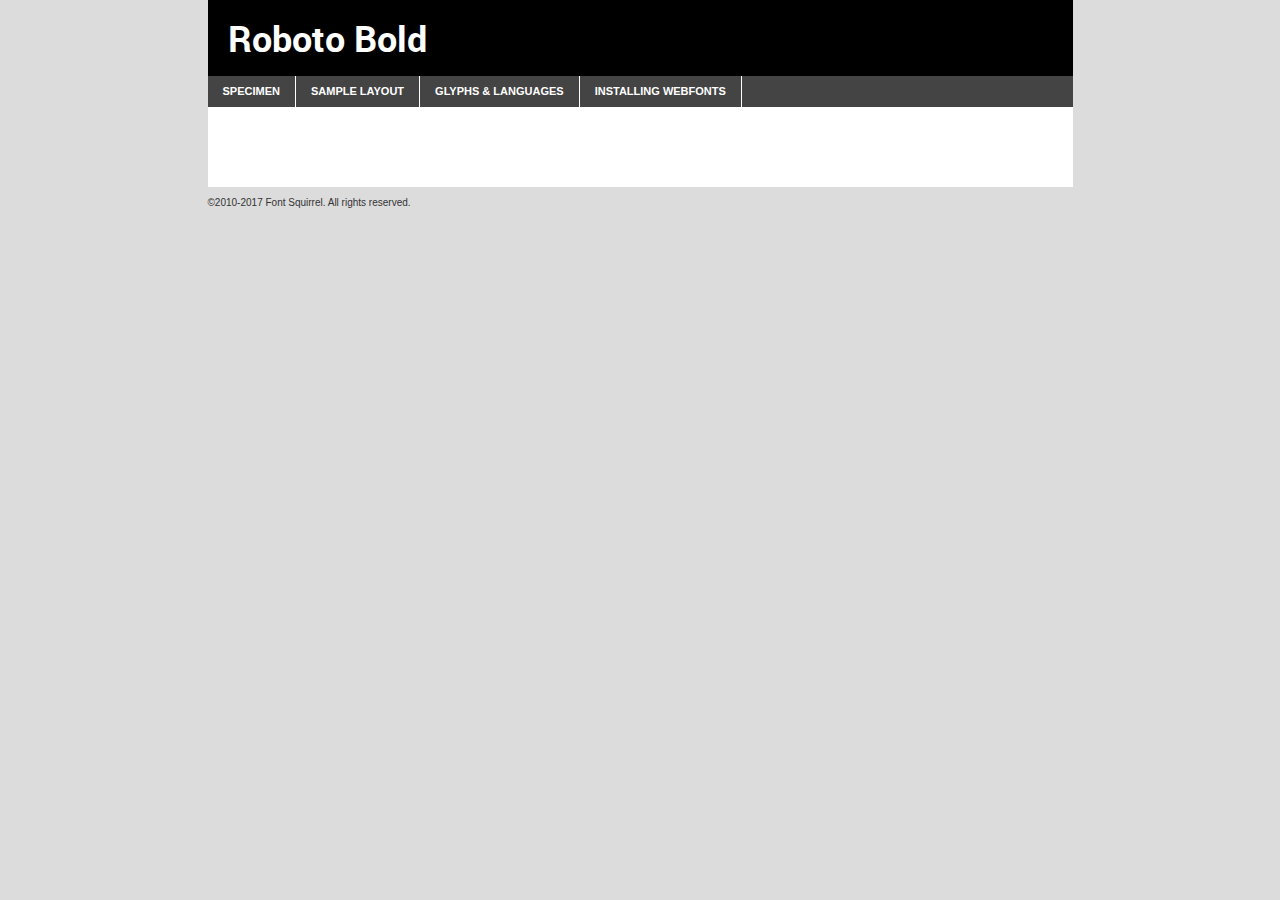
<file: slicekppu/Fonts/roboto-bold-demo.html>
<!DOCTYPE html PUBLIC "-//W3C//DTD XHTML 1.0 Transitional//EN"
	"http://www.w3.org/TR/xhtml1/DTD/xhtml1-transitional.dtd">

<html xmlns="http://www.w3.org/1999/xhtml" xml:lang="en" lang="en">
<head>
	<meta http-equiv="Content-Type" content="text/html; charset=utf-8" />
	<script src="http://ajax.googleapis.com/ajax/libs/jquery/1.7.2/jquery.min.js" type="text/javascript" charset="utf-8"></script>
	<script type="text/javascript">
	(function($){$.fn.easyTabs=function(option){var param=jQuery.extend({fadeSpeed:"fast",defaultContent:1,activeClass:'active'},option);$(this).each(function(){var thisId="#"+this.id;if(param.defaultContent==''){param.defaultContent=1;}
	if(typeof param.defaultContent=="number")
	{var defaultTab=$(thisId+" .tabs li:eq("+(param.defaultContent-1)+") a").attr('href').substr(1);}else{var defaultTab=param.defaultContent;}
	$(thisId+" .tabs li a").each(function(){var tabToHide=$(this).attr('href').substr(1);$("#"+tabToHide).addClass('easytabs-tab-content');});hideAll();changeContent(defaultTab);function hideAll(){$(thisId+" .easytabs-tab-content").hide();}
	function changeContent(tabId){hideAll();$(thisId+" .tabs li").removeClass(param.activeClass);$(thisId+" .tabs li a[href=#"+tabId+"]").closest('li').addClass(param.activeClass);if(param.fadeSpeed!="none")
	{$(thisId+" #"+tabId).fadeIn(param.fadeSpeed);}else{$(thisId+" #"+tabId).show();}}
	$(thisId+" .tabs li").click(function(){var tabId=$(this).find('a').attr('href').substr(1);changeContent(tabId);return false;});});}})(jQuery);
	</script>
	<link rel="stylesheet" href="specimen_files/specimen_stylesheet.css" type="text/css" charset="utf-8" />
	<link rel="stylesheet" href="stylesheet.css" type="text/css" charset="utf-8" />

	<style type="text/css">
					body{
				font-family: 'robotobold';
							}
		</style>

	<title>Roboto Bold Specimen</title>
	
	
	<script type="text/javascript" charset="utf-8">
		$(document).ready(function() {
			$('#container').easyTabs({defaultContent:1});
		});
	</script>
</head>

<body>
<div id="container">
	<div id="header">
		Roboto Bold	</div>
	<ul class="tabs">
		<li><a href="#specimen">Specimen</a></li>
		<li><a href="#layout">Sample Layout</a></li>
				<li><a href="#glyphs">Glyphs &amp; Languages</a></li>
		<li><a href="#installing">Installing Webfonts</a></li>
		
	</ul>
	
	<div id="main_content">

		
			<div id="specimen">
		
				<div class="section">
					<div class="grid12 firstcol">
						<div class="huge">AaBb</div>
					</div>
				</div>
		
				<div class="section">
					<div class="glyph_range">A&#x200B;B&#x200b;C&#x200b;D&#x200b;E&#x200b;F&#x200b;G&#x200b;H&#x200b;I&#x200b;J&#x200b;K&#x200b;L&#x200b;M&#x200b;N&#x200b;O&#x200b;P&#x200b;Q&#x200b;R&#x200b;S&#x200b;T&#x200b;U&#x200b;V&#x200b;W&#x200b;X&#x200b;Y&#x200b;Z&#x200b;a&#x200b;b&#x200b;c&#x200b;d&#x200b;e&#x200b;f&#x200b;g&#x200b;h&#x200b;i&#x200b;j&#x200b;k&#x200b;l&#x200b;m&#x200b;n&#x200b;o&#x200b;p&#x200b;q&#x200b;r&#x200b;s&#x200b;t&#x200b;u&#x200b;v&#x200b;w&#x200b;x&#x200b;y&#x200b;z&#x200b;1&#x200b;2&#x200b;3&#x200b;4&#x200b;5&#x200b;6&#x200b;7&#x200b;8&#x200b;9&#x200b;0&#x200b;&amp;&#x200b;.&#x200b;,&#x200b;?&#x200b;!&#x200b;&#64;&#x200b;(&#x200b;)&#x200b;#&#x200b;$&#x200b;%&#x200b;*&#x200b;+&#x200b;-&#x200b;=&#x200b;:&#x200b;;</div>
				</div>
				<div class="section">
					<div class="grid12 firstcol">
						<table class="sample_table">
							<tr><td>10</td><td class="size10">abcdefghijklmnopqrstuvwxyzABCDEFGHIJKLMNOPQRSTUVWXYZ0123456789abcdefghijklmnopqrstuvwxyzABCDEFGHIJKLMNOPQRSTUVWXYZ0123456789abcdefghijklmnopqrstuvwxyzABCDEFGHIJKLMNOPQRSTUVWXYZ</td></tr>
							<tr><td>11</td><td class="size11">abcdefghijklmnopqrstuvwxyzABCDEFGHIJKLMNOPQRSTUVWXYZ0123456789abcdefghijklmnopqrstuvwxyzABCDEFGHIJKLMNOPQRSTUVWXYZ0123456789abcdefghijklmnopqrstuvwxyzABCDEFGHIJKLMNOPQRSTUVWXYZ</td></tr>
							<tr><td>12</td><td class="size12">abcdefghijklmnopqrstuvwxyzABCDEFGHIJKLMNOPQRSTUVWXYZ0123456789abcdefghijklmnopqrstuvwxyzABCDEFGHIJKLMNOPQRSTUVWXYZ0123456789abcdefghijklmnopqrstuvwxyzABCDEFGHIJKLMNOPQRSTUVWXYZ</td></tr>
							<tr><td>13</td><td class="size13">abcdefghijklmnopqrstuvwxyzABCDEFGHIJKLMNOPQRSTUVWXYZ0123456789abcdefghijklmnopqrstuvwxyzABCDEFGHIJKLMNOPQRSTUVWXYZ0123456789abcdefghijklmnopqrstuvwxyzABCDEFGHIJKLMNOPQRSTUVWXYZ</td></tr>
							<tr><td>14</td><td class="size14">abcdefghijklmnopqrstuvwxyzABCDEFGHIJKLMNOPQRSTUVWXYZ0123456789abcdefghijklmnopqrstuvwxyzABCDEFGHIJKLMNOPQRSTUVWXYZ0123456789abcdefghijklmnopqrstuvwxyzABCDEFGHIJKLMNOPQRSTUVWXYZ</td></tr>
							<tr><td>16</td><td class="size16">abcdefghijklmnopqrstuvwxyzABCDEFGHIJKLMNOPQRSTUVWXYZ0123456789abcdefghijklmnopqrstuvwxyzABCDEFGHIJKLMNOPQRSTUVWXYZ</td></tr>
							<tr><td>18</td><td class="size18">abcdefghijklmnopqrstuvwxyzABCDEFGHIJKLMNOPQRSTUVWXYZ0123456789abcdefghijklmnopqrstuvwxyzABCDEFGHIJKLMNOPQRSTUVWXYZ</td></tr>
							<tr><td>20</td><td class="size20">abcdefghijklmnopqrstuvwxyzABCDEFGHIJKLMNOPQRSTUVWXYZ0123456789abcdefghijklmnopqrstuvwxyzABCDEFGHIJKLMNOPQRSTUVWXYZ</td></tr>
							<tr><td>24</td><td class="size24">abcdefghijklmnopqrstuvwxyzABCDEFGHIJKLMNOPQRSTUVWXYZ0123456789abcdefghijklmnopqrstuvwxyzABCDEFGHIJKLMNOPQRSTUVWXYZ</td></tr>
							<tr><td>30</td><td class="size30">abcdefghijklmnopqrstuvwxyzABCDEFGHIJKLMNOPQRSTUVWXYZ0123456789abcdefghijklmnopqrstuvwxyzABCDEFGHIJKLMNOPQRSTUVWXYZ</td></tr>
							<tr><td>36</td><td class="size36">abcdefghijklmnopqrstuvwxyzABCDEFGHIJKLMNOPQRSTUVWXYZ0123456789abcdefghijklmnopqrstuvwxyzABCDEFGHIJKLMNOPQRSTUVWXYZ</td></tr>
							<tr><td>48</td><td class="size48">abcdefghijklmnopqrstuvwxyzABCDEFGHIJKLMNOPQRSTUVWXYZ0123456789abcdefghijklmnopqrstuvwxyzABCDEFGHIJKLMNOPQRSTUVWXYZ</td></tr>
							<tr><td>60</td><td class="size60">abcdefghijklmnopqrstuvwxyzABCDEFGHIJKLMNOPQRSTUVWXYZ0123456789abcdefghijklmnopqrstuvwxyzABCDEFGHIJKLMNOPQRSTUVWXYZ</td></tr>
							<tr><td>72</td><td class="size72">abcdefghijklmnopqrstuvwxyzABCDEFGHIJKLMNOPQRSTUVWXYZ0123456789abcdefghijklmnopqrstuvwxyzABCDEFGHIJKLMNOPQRSTUVWXYZ</td></tr>
							<tr><td>90</td><td class="size90">abcdefghijklmnopqrstuvwxyzABCDEFGHIJKLMNOPQRSTUVWXYZ0123456789abcdefghijklmnopqrstuvwxyzABCDEFGHIJKLMNOPQRSTUVWXYZ</td></tr>
						</table>
				
					</div>
			
				</div>
		
		
		
								<div class="section" id="bodycomparison">


										<div id="xheight">
				<div class="fontbody">&#x25FC;&#x25FC;&#x25FC;&#x25FC;&#x25FC;&#x25FC;&#x25FC;&#x25FC;&#x25FC;&#x25FC;&#x25FC;&#x25FC;&#x25FC;&#x25FC;&#x25FC;&#x25FC;&#x25FC;&#x25FC;&#x25FC;&#x25FC;&#x25FC;&#x25FC;&#x25FC;&#x25FC;&#x25FC;&#x25FC;&#x25FC;&#x25FC;&#x25FC;&#x25FC;&#x25FC;&#x25FC;&#x25FC;&#x25FC;&#x25FC;&#x25FC;&#x25FC;&#x25FC;&#x25FC;&#x25FC;&#x25FC;&#x25FC;&#x25FC;&#x25FC;&#x25FC;&#x25FC;&#x25FC;&#x25FC;&#x25FC;&#x25FC;&#x25FC;&#x25FC;&#x25FC;&#x25FC;&#x25FC;&#x25FC;&#x25FC;&#x25FC;&#x25FC;&#x25FC;&#x25FC;&#x25FC;&#x25FC;&#x25FC;&#x25FC;&#x25FC;&#x25FC;&#x25FC;&#x25FC;&#x25FC;&#x25FC;&#x25FC;&#x25FC;&#x25FC;&#x25FC;&#x25FC;&#x25FC;&#x25FC;&#x25FC;&#x25FC;&#x25FC;&#x25FC;&#x25FC;&#x25FC;&#x25FC;&#x25FC;&#x25FC;&#x25FC;&#x25FC;&#x25FC;&#x25FC;&#x25FC;&#x25FC;&#x25FC;&#x25FC;&#x25FC;&#x25FC;&#x25FC;&#x25FC;body</div><div class="arialbody">body</div><div class="verdanabody">body</div><div class="georgiabody">body</div></div>
										<div class="fontbody" style="z-index:1">
											body<span>Roboto Bold</span>
										</div>
										<div class="arialbody" style="z-index:1">
											body<span>Arial</span>
										</div>
										<div class="verdanabody" style="z-index:1">
											body<span>Verdana</span>
										</div>
										<div class="georgiabody" style="z-index:1">
											body<span>Georgia</span>
										</div>



								</div>
		
		
				<div class="section psample psample_row1" id="">
					
					<div class="grid2 firstcol">
						<p class="size10"><span>10.</span>Aenean lacinia bibendum nulla sed consectetur. Fusce dapibus, tellus ac cursus commodo, tortor mauris condimentum nibh, ut fermentum massa justo sit amet risus. Nullam id dolor id nibh ultricies vehicula ut id elit. Cum sociis natoque penatibus et magnis dis parturient montes, nascetur ridiculus mus. Nulla vitae elit libero, a pharetra augue.</p>
			
					</div>
					<div class="grid3">
						<p class="size11"><span>11.</span>Aenean lacinia bibendum nulla sed consectetur. Fusce dapibus, tellus ac cursus commodo, tortor mauris condimentum nibh, ut fermentum massa justo sit amet risus. Nullam id dolor id nibh ultricies vehicula ut id elit. Cum sociis natoque penatibus et magnis dis parturient montes, nascetur ridiculus mus. Nulla vitae elit libero, a pharetra augue.</p>
			
					</div>
					<div class="grid3">
						<p class="size12"><span>12.</span>Aenean lacinia bibendum nulla sed consectetur. Fusce dapibus, tellus ac cursus commodo, tortor mauris condimentum nibh, ut fermentum massa justo sit amet risus. Nullam id dolor id nibh ultricies vehicula ut id elit. Cum sociis natoque penatibus et magnis dis parturient montes, nascetur ridiculus mus. Nulla vitae elit libero, a pharetra augue.</p>
			
					</div>
					<div class="grid4">
						<p class="size13"><span>13.</span>Aenean lacinia bibendum nulla sed consectetur. Fusce dapibus, tellus ac cursus commodo, tortor mauris condimentum nibh, ut fermentum massa justo sit amet risus. Nullam id dolor id nibh ultricies vehicula ut id elit. Cum sociis natoque penatibus et magnis dis parturient montes, nascetur ridiculus mus. Nulla vitae elit libero, a pharetra augue.</p>
			
					</div>
					<div class="white_blend"></div>
					
				</div>
				<div class="section psample psample_row2" id="">
					<div class="grid3 firstcol">
						<p class="size14"><span>14.</span>Aenean lacinia bibendum nulla sed consectetur. Fusce dapibus, tellus ac cursus commodo, tortor mauris condimentum nibh, ut fermentum massa justo sit amet risus. Nullam id dolor id nibh ultricies vehicula ut id elit. Cum sociis natoque penatibus et magnis dis parturient montes, nascetur ridiculus mus. Nulla vitae elit libero, a pharetra augue.</p>
			
					</div>
					<div class="grid4">
						<p class="size16"><span>16.</span>Aenean lacinia bibendum nulla sed consectetur. Fusce dapibus, tellus ac cursus commodo, tortor mauris condimentum nibh, ut fermentum massa justo sit amet risus. Nullam id dolor id nibh ultricies vehicula ut id elit. Cum sociis natoque penatibus et magnis dis parturient montes, nascetur ridiculus mus. Nulla vitae elit libero, a pharetra augue.</p>
			
					</div>
					<div class="grid5">
						<p class="size18"><span>18.</span>Aenean lacinia bibendum nulla sed consectetur. Fusce dapibus, tellus ac cursus commodo, tortor mauris condimentum nibh, ut fermentum massa justo sit amet risus. Nullam id dolor id nibh ultricies vehicula ut id elit. Cum sociis natoque penatibus et magnis dis parturient montes, nascetur ridiculus mus. Nulla vitae elit libero, a pharetra augue.</p>
			
					</div>

					<div class="white_blend"></div>

				</div>
				
				<div class="section psample psample_row3" id="">
					<div class="grid5 firstcol">
						<p class="size20"><span>20.</span>Aenean lacinia bibendum nulla sed consectetur. Fusce dapibus, tellus ac cursus commodo, tortor mauris condimentum nibh, ut fermentum massa justo sit amet risus. Nullam id dolor id nibh ultricies vehicula ut id elit. Cum sociis natoque penatibus et magnis dis parturient montes, nascetur ridiculus mus. Nulla vitae elit libero, a pharetra augue.</p>
					</div>
					<div class="grid7">
						<p class="size24"><span>24.</span>Aenean lacinia bibendum nulla sed consectetur. Fusce dapibus, tellus ac cursus commodo, tortor mauris condimentum nibh, ut fermentum massa justo sit amet risus. Nullam id dolor id nibh ultricies vehicula ut id elit. Cum sociis natoque penatibus et magnis dis parturient montes, nascetur ridiculus mus. Nulla vitae elit libero, a pharetra augue.</p>
					</div>
					
					<div class="white_blend"></div>
					
				</div>
				
				<div class="section psample psample_row4" id="">
					<div class="grid12 firstcol">
						<p class="size30"><span>30.</span>Aenean lacinia bibendum nulla sed consectetur. Fusce dapibus, tellus ac cursus commodo, tortor mauris condimentum nibh, ut fermentum massa justo sit amet risus. Nullam id dolor id nibh ultricies vehicula ut id elit. Cum sociis natoque penatibus et magnis dis parturient montes, nascetur ridiculus mus. Nulla vitae elit libero, a pharetra augue.</p>
					</div>
					<div class="white_blend"></div>
					
				</div>
				
				
				
				<div class="section psample psample_row1 fullreverse">
					<div class="grid2 firstcol">
						<p class="size10"><span>10.</span>Aenean lacinia bibendum nulla sed consectetur. Fusce dapibus, tellus ac cursus commodo, tortor mauris condimentum nibh, ut fermentum massa justo sit amet risus. Nullam id dolor id nibh ultricies vehicula ut id elit. Cum sociis natoque penatibus et magnis dis parturient montes, nascetur ridiculus mus. Nulla vitae elit libero, a pharetra augue.</p>
			
					</div>
					<div class="grid3">
						<p class="size11"><span>11.</span>Aenean lacinia bibendum nulla sed consectetur. Fusce dapibus, tellus ac cursus commodo, tortor mauris condimentum nibh, ut fermentum massa justo sit amet risus. Nullam id dolor id nibh ultricies vehicula ut id elit. Cum sociis natoque penatibus et magnis dis parturient montes, nascetur ridiculus mus. Nulla vitae elit libero, a pharetra augue.</p>
			
					</div>
					<div class="grid3">
						<p class="size12"><span>12.</span>Aenean lacinia bibendum nulla sed consectetur. Fusce dapibus, tellus ac cursus commodo, tortor mauris condimentum nibh, ut fermentum massa justo sit amet risus. Nullam id dolor id nibh ultricies vehicula ut id elit. Cum sociis natoque penatibus et magnis dis parturient montes, nascetur ridiculus mus. Nulla vitae elit libero, a pharetra augue.</p>
			
					</div>
					<div class="grid4">
						<p class="size13"><span>13.</span>Aenean lacinia bibendum nulla sed consectetur. Fusce dapibus, tellus ac cursus commodo, tortor mauris condimentum nibh, ut fermentum massa justo sit amet risus. Nullam id dolor id nibh ultricies vehicula ut id elit. Cum sociis natoque penatibus et magnis dis parturient montes, nascetur ridiculus mus. Nulla vitae elit libero, a pharetra augue.</p>
			
					</div>
					<div class="black_blend"></div>
					
				</div>
				
				<div class="section psample psample_row2 fullreverse">
					<div class="grid3 firstcol">
						<p class="size14"><span>14.</span>Aenean lacinia bibendum nulla sed consectetur. Fusce dapibus, tellus ac cursus commodo, tortor mauris condimentum nibh, ut fermentum massa justo sit amet risus. Nullam id dolor id nibh ultricies vehicula ut id elit. Cum sociis natoque penatibus et magnis dis parturient montes, nascetur ridiculus mus. Nulla vitae elit libero, a pharetra augue.</p>
			
					</div>
					<div class="grid4">
						<p class="size16"><span>16.</span>Aenean lacinia bibendum nulla sed consectetur. Fusce dapibus, tellus ac cursus commodo, tortor mauris condimentum nibh, ut fermentum massa justo sit amet risus. Nullam id dolor id nibh ultricies vehicula ut id elit. Cum sociis natoque penatibus et magnis dis parturient montes, nascetur ridiculus mus. Nulla vitae elit libero, a pharetra augue.</p>
			
					</div>
					<div class="grid5">
						<p class="size18"><span>18.</span>Aenean lacinia bibendum nulla sed consectetur. Fusce dapibus, tellus ac cursus commodo, tortor mauris condimentum nibh, ut fermentum massa justo sit amet risus. Nullam id dolor id nibh ultricies vehicula ut id elit. Cum sociis natoque penatibus et magnis dis parturient montes, nascetur ridiculus mus. Nulla vitae elit libero, a pharetra augue.</p>
			
					</div>
					<div class="black_blend"></div>

				</div>
				
				<div class="section psample fullreverse psample_row3" id="">
					<div class="grid5 firstcol">
						<p class="size20"><span>20.</span>Aenean lacinia bibendum nulla sed consectetur. Fusce dapibus, tellus ac cursus commodo, tortor mauris condimentum nibh, ut fermentum massa justo sit amet risus. Nullam id dolor id nibh ultricies vehicula ut id elit. Cum sociis natoque penatibus et magnis dis parturient montes, nascetur ridiculus mus. Nulla vitae elit libero, a pharetra augue.</p>
					</div>
					<div class="grid7">
						<p class="size24"><span>24.</span>Aenean lacinia bibendum nulla sed consectetur. Fusce dapibus, tellus ac cursus commodo, tortor mauris condimentum nibh, ut fermentum massa justo sit amet risus. Nullam id dolor id nibh ultricies vehicula ut id elit. Cum sociis natoque penatibus et magnis dis parturient montes, nascetur ridiculus mus. Nulla vitae elit libero, a pharetra augue.</p>
					</div>
					
					<div class="black_blend"></div>
					
				</div>
				
				<div class="section psample fullreverse psample_row4" id="" style="border-bottom: 20px #000 solid;">
					<div class="grid12 firstcol">
						<p class="size30"><span>30.</span>Aenean lacinia bibendum nulla sed consectetur. Fusce dapibus, tellus ac cursus commodo, tortor mauris condimentum nibh, ut fermentum massa justo sit amet risus. Nullam id dolor id nibh ultricies vehicula ut id elit. Cum sociis natoque penatibus et magnis dis parturient montes, nascetur ridiculus mus. Nulla vitae elit libero, a pharetra augue.</p>
					</div>
					<div class="black_blend"></div>
					
				</div>
				
				
				
				
			</div>
			
			<div id="layout">
				
				<div class="section">
					
					<div class="grid12 firstcol">
						<h1>Lorem Ipsum Dolor</h1>
						<h2>Etiam porta sem malesuada magna mollis euismod</h2>
						
						<p class="byline">By <a href="#link">Aenean Lacinia</a></p>
					</div>
				</div>
				<div class="section">
					<div class="grid8 firstcol">
						<p class="large">Donec sed odio dui. Morbi leo risus, porta ac consectetur ac, vestibulum at eros. Fusce dapibus, tellus ac cursus commodo, tortor mauris condimentum nibh, ut fermentum massa justo sit amet risus. </p>

						
						<h3>Pellentesque ornare sem</h3>

						<p>Maecenas sed diam eget risus varius blandit sit amet non magna. Maecenas faucibus mollis interdum. Donec ullamcorper nulla non metus auctor fringilla. Nullam id dolor id nibh ultricies vehicula ut id elit. Nullam id dolor id nibh ultricies vehicula ut id elit. </p>

						<p>Aenean eu leo quam. Pellentesque ornare sem lacinia quam venenatis vestibulum. Lorem ipsum dolor sit amet, consectetur adipiscing elit. Cum sociis natoque penatibus et magnis dis parturient montes, nascetur ridiculus mus. </p>

						<p>Nulla vitae elit libero, a pharetra augue. Praesent commodo cursus magna, vel scelerisque nisl consectetur et. Aenean lacinia bibendum nulla sed consectetur. </p>

						<p>Nullam quis risus eget urna mollis ornare vel eu leo. Nullam quis risus eget urna mollis ornare vel eu leo. Maecenas sed diam eget risus varius blandit sit amet non magna. Donec ullamcorper nulla non metus auctor fringilla. </p>

						<h3>Cras mattis consectetur</h3>

						<p>Aenean eu leo quam. Pellentesque ornare sem lacinia quam venenatis vestibulum. Aenean lacinia bibendum nulla sed consectetur. Integer posuere erat a ante venenatis dapibus posuere velit aliquet. Cras mattis consectetur purus sit amet fermentum. </p>

						<p>Nullam id dolor id nibh ultricies vehicula ut id elit. Nullam quis risus eget urna mollis ornare vel eu leo. Cras mattis consectetur purus sit amet fermentum.</p>
					</div>
					
					<div class="grid4 sidebar">
						
						<div class="box reverse">
							<p class="last">Nullam quis risus eget urna mollis ornare vel eu leo. Donec ullamcorper nulla non metus auctor fringilla. Cras mattis consectetur purus sit amet fermentum. Sed posuere consectetur est at lobortis. Lorem ipsum dolor sit amet, consectetur adipiscing elit. </p>
						</div>
						
						<p class="caption">Maecenas sed diam eget risus varius.</p>

						<p>Vestibulum id ligula porta felis euismod semper. Integer posuere erat a ante venenatis dapibus posuere velit aliquet. Vestibulum id ligula porta felis euismod semper. Sed posuere consectetur est at lobortis. Maecenas sed diam eget risus varius blandit sit amet non magna. Fusce dapibus, tellus ac cursus commodo, tortor mauris condimentum nibh, ut fermentum massa justo sit amet risus. </p>

					

						<p>Duis mollis, est non commodo luctus, nisi erat porttitor ligula, eget lacinia odio sem nec elit. Aenean lacinia bibendum nulla sed consectetur. Vivamus sagittis lacus vel augue laoreet rutrum faucibus dolor auctor. Aenean lacinia bibendum nulla sed consectetur. Nullam quis risus eget urna mollis ornare vel eu leo. </p>

						<p>Praesent commodo cursus magna, vel scelerisque nisl consectetur et. Donec ullamcorper nulla non metus auctor fringilla. Maecenas faucibus mollis interdum. Fusce dapibus, tellus ac cursus commodo, tortor mauris condimentum nibh, ut fermentum massa justo sit amet risus. </p>

					</div>
				</div>
				
			</div>


			



		<div id="glyphs">
			<div class="section">
				<div class="grid12 firstcol">
			
				<h1>Language Support</h1>
				<p>The subset of Roboto Bold in this kit supports the following languages:<br />
			
					Albanian, Basque, Breton, Chamorro, Danish, Dutch, English, Faroese, Finnish, French, Frisian, Galician, German, Icelandic, Italian, Malagasy, Norwegian, Portuguese, Spanish, Alsatian, Aragonese, Arapaho, Arrernte, Asturian, Aymara, Bislama, Cebuano, Corsican, Fijian, French_creole, Genoese, Gilbertese, Greenlandic, Haitian_creole, Hiligaynon, Hmong, Hopi, Ibanag, Iloko_ilokano, Indonesian, Interglossa_glosa, Interlingua, Irish_gaelic, Jerriais, Lojban, Lombard, Luxembourgeois, Manx, Mohawk, Norfolk_pitcairnese, Occitan, Oromo, Pangasinan, Papiamento, Piedmontese, Potawatomi, Rhaeto-romance, Romansh, Rotokas, Sami_lule, Samoan, Sardinian, Scots_gaelic, Seychelles_creole, Shona, Sicilian, Somali, Southern_ndebele, Swahili, Swati_swazi, Tagalog_filipino_pilipino, Tetum, Tok_pisin, Uyghur_latinized, Volapuk, Walloon, Warlpiri, Xhosa, Yapese, Zulu, Latinbasic, Ubasic, Demo				</p>
				<h1>Glyph Chart</h1>
				<p>The subset of Roboto Bold in this kit includes all the glyphs listed below. Unicode entities are included above each glyph to help you insert individual characters into your layout.</p>
				<div id="glyph_chart">
			
																				 <div><p>&amp;#13;</p>&#13;</div>
																				 <div><p>&amp;#32;</p>&#32;</div>
																				 <div><p>&amp;#33;</p>&#33;</div>
																				 <div><p>&amp;#34;</p>&#34;</div>
																				 <div><p>&amp;#35;</p>&#35;</div>
																				 <div><p>&amp;#36;</p>&#36;</div>
																				 <div><p>&amp;#37;</p>&#37;</div>
																				 <div><p>&amp;#38;</p>&#38;</div>
																				 <div><p>&amp;#39;</p>&#39;</div>
																				 <div><p>&amp;#40;</p>&#40;</div>
																				 <div><p>&amp;#41;</p>&#41;</div>
																				 <div><p>&amp;#42;</p>&#42;</div>
																				 <div><p>&amp;#43;</p>&#43;</div>
																				 <div><p>&amp;#44;</p>&#44;</div>
																				 <div><p>&amp;#45;</p>&#45;</div>
																				 <div><p>&amp;#46;</p>&#46;</div>
																				 <div><p>&amp;#47;</p>&#47;</div>
																				 <div><p>&amp;#48;</p>&#48;</div>
																				 <div><p>&amp;#49;</p>&#49;</div>
																				 <div><p>&amp;#50;</p>&#50;</div>
																				 <div><p>&amp;#51;</p>&#51;</div>
																				 <div><p>&amp;#52;</p>&#52;</div>
																				 <div><p>&amp;#53;</p>&#53;</div>
																				 <div><p>&amp;#54;</p>&#54;</div>
																				 <div><p>&amp;#55;</p>&#55;</div>
																				 <div><p>&amp;#56;</p>&#56;</div>
																				 <div><p>&amp;#57;</p>&#57;</div>
																				 <div><p>&amp;#58;</p>&#58;</div>
																				 <div><p>&amp;#59;</p>&#59;</div>
																				 <div><p>&amp;#60;</p>&#60;</div>
																				 <div><p>&amp;#61;</p>&#61;</div>
																				 <div><p>&amp;#62;</p>&#62;</div>
																				 <div><p>&amp;#63;</p>&#63;</div>
																				 <div><p>&amp;#64;</p>&#64;</div>
																				 <div><p>&amp;#65;</p>&#65;</div>
																				 <div><p>&amp;#66;</p>&#66;</div>
																				 <div><p>&amp;#67;</p>&#67;</div>
																				 <div><p>&amp;#68;</p>&#68;</div>
																				 <div><p>&amp;#69;</p>&#69;</div>
																				 <div><p>&amp;#70;</p>&#70;</div>
																				 <div><p>&amp;#71;</p>&#71;</div>
																				 <div><p>&amp;#72;</p>&#72;</div>
																				 <div><p>&amp;#73;</p>&#73;</div>
																				 <div><p>&amp;#74;</p>&#74;</div>
																				 <div><p>&amp;#75;</p>&#75;</div>
																				 <div><p>&amp;#76;</p>&#76;</div>
																				 <div><p>&amp;#77;</p>&#77;</div>
																				 <div><p>&amp;#78;</p>&#78;</div>
																				 <div><p>&amp;#79;</p>&#79;</div>
																				 <div><p>&amp;#80;</p>&#80;</div>
																				 <div><p>&amp;#81;</p>&#81;</div>
																				 <div><p>&amp;#82;</p>&#82;</div>
																				 <div><p>&amp;#83;</p>&#83;</div>
																				 <div><p>&amp;#84;</p>&#84;</div>
																				 <div><p>&amp;#85;</p>&#85;</div>
																				 <div><p>&amp;#86;</p>&#86;</div>
																				 <div><p>&amp;#87;</p>&#87;</div>
																				 <div><p>&amp;#88;</p>&#88;</div>
																				 <div><p>&amp;#89;</p>&#89;</div>
																				 <div><p>&amp;#90;</p>&#90;</div>
																				 <div><p>&amp;#91;</p>&#91;</div>
																				 <div><p>&amp;#92;</p>&#92;</div>
																				 <div><p>&amp;#93;</p>&#93;</div>
																				 <div><p>&amp;#94;</p>&#94;</div>
																				 <div><p>&amp;#95;</p>&#95;</div>
																				 <div><p>&amp;#96;</p>&#96;</div>
																				 <div><p>&amp;#97;</p>&#97;</div>
																				 <div><p>&amp;#98;</p>&#98;</div>
																				 <div><p>&amp;#99;</p>&#99;</div>
																				 <div><p>&amp;#100;</p>&#100;</div>
																				 <div><p>&amp;#101;</p>&#101;</div>
																				 <div><p>&amp;#102;</p>&#102;</div>
																				 <div><p>&amp;#103;</p>&#103;</div>
																				 <div><p>&amp;#104;</p>&#104;</div>
																				 <div><p>&amp;#105;</p>&#105;</div>
																				 <div><p>&amp;#106;</p>&#106;</div>
																				 <div><p>&amp;#107;</p>&#107;</div>
																				 <div><p>&amp;#108;</p>&#108;</div>
																				 <div><p>&amp;#109;</p>&#109;</div>
																				 <div><p>&amp;#110;</p>&#110;</div>
																				 <div><p>&amp;#111;</p>&#111;</div>
																				 <div><p>&amp;#112;</p>&#112;</div>
																				 <div><p>&amp;#113;</p>&#113;</div>
																				 <div><p>&amp;#114;</p>&#114;</div>
																				 <div><p>&amp;#115;</p>&#115;</div>
																				 <div><p>&amp;#116;</p>&#116;</div>
																				 <div><p>&amp;#117;</p>&#117;</div>
																				 <div><p>&amp;#118;</p>&#118;</div>
																				 <div><p>&amp;#119;</p>&#119;</div>
																				 <div><p>&amp;#120;</p>&#120;</div>
																				 <div><p>&amp;#121;</p>&#121;</div>
																				 <div><p>&amp;#122;</p>&#122;</div>
																				 <div><p>&amp;#123;</p>&#123;</div>
																				 <div><p>&amp;#124;</p>&#124;</div>
																				 <div><p>&amp;#125;</p>&#125;</div>
																				 <div><p>&amp;#126;</p>&#126;</div>
																				 <div><p>&amp;#160;</p>&#160;</div>
																				 <div><p>&amp;#161;</p>&#161;</div>
																				 <div><p>&amp;#162;</p>&#162;</div>
																				 <div><p>&amp;#163;</p>&#163;</div>
																				 <div><p>&amp;#164;</p>&#164;</div>
																				 <div><p>&amp;#165;</p>&#165;</div>
																				 <div><p>&amp;#166;</p>&#166;</div>
																				 <div><p>&amp;#167;</p>&#167;</div>
																				 <div><p>&amp;#168;</p>&#168;</div>
																				 <div><p>&amp;#169;</p>&#169;</div>
																				 <div><p>&amp;#170;</p>&#170;</div>
																				 <div><p>&amp;#171;</p>&#171;</div>
																				 <div><p>&amp;#172;</p>&#172;</div>
																				 <div><p>&amp;#173;</p>&#173;</div>
																				 <div><p>&amp;#174;</p>&#174;</div>
																				 <div><p>&amp;#175;</p>&#175;</div>
																				 <div><p>&amp;#176;</p>&#176;</div>
																				 <div><p>&amp;#177;</p>&#177;</div>
																				 <div><p>&amp;#178;</p>&#178;</div>
																				 <div><p>&amp;#179;</p>&#179;</div>
																				 <div><p>&amp;#180;</p>&#180;</div>
																				 <div><p>&amp;#181;</p>&#181;</div>
																				 <div><p>&amp;#182;</p>&#182;</div>
																				 <div><p>&amp;#183;</p>&#183;</div>
																				 <div><p>&amp;#184;</p>&#184;</div>
																				 <div><p>&amp;#185;</p>&#185;</div>
																				 <div><p>&amp;#186;</p>&#186;</div>
																				 <div><p>&amp;#187;</p>&#187;</div>
																				 <div><p>&amp;#188;</p>&#188;</div>
																				 <div><p>&amp;#189;</p>&#189;</div>
																				 <div><p>&amp;#190;</p>&#190;</div>
																				 <div><p>&amp;#191;</p>&#191;</div>
																				 <div><p>&amp;#192;</p>&#192;</div>
																				 <div><p>&amp;#193;</p>&#193;</div>
																				 <div><p>&amp;#194;</p>&#194;</div>
																				 <div><p>&amp;#195;</p>&#195;</div>
																				 <div><p>&amp;#196;</p>&#196;</div>
																				 <div><p>&amp;#197;</p>&#197;</div>
																				 <div><p>&amp;#198;</p>&#198;</div>
																				 <div><p>&amp;#199;</p>&#199;</div>
																				 <div><p>&amp;#200;</p>&#200;</div>
																				 <div><p>&amp;#201;</p>&#201;</div>
																				 <div><p>&amp;#202;</p>&#202;</div>
																				 <div><p>&amp;#203;</p>&#203;</div>
																				 <div><p>&amp;#204;</p>&#204;</div>
																				 <div><p>&amp;#205;</p>&#205;</div>
																				 <div><p>&amp;#206;</p>&#206;</div>
																				 <div><p>&amp;#207;</p>&#207;</div>
																				 <div><p>&amp;#208;</p>&#208;</div>
																				 <div><p>&amp;#209;</p>&#209;</div>
																				 <div><p>&amp;#210;</p>&#210;</div>
																				 <div><p>&amp;#211;</p>&#211;</div>
																				 <div><p>&amp;#212;</p>&#212;</div>
																				 <div><p>&amp;#213;</p>&#213;</div>
																				 <div><p>&amp;#214;</p>&#214;</div>
																				 <div><p>&amp;#215;</p>&#215;</div>
																				 <div><p>&amp;#216;</p>&#216;</div>
																				 <div><p>&amp;#217;</p>&#217;</div>
																				 <div><p>&amp;#218;</p>&#218;</div>
																				 <div><p>&amp;#219;</p>&#219;</div>
																				 <div><p>&amp;#220;</p>&#220;</div>
																				 <div><p>&amp;#221;</p>&#221;</div>
																				 <div><p>&amp;#222;</p>&#222;</div>
																				 <div><p>&amp;#223;</p>&#223;</div>
																				 <div><p>&amp;#224;</p>&#224;</div>
																				 <div><p>&amp;#225;</p>&#225;</div>
																				 <div><p>&amp;#226;</p>&#226;</div>
																				 <div><p>&amp;#227;</p>&#227;</div>
																				 <div><p>&amp;#228;</p>&#228;</div>
																				 <div><p>&amp;#229;</p>&#229;</div>
																				 <div><p>&amp;#230;</p>&#230;</div>
																				 <div><p>&amp;#231;</p>&#231;</div>
																				 <div><p>&amp;#232;</p>&#232;</div>
																				 <div><p>&amp;#233;</p>&#233;</div>
																				 <div><p>&amp;#234;</p>&#234;</div>
																				 <div><p>&amp;#235;</p>&#235;</div>
																				 <div><p>&amp;#236;</p>&#236;</div>
																				 <div><p>&amp;#237;</p>&#237;</div>
																				 <div><p>&amp;#238;</p>&#238;</div>
																				 <div><p>&amp;#239;</p>&#239;</div>
																				 <div><p>&amp;#240;</p>&#240;</div>
																				 <div><p>&amp;#241;</p>&#241;</div>
																				 <div><p>&amp;#242;</p>&#242;</div>
																				 <div><p>&amp;#243;</p>&#243;</div>
																				 <div><p>&amp;#244;</p>&#244;</div>
																				 <div><p>&amp;#245;</p>&#245;</div>
																				 <div><p>&amp;#246;</p>&#246;</div>
																				 <div><p>&amp;#247;</p>&#247;</div>
																				 <div><p>&amp;#248;</p>&#248;</div>
																				 <div><p>&amp;#249;</p>&#249;</div>
																				 <div><p>&amp;#250;</p>&#250;</div>
																				 <div><p>&amp;#251;</p>&#251;</div>
																				 <div><p>&amp;#252;</p>&#252;</div>
																				 <div><p>&amp;#253;</p>&#253;</div>
																				 <div><p>&amp;#254;</p>&#254;</div>
																				 <div><p>&amp;#255;</p>&#255;</div>
																				 <div><p>&amp;#338;</p>&#338;</div>
																				 <div><p>&amp;#339;</p>&#339;</div>
																				 <div><p>&amp;#376;</p>&#376;</div>
																				 <div><p>&amp;#710;</p>&#710;</div>
																				 <div><p>&amp;#732;</p>&#732;</div>
																				 <div><p>&amp;#8192;</p>&#8192;</div>
																				 <div><p>&amp;#8193;</p>&#8193;</div>
																				 <div><p>&amp;#8194;</p>&#8194;</div>
																				 <div><p>&amp;#8195;</p>&#8195;</div>
																				 <div><p>&amp;#8196;</p>&#8196;</div>
																				 <div><p>&amp;#8197;</p>&#8197;</div>
																				 <div><p>&amp;#8198;</p>&#8198;</div>
																				 <div><p>&amp;#8199;</p>&#8199;</div>
																				 <div><p>&amp;#8200;</p>&#8200;</div>
																				 <div><p>&amp;#8201;</p>&#8201;</div>
																				 <div><p>&amp;#8202;</p>&#8202;</div>
																				 <div><p>&amp;#8208;</p>&#8208;</div>
																				 <div><p>&amp;#8209;</p>&#8209;</div>
																				 <div><p>&amp;#8210;</p>&#8210;</div>
																				 <div><p>&amp;#8211;</p>&#8211;</div>
																				 <div><p>&amp;#8212;</p>&#8212;</div>
																				 <div><p>&amp;#8216;</p>&#8216;</div>
																				 <div><p>&amp;#8217;</p>&#8217;</div>
																				 <div><p>&amp;#8218;</p>&#8218;</div>
																				 <div><p>&amp;#8220;</p>&#8220;</div>
																				 <div><p>&amp;#8221;</p>&#8221;</div>
																				 <div><p>&amp;#8222;</p>&#8222;</div>
																				 <div><p>&amp;#8226;</p>&#8226;</div>
																				 <div><p>&amp;#8230;</p>&#8230;</div>
																				 <div><p>&amp;#8239;</p>&#8239;</div>
																				 <div><p>&amp;#8249;</p>&#8249;</div>
																				 <div><p>&amp;#8250;</p>&#8250;</div>
																				 <div><p>&amp;#8287;</p>&#8287;</div>
																				 <div><p>&amp;#8364;</p>&#8364;</div>
																				 <div><p>&amp;#8482;</p>&#8482;</div>
																				 <div><p>&amp;#9724;</p>&#9724;</div>
																				 <div><p>&amp;#64257;</p>&#64257;</div>
																				 <div><p>&amp;#64258;</p>&#64258;</div>
																				 <div><p>&amp;#64259;</p>&#64259;</div>
																				 <div><p>&amp;#64260;</p>&#64260;</div>
																																						</div>	
				</div>
		
		
			</div>
		</div>
		
		
		<div id="specs">
			
		</div>
	
		<div id="installing">
			<div class="section">
				<div class="grid7 firstcol">
					<h1>Installing Webfonts</h1>
					
					<p>Webfonts are supported by all major browser platforms but not all in the same way. There are currently four different font formats that must be included in order to target all browsers. This includes TTF, WOFF, EOT and SVG.</p>
					
					<h2>1. Upload your webfonts</h2>
					<p>You must upload your webfont kit to your website. They should be in or near the same directory as your CSS files.</p>
					
					<h2>2. Include the webfont stylesheet</h2>
					<p>A special CSS @font-face declaration helps the various browsers select the appropriate font it needs without causing you a bunch of headaches. Learn more about this syntax by reading the <a href="https://www.fontspring.com/blog/further-hardening-of-the-bulletproof-syntax">Fontspring blog post</a> about it. The code for it is as follows:</p>


<code>
@font-face{ 
	font-family: 'MyWebFont';
	src: url('WebFont.eot');
	src: url('WebFont.eot?#iefix') format('embedded-opentype'),
	     url('WebFont.woff') format('woff'),
	     url('WebFont.ttf') format('truetype'),
	     url('WebFont.svg#webfont') format('svg');
}
</code>

	<p>We've already gone ahead and generated the code for you. All you have to do is link to the stylesheet in your HTML, like this:</p>
	<code>&lt;link rel=&quot;stylesheet&quot; href=&quot;stylesheet.css&quot; type=&quot;text/css&quot; charset=&quot;utf-8&quot; /&gt;</code>

					<h2>3. Modify your own stylesheet</h2>
					<p>To take advantage of your new fonts, you must tell your stylesheet to use them. Look at the original @font-face declaration above and find the property called "font-family." The name linked there will be what you use to reference the font. Prepend that webfont name to the font stack in the "font-family" property, inside the selector you want to change. For example:</p>
<code>p { font-family: 'WebFont', Arial, sans-serif; }</code>

<h2>4. Test</h2>
<p>Getting webfonts to work cross-browser <em>can</em> be tricky. Use the information in the sidebar to help you if you find that fonts aren't loading in a particular browser.</p>
				</div>
				
				<div class="grid5 sidebar">
					<div class="box">
						<h2>Troubleshooting<br />Font-Face Problems</h2>
						<p>Having trouble getting your webfonts to load in your new website? Here are some tips to sort out what might be the problem.</p>

						<h3>Fonts not showing in any browser</h3>

						<p>This sounds like you need to work on the plumbing. You either did not upload the fonts to the correct directory, or you did not link the fonts properly in the CSS. If you've confirmed that all this is correct and you still have a problem, take a look at your .htaccess file and see if requests are getting intercepted.</p>

						<h3>Fonts not loading in iPhone or iPad</h3>

						<p>The most common problem here is that you are serving the fonts from an IIS server. IIS refuses to serve files that have unknown MIME types. If that is the case, you must set the MIME type for SVG to "image/svg+xml" in the server settings. Follow these instructions from Microsoft if you need help.</p>

						<h3>Fonts not loading in Firefox</h3>

						<p>The primary reason for this failure? You are still using a version Firefox older than 3.5. So upgrade already! If that isn't it, then you are very likely serving fonts from a different domain. Firefox requires that all font assets be served from the same domain. Lastly it is possible that you need to add WOFF to your list of MIME types (if you are serving via IIS.)</p>

						<h3>Fonts not loading in IE</h3>

						<p>Are you looking at Internet Explorer on an actual Windows machine or are you cheating by using a service like Adobe BrowserLab? Many of these screenshot services do not render @font-face for IE. Best to test it on a real machine.</p>

						<h3>Fonts not loading in IE9</h3>

						<p>IE9, like Firefox, requires that fonts be served from the same domain as the website. Make sure that is the case.</p>
					</div>
				</div>
			</div>
			
		</div>
	
	</div>
	<div id="footer">
		<p>&copy;2010-2017 Font Squirrel. All rights reserved.</p>
	</div>
</div>
</body>
</html>
</file>
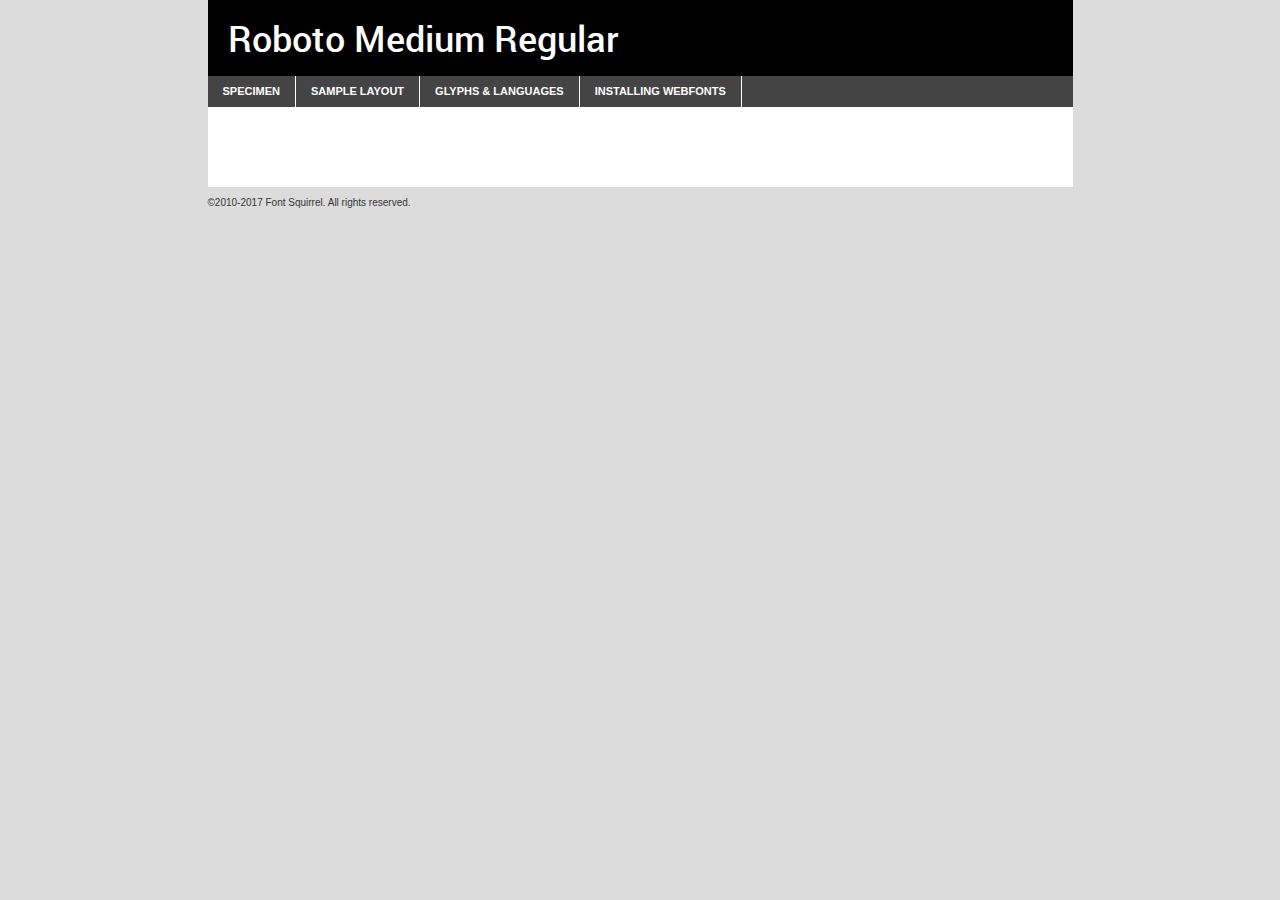
<file: slicekppu/Fonts/roboto-medium-demo.html>
<!DOCTYPE html PUBLIC "-//W3C//DTD XHTML 1.0 Transitional//EN"
	"http://www.w3.org/TR/xhtml1/DTD/xhtml1-transitional.dtd">

<html xmlns="http://www.w3.org/1999/xhtml" xml:lang="en" lang="en">
<head>
	<meta http-equiv="Content-Type" content="text/html; charset=utf-8" />
	<script src="http://ajax.googleapis.com/ajax/libs/jquery/1.7.2/jquery.min.js" type="text/javascript" charset="utf-8"></script>
	<script type="text/javascript">
	(function($){$.fn.easyTabs=function(option){var param=jQuery.extend({fadeSpeed:"fast",defaultContent:1,activeClass:'active'},option);$(this).each(function(){var thisId="#"+this.id;if(param.defaultContent==''){param.defaultContent=1;}
	if(typeof param.defaultContent=="number")
	{var defaultTab=$(thisId+" .tabs li:eq("+(param.defaultContent-1)+") a").attr('href').substr(1);}else{var defaultTab=param.defaultContent;}
	$(thisId+" .tabs li a").each(function(){var tabToHide=$(this).attr('href').substr(1);$("#"+tabToHide).addClass('easytabs-tab-content');});hideAll();changeContent(defaultTab);function hideAll(){$(thisId+" .easytabs-tab-content").hide();}
	function changeContent(tabId){hideAll();$(thisId+" .tabs li").removeClass(param.activeClass);$(thisId+" .tabs li a[href=#"+tabId+"]").closest('li').addClass(param.activeClass);if(param.fadeSpeed!="none")
	{$(thisId+" #"+tabId).fadeIn(param.fadeSpeed);}else{$(thisId+" #"+tabId).show();}}
	$(thisId+" .tabs li").click(function(){var tabId=$(this).find('a').attr('href').substr(1);changeContent(tabId);return false;});});}})(jQuery);
	</script>
	<link rel="stylesheet" href="specimen_files/specimen_stylesheet.css" type="text/css" charset="utf-8" />
	<link rel="stylesheet" href="stylesheet.css" type="text/css" charset="utf-8" />

	<style type="text/css">
					body{
				font-family: 'robotomedium';
							}
		</style>

	<title>Roboto Medium Regular Specimen</title>
	
	
	<script type="text/javascript" charset="utf-8">
		$(document).ready(function() {
			$('#container').easyTabs({defaultContent:1});
		});
	</script>
</head>

<body>
<div id="container">
	<div id="header">
		Roboto Medium Regular	</div>
	<ul class="tabs">
		<li><a href="#specimen">Specimen</a></li>
		<li><a href="#layout">Sample Layout</a></li>
				<li><a href="#glyphs">Glyphs &amp; Languages</a></li>
		<li><a href="#installing">Installing Webfonts</a></li>
		
	</ul>
	
	<div id="main_content">

		
			<div id="specimen">
		
				<div class="section">
					<div class="grid12 firstcol">
						<div class="huge">AaBb</div>
					</div>
				</div>
		
				<div class="section">
					<div class="glyph_range">A&#x200B;B&#x200b;C&#x200b;D&#x200b;E&#x200b;F&#x200b;G&#x200b;H&#x200b;I&#x200b;J&#x200b;K&#x200b;L&#x200b;M&#x200b;N&#x200b;O&#x200b;P&#x200b;Q&#x200b;R&#x200b;S&#x200b;T&#x200b;U&#x200b;V&#x200b;W&#x200b;X&#x200b;Y&#x200b;Z&#x200b;a&#x200b;b&#x200b;c&#x200b;d&#x200b;e&#x200b;f&#x200b;g&#x200b;h&#x200b;i&#x200b;j&#x200b;k&#x200b;l&#x200b;m&#x200b;n&#x200b;o&#x200b;p&#x200b;q&#x200b;r&#x200b;s&#x200b;t&#x200b;u&#x200b;v&#x200b;w&#x200b;x&#x200b;y&#x200b;z&#x200b;1&#x200b;2&#x200b;3&#x200b;4&#x200b;5&#x200b;6&#x200b;7&#x200b;8&#x200b;9&#x200b;0&#x200b;&amp;&#x200b;.&#x200b;,&#x200b;?&#x200b;!&#x200b;&#64;&#x200b;(&#x200b;)&#x200b;#&#x200b;$&#x200b;%&#x200b;*&#x200b;+&#x200b;-&#x200b;=&#x200b;:&#x200b;;</div>
				</div>
				<div class="section">
					<div class="grid12 firstcol">
						<table class="sample_table">
							<tr><td>10</td><td class="size10">abcdefghijklmnopqrstuvwxyzABCDEFGHIJKLMNOPQRSTUVWXYZ0123456789abcdefghijklmnopqrstuvwxyzABCDEFGHIJKLMNOPQRSTUVWXYZ0123456789abcdefghijklmnopqrstuvwxyzABCDEFGHIJKLMNOPQRSTUVWXYZ</td></tr>
							<tr><td>11</td><td class="size11">abcdefghijklmnopqrstuvwxyzABCDEFGHIJKLMNOPQRSTUVWXYZ0123456789abcdefghijklmnopqrstuvwxyzABCDEFGHIJKLMNOPQRSTUVWXYZ0123456789abcdefghijklmnopqrstuvwxyzABCDEFGHIJKLMNOPQRSTUVWXYZ</td></tr>
							<tr><td>12</td><td class="size12">abcdefghijklmnopqrstuvwxyzABCDEFGHIJKLMNOPQRSTUVWXYZ0123456789abcdefghijklmnopqrstuvwxyzABCDEFGHIJKLMNOPQRSTUVWXYZ0123456789abcdefghijklmnopqrstuvwxyzABCDEFGHIJKLMNOPQRSTUVWXYZ</td></tr>
							<tr><td>13</td><td class="size13">abcdefghijklmnopqrstuvwxyzABCDEFGHIJKLMNOPQRSTUVWXYZ0123456789abcdefghijklmnopqrstuvwxyzABCDEFGHIJKLMNOPQRSTUVWXYZ0123456789abcdefghijklmnopqrstuvwxyzABCDEFGHIJKLMNOPQRSTUVWXYZ</td></tr>
							<tr><td>14</td><td class="size14">abcdefghijklmnopqrstuvwxyzABCDEFGHIJKLMNOPQRSTUVWXYZ0123456789abcdefghijklmnopqrstuvwxyzABCDEFGHIJKLMNOPQRSTUVWXYZ0123456789abcdefghijklmnopqrstuvwxyzABCDEFGHIJKLMNOPQRSTUVWXYZ</td></tr>
							<tr><td>16</td><td class="size16">abcdefghijklmnopqrstuvwxyzABCDEFGHIJKLMNOPQRSTUVWXYZ0123456789abcdefghijklmnopqrstuvwxyzABCDEFGHIJKLMNOPQRSTUVWXYZ</td></tr>
							<tr><td>18</td><td class="size18">abcdefghijklmnopqrstuvwxyzABCDEFGHIJKLMNOPQRSTUVWXYZ0123456789abcdefghijklmnopqrstuvwxyzABCDEFGHIJKLMNOPQRSTUVWXYZ</td></tr>
							<tr><td>20</td><td class="size20">abcdefghijklmnopqrstuvwxyzABCDEFGHIJKLMNOPQRSTUVWXYZ0123456789abcdefghijklmnopqrstuvwxyzABCDEFGHIJKLMNOPQRSTUVWXYZ</td></tr>
							<tr><td>24</td><td class="size24">abcdefghijklmnopqrstuvwxyzABCDEFGHIJKLMNOPQRSTUVWXYZ0123456789abcdefghijklmnopqrstuvwxyzABCDEFGHIJKLMNOPQRSTUVWXYZ</td></tr>
							<tr><td>30</td><td class="size30">abcdefghijklmnopqrstuvwxyzABCDEFGHIJKLMNOPQRSTUVWXYZ0123456789abcdefghijklmnopqrstuvwxyzABCDEFGHIJKLMNOPQRSTUVWXYZ</td></tr>
							<tr><td>36</td><td class="size36">abcdefghijklmnopqrstuvwxyzABCDEFGHIJKLMNOPQRSTUVWXYZ0123456789abcdefghijklmnopqrstuvwxyzABCDEFGHIJKLMNOPQRSTUVWXYZ</td></tr>
							<tr><td>48</td><td class="size48">abcdefghijklmnopqrstuvwxyzABCDEFGHIJKLMNOPQRSTUVWXYZ0123456789abcdefghijklmnopqrstuvwxyzABCDEFGHIJKLMNOPQRSTUVWXYZ</td></tr>
							<tr><td>60</td><td class="size60">abcdefghijklmnopqrstuvwxyzABCDEFGHIJKLMNOPQRSTUVWXYZ0123456789abcdefghijklmnopqrstuvwxyzABCDEFGHIJKLMNOPQRSTUVWXYZ</td></tr>
							<tr><td>72</td><td class="size72">abcdefghijklmnopqrstuvwxyzABCDEFGHIJKLMNOPQRSTUVWXYZ0123456789abcdefghijklmnopqrstuvwxyzABCDEFGHIJKLMNOPQRSTUVWXYZ</td></tr>
							<tr><td>90</td><td class="size90">abcdefghijklmnopqrstuvwxyzABCDEFGHIJKLMNOPQRSTUVWXYZ0123456789abcdefghijklmnopqrstuvwxyzABCDEFGHIJKLMNOPQRSTUVWXYZ</td></tr>
						</table>
				
					</div>
			
				</div>
		
		
		
								<div class="section" id="bodycomparison">


										<div id="xheight">
				<div class="fontbody">&#x25FC;&#x25FC;&#x25FC;&#x25FC;&#x25FC;&#x25FC;&#x25FC;&#x25FC;&#x25FC;&#x25FC;&#x25FC;&#x25FC;&#x25FC;&#x25FC;&#x25FC;&#x25FC;&#x25FC;&#x25FC;&#x25FC;&#x25FC;&#x25FC;&#x25FC;&#x25FC;&#x25FC;&#x25FC;&#x25FC;&#x25FC;&#x25FC;&#x25FC;&#x25FC;&#x25FC;&#x25FC;&#x25FC;&#x25FC;&#x25FC;&#x25FC;&#x25FC;&#x25FC;&#x25FC;&#x25FC;&#x25FC;&#x25FC;&#x25FC;&#x25FC;&#x25FC;&#x25FC;&#x25FC;&#x25FC;&#x25FC;&#x25FC;&#x25FC;&#x25FC;&#x25FC;&#x25FC;&#x25FC;&#x25FC;&#x25FC;&#x25FC;&#x25FC;&#x25FC;&#x25FC;&#x25FC;&#x25FC;&#x25FC;&#x25FC;&#x25FC;&#x25FC;&#x25FC;&#x25FC;&#x25FC;&#x25FC;&#x25FC;&#x25FC;&#x25FC;&#x25FC;&#x25FC;&#x25FC;&#x25FC;&#x25FC;&#x25FC;&#x25FC;&#x25FC;&#x25FC;&#x25FC;&#x25FC;&#x25FC;&#x25FC;&#x25FC;&#x25FC;&#x25FC;&#x25FC;&#x25FC;&#x25FC;&#x25FC;&#x25FC;&#x25FC;&#x25FC;&#x25FC;&#x25FC;body</div><div class="arialbody">body</div><div class="verdanabody">body</div><div class="georgiabody">body</div></div>
										<div class="fontbody" style="z-index:1">
											body<span>Roboto Medium Regular</span>
										</div>
										<div class="arialbody" style="z-index:1">
											body<span>Arial</span>
										</div>
										<div class="verdanabody" style="z-index:1">
											body<span>Verdana</span>
										</div>
										<div class="georgiabody" style="z-index:1">
											body<span>Georgia</span>
										</div>



								</div>
		
		
				<div class="section psample psample_row1" id="">
					
					<div class="grid2 firstcol">
						<p class="size10"><span>10.</span>Aenean lacinia bibendum nulla sed consectetur. Fusce dapibus, tellus ac cursus commodo, tortor mauris condimentum nibh, ut fermentum massa justo sit amet risus. Nullam id dolor id nibh ultricies vehicula ut id elit. Cum sociis natoque penatibus et magnis dis parturient montes, nascetur ridiculus mus. Nulla vitae elit libero, a pharetra augue.</p>
			
					</div>
					<div class="grid3">
						<p class="size11"><span>11.</span>Aenean lacinia bibendum nulla sed consectetur. Fusce dapibus, tellus ac cursus commodo, tortor mauris condimentum nibh, ut fermentum massa justo sit amet risus. Nullam id dolor id nibh ultricies vehicula ut id elit. Cum sociis natoque penatibus et magnis dis parturient montes, nascetur ridiculus mus. Nulla vitae elit libero, a pharetra augue.</p>
			
					</div>
					<div class="grid3">
						<p class="size12"><span>12.</span>Aenean lacinia bibendum nulla sed consectetur. Fusce dapibus, tellus ac cursus commodo, tortor mauris condimentum nibh, ut fermentum massa justo sit amet risus. Nullam id dolor id nibh ultricies vehicula ut id elit. Cum sociis natoque penatibus et magnis dis parturient montes, nascetur ridiculus mus. Nulla vitae elit libero, a pharetra augue.</p>
			
					</div>
					<div class="grid4">
						<p class="size13"><span>13.</span>Aenean lacinia bibendum nulla sed consectetur. Fusce dapibus, tellus ac cursus commodo, tortor mauris condimentum nibh, ut fermentum massa justo sit amet risus. Nullam id dolor id nibh ultricies vehicula ut id elit. Cum sociis natoque penatibus et magnis dis parturient montes, nascetur ridiculus mus. Nulla vitae elit libero, a pharetra augue.</p>
			
					</div>
					<div class="white_blend"></div>
					
				</div>
				<div class="section psample psample_row2" id="">
					<div class="grid3 firstcol">
						<p class="size14"><span>14.</span>Aenean lacinia bibendum nulla sed consectetur. Fusce dapibus, tellus ac cursus commodo, tortor mauris condimentum nibh, ut fermentum massa justo sit amet risus. Nullam id dolor id nibh ultricies vehicula ut id elit. Cum sociis natoque penatibus et magnis dis parturient montes, nascetur ridiculus mus. Nulla vitae elit libero, a pharetra augue.</p>
			
					</div>
					<div class="grid4">
						<p class="size16"><span>16.</span>Aenean lacinia bibendum nulla sed consectetur. Fusce dapibus, tellus ac cursus commodo, tortor mauris condimentum nibh, ut fermentum massa justo sit amet risus. Nullam id dolor id nibh ultricies vehicula ut id elit. Cum sociis natoque penatibus et magnis dis parturient montes, nascetur ridiculus mus. Nulla vitae elit libero, a pharetra augue.</p>
			
					</div>
					<div class="grid5">
						<p class="size18"><span>18.</span>Aenean lacinia bibendum nulla sed consectetur. Fusce dapibus, tellus ac cursus commodo, tortor mauris condimentum nibh, ut fermentum massa justo sit amet risus. Nullam id dolor id nibh ultricies vehicula ut id elit. Cum sociis natoque penatibus et magnis dis parturient montes, nascetur ridiculus mus. Nulla vitae elit libero, a pharetra augue.</p>
			
					</div>

					<div class="white_blend"></div>

				</div>
				
				<div class="section psample psample_row3" id="">
					<div class="grid5 firstcol">
						<p class="size20"><span>20.</span>Aenean lacinia bibendum nulla sed consectetur. Fusce dapibus, tellus ac cursus commodo, tortor mauris condimentum nibh, ut fermentum massa justo sit amet risus. Nullam id dolor id nibh ultricies vehicula ut id elit. Cum sociis natoque penatibus et magnis dis parturient montes, nascetur ridiculus mus. Nulla vitae elit libero, a pharetra augue.</p>
					</div>
					<div class="grid7">
						<p class="size24"><span>24.</span>Aenean lacinia bibendum nulla sed consectetur. Fusce dapibus, tellus ac cursus commodo, tortor mauris condimentum nibh, ut fermentum massa justo sit amet risus. Nullam id dolor id nibh ultricies vehicula ut id elit. Cum sociis natoque penatibus et magnis dis parturient montes, nascetur ridiculus mus. Nulla vitae elit libero, a pharetra augue.</p>
					</div>
					
					<div class="white_blend"></div>
					
				</div>
				
				<div class="section psample psample_row4" id="">
					<div class="grid12 firstcol">
						<p class="size30"><span>30.</span>Aenean lacinia bibendum nulla sed consectetur. Fusce dapibus, tellus ac cursus commodo, tortor mauris condimentum nibh, ut fermentum massa justo sit amet risus. Nullam id dolor id nibh ultricies vehicula ut id elit. Cum sociis natoque penatibus et magnis dis parturient montes, nascetur ridiculus mus. Nulla vitae elit libero, a pharetra augue.</p>
					</div>
					<div class="white_blend"></div>
					
				</div>
				
				
				
				<div class="section psample psample_row1 fullreverse">
					<div class="grid2 firstcol">
						<p class="size10"><span>10.</span>Aenean lacinia bibendum nulla sed consectetur. Fusce dapibus, tellus ac cursus commodo, tortor mauris condimentum nibh, ut fermentum massa justo sit amet risus. Nullam id dolor id nibh ultricies vehicula ut id elit. Cum sociis natoque penatibus et magnis dis parturient montes, nascetur ridiculus mus. Nulla vitae elit libero, a pharetra augue.</p>
			
					</div>
					<div class="grid3">
						<p class="size11"><span>11.</span>Aenean lacinia bibendum nulla sed consectetur. Fusce dapibus, tellus ac cursus commodo, tortor mauris condimentum nibh, ut fermentum massa justo sit amet risus. Nullam id dolor id nibh ultricies vehicula ut id elit. Cum sociis natoque penatibus et magnis dis parturient montes, nascetur ridiculus mus. Nulla vitae elit libero, a pharetra augue.</p>
			
					</div>
					<div class="grid3">
						<p class="size12"><span>12.</span>Aenean lacinia bibendum nulla sed consectetur. Fusce dapibus, tellus ac cursus commodo, tortor mauris condimentum nibh, ut fermentum massa justo sit amet risus. Nullam id dolor id nibh ultricies vehicula ut id elit. Cum sociis natoque penatibus et magnis dis parturient montes, nascetur ridiculus mus. Nulla vitae elit libero, a pharetra augue.</p>
			
					</div>
					<div class="grid4">
						<p class="size13"><span>13.</span>Aenean lacinia bibendum nulla sed consectetur. Fusce dapibus, tellus ac cursus commodo, tortor mauris condimentum nibh, ut fermentum massa justo sit amet risus. Nullam id dolor id nibh ultricies vehicula ut id elit. Cum sociis natoque penatibus et magnis dis parturient montes, nascetur ridiculus mus. Nulla vitae elit libero, a pharetra augue.</p>
			
					</div>
					<div class="black_blend"></div>
					
				</div>
				
				<div class="section psample psample_row2 fullreverse">
					<div class="grid3 firstcol">
						<p class="size14"><span>14.</span>Aenean lacinia bibendum nulla sed consectetur. Fusce dapibus, tellus ac cursus commodo, tortor mauris condimentum nibh, ut fermentum massa justo sit amet risus. Nullam id dolor id nibh ultricies vehicula ut id elit. Cum sociis natoque penatibus et magnis dis parturient montes, nascetur ridiculus mus. Nulla vitae elit libero, a pharetra augue.</p>
			
					</div>
					<div class="grid4">
						<p class="size16"><span>16.</span>Aenean lacinia bibendum nulla sed consectetur. Fusce dapibus, tellus ac cursus commodo, tortor mauris condimentum nibh, ut fermentum massa justo sit amet risus. Nullam id dolor id nibh ultricies vehicula ut id elit. Cum sociis natoque penatibus et magnis dis parturient montes, nascetur ridiculus mus. Nulla vitae elit libero, a pharetra augue.</p>
			
					</div>
					<div class="grid5">
						<p class="size18"><span>18.</span>Aenean lacinia bibendum nulla sed consectetur. Fusce dapibus, tellus ac cursus commodo, tortor mauris condimentum nibh, ut fermentum massa justo sit amet risus. Nullam id dolor id nibh ultricies vehicula ut id elit. Cum sociis natoque penatibus et magnis dis parturient montes, nascetur ridiculus mus. Nulla vitae elit libero, a pharetra augue.</p>
			
					</div>
					<div class="black_blend"></div>

				</div>
				
				<div class="section psample fullreverse psample_row3" id="">
					<div class="grid5 firstcol">
						<p class="size20"><span>20.</span>Aenean lacinia bibendum nulla sed consectetur. Fusce dapibus, tellus ac cursus commodo, tortor mauris condimentum nibh, ut fermentum massa justo sit amet risus. Nullam id dolor id nibh ultricies vehicula ut id elit. Cum sociis natoque penatibus et magnis dis parturient montes, nascetur ridiculus mus. Nulla vitae elit libero, a pharetra augue.</p>
					</div>
					<div class="grid7">
						<p class="size24"><span>24.</span>Aenean lacinia bibendum nulla sed consectetur. Fusce dapibus, tellus ac cursus commodo, tortor mauris condimentum nibh, ut fermentum massa justo sit amet risus. Nullam id dolor id nibh ultricies vehicula ut id elit. Cum sociis natoque penatibus et magnis dis parturient montes, nascetur ridiculus mus. Nulla vitae elit libero, a pharetra augue.</p>
					</div>
					
					<div class="black_blend"></div>
					
				</div>
				
				<div class="section psample fullreverse psample_row4" id="" style="border-bottom: 20px #000 solid;">
					<div class="grid12 firstcol">
						<p class="size30"><span>30.</span>Aenean lacinia bibendum nulla sed consectetur. Fusce dapibus, tellus ac cursus commodo, tortor mauris condimentum nibh, ut fermentum massa justo sit amet risus. Nullam id dolor id nibh ultricies vehicula ut id elit. Cum sociis natoque penatibus et magnis dis parturient montes, nascetur ridiculus mus. Nulla vitae elit libero, a pharetra augue.</p>
					</div>
					<div class="black_blend"></div>
					
				</div>
				
				
				
				
			</div>
			
			<div id="layout">
				
				<div class="section">
					
					<div class="grid12 firstcol">
						<h1>Lorem Ipsum Dolor</h1>
						<h2>Etiam porta sem malesuada magna mollis euismod</h2>
						
						<p class="byline">By <a href="#link">Aenean Lacinia</a></p>
					</div>
				</div>
				<div class="section">
					<div class="grid8 firstcol">
						<p class="large">Donec sed odio dui. Morbi leo risus, porta ac consectetur ac, vestibulum at eros. Fusce dapibus, tellus ac cursus commodo, tortor mauris condimentum nibh, ut fermentum massa justo sit amet risus. </p>

						
						<h3>Pellentesque ornare sem</h3>

						<p>Maecenas sed diam eget risus varius blandit sit amet non magna. Maecenas faucibus mollis interdum. Donec ullamcorper nulla non metus auctor fringilla. Nullam id dolor id nibh ultricies vehicula ut id elit. Nullam id dolor id nibh ultricies vehicula ut id elit. </p>

						<p>Aenean eu leo quam. Pellentesque ornare sem lacinia quam venenatis vestibulum. Lorem ipsum dolor sit amet, consectetur adipiscing elit. Cum sociis natoque penatibus et magnis dis parturient montes, nascetur ridiculus mus. </p>

						<p>Nulla vitae elit libero, a pharetra augue. Praesent commodo cursus magna, vel scelerisque nisl consectetur et. Aenean lacinia bibendum nulla sed consectetur. </p>

						<p>Nullam quis risus eget urna mollis ornare vel eu leo. Nullam quis risus eget urna mollis ornare vel eu leo. Maecenas sed diam eget risus varius blandit sit amet non magna. Donec ullamcorper nulla non metus auctor fringilla. </p>

						<h3>Cras mattis consectetur</h3>

						<p>Aenean eu leo quam. Pellentesque ornare sem lacinia quam venenatis vestibulum. Aenean lacinia bibendum nulla sed consectetur. Integer posuere erat a ante venenatis dapibus posuere velit aliquet. Cras mattis consectetur purus sit amet fermentum. </p>

						<p>Nullam id dolor id nibh ultricies vehicula ut id elit. Nullam quis risus eget urna mollis ornare vel eu leo. Cras mattis consectetur purus sit amet fermentum.</p>
					</div>
					
					<div class="grid4 sidebar">
						
						<div class="box reverse">
							<p class="last">Nullam quis risus eget urna mollis ornare vel eu leo. Donec ullamcorper nulla non metus auctor fringilla. Cras mattis consectetur purus sit amet fermentum. Sed posuere consectetur est at lobortis. Lorem ipsum dolor sit amet, consectetur adipiscing elit. </p>
						</div>
						
						<p class="caption">Maecenas sed diam eget risus varius.</p>

						<p>Vestibulum id ligula porta felis euismod semper. Integer posuere erat a ante venenatis dapibus posuere velit aliquet. Vestibulum id ligula porta felis euismod semper. Sed posuere consectetur est at lobortis. Maecenas sed diam eget risus varius blandit sit amet non magna. Fusce dapibus, tellus ac cursus commodo, tortor mauris condimentum nibh, ut fermentum massa justo sit amet risus. </p>

					

						<p>Duis mollis, est non commodo luctus, nisi erat porttitor ligula, eget lacinia odio sem nec elit. Aenean lacinia bibendum nulla sed consectetur. Vivamus sagittis lacus vel augue laoreet rutrum faucibus dolor auctor. Aenean lacinia bibendum nulla sed consectetur. Nullam quis risus eget urna mollis ornare vel eu leo. </p>

						<p>Praesent commodo cursus magna, vel scelerisque nisl consectetur et. Donec ullamcorper nulla non metus auctor fringilla. Maecenas faucibus mollis interdum. Fusce dapibus, tellus ac cursus commodo, tortor mauris condimentum nibh, ut fermentum massa justo sit amet risus. </p>

					</div>
				</div>
				
			</div>


			



		<div id="glyphs">
			<div class="section">
				<div class="grid12 firstcol">
			
				<h1>Language Support</h1>
				<p>The subset of Roboto Medium Regular in this kit supports the following languages:<br />
			
					Albanian, Basque, Breton, Chamorro, Danish, Dutch, English, Faroese, Finnish, French, Frisian, Galician, German, Icelandic, Italian, Malagasy, Norwegian, Portuguese, Spanish, Alsatian, Aragonese, Arapaho, Arrernte, Asturian, Aymara, Bislama, Cebuano, Corsican, Fijian, French_creole, Genoese, Gilbertese, Greenlandic, Haitian_creole, Hiligaynon, Hmong, Hopi, Ibanag, Iloko_ilokano, Indonesian, Interglossa_glosa, Interlingua, Irish_gaelic, Jerriais, Lojban, Lombard, Luxembourgeois, Manx, Mohawk, Norfolk_pitcairnese, Occitan, Oromo, Pangasinan, Papiamento, Piedmontese, Potawatomi, Rhaeto-romance, Romansh, Rotokas, Sami_lule, Samoan, Sardinian, Scots_gaelic, Seychelles_creole, Shona, Sicilian, Somali, Southern_ndebele, Swahili, Swati_swazi, Tagalog_filipino_pilipino, Tetum, Tok_pisin, Uyghur_latinized, Volapuk, Walloon, Warlpiri, Xhosa, Yapese, Zulu, Latinbasic, Ubasic, Demo				</p>
				<h1>Glyph Chart</h1>
				<p>The subset of Roboto Medium Regular in this kit includes all the glyphs listed below. Unicode entities are included above each glyph to help you insert individual characters into your layout.</p>
				<div id="glyph_chart">
			
																				 <div><p>&amp;#13;</p>&#13;</div>
																				 <div><p>&amp;#32;</p>&#32;</div>
																				 <div><p>&amp;#33;</p>&#33;</div>
																				 <div><p>&amp;#34;</p>&#34;</div>
																				 <div><p>&amp;#35;</p>&#35;</div>
																				 <div><p>&amp;#36;</p>&#36;</div>
																				 <div><p>&amp;#37;</p>&#37;</div>
																				 <div><p>&amp;#38;</p>&#38;</div>
																				 <div><p>&amp;#39;</p>&#39;</div>
																				 <div><p>&amp;#40;</p>&#40;</div>
																				 <div><p>&amp;#41;</p>&#41;</div>
																				 <div><p>&amp;#42;</p>&#42;</div>
																				 <div><p>&amp;#43;</p>&#43;</div>
																				 <div><p>&amp;#44;</p>&#44;</div>
																				 <div><p>&amp;#45;</p>&#45;</div>
																				 <div><p>&amp;#46;</p>&#46;</div>
																				 <div><p>&amp;#47;</p>&#47;</div>
																				 <div><p>&amp;#48;</p>&#48;</div>
																				 <div><p>&amp;#49;</p>&#49;</div>
																				 <div><p>&amp;#50;</p>&#50;</div>
																				 <div><p>&amp;#51;</p>&#51;</div>
																				 <div><p>&amp;#52;</p>&#52;</div>
																				 <div><p>&amp;#53;</p>&#53;</div>
																				 <div><p>&amp;#54;</p>&#54;</div>
																				 <div><p>&amp;#55;</p>&#55;</div>
																				 <div><p>&amp;#56;</p>&#56;</div>
																				 <div><p>&amp;#57;</p>&#57;</div>
																				 <div><p>&amp;#58;</p>&#58;</div>
																				 <div><p>&amp;#59;</p>&#59;</div>
																				 <div><p>&amp;#60;</p>&#60;</div>
																				 <div><p>&amp;#61;</p>&#61;</div>
																				 <div><p>&amp;#62;</p>&#62;</div>
																				 <div><p>&amp;#63;</p>&#63;</div>
																				 <div><p>&amp;#64;</p>&#64;</div>
																				 <div><p>&amp;#65;</p>&#65;</div>
																				 <div><p>&amp;#66;</p>&#66;</div>
																				 <div><p>&amp;#67;</p>&#67;</div>
																				 <div><p>&amp;#68;</p>&#68;</div>
																				 <div><p>&amp;#69;</p>&#69;</div>
																				 <div><p>&amp;#70;</p>&#70;</div>
																				 <div><p>&amp;#71;</p>&#71;</div>
																				 <div><p>&amp;#72;</p>&#72;</div>
																				 <div><p>&amp;#73;</p>&#73;</div>
																				 <div><p>&amp;#74;</p>&#74;</div>
																				 <div><p>&amp;#75;</p>&#75;</div>
																				 <div><p>&amp;#76;</p>&#76;</div>
																				 <div><p>&amp;#77;</p>&#77;</div>
																				 <div><p>&amp;#78;</p>&#78;</div>
																				 <div><p>&amp;#79;</p>&#79;</div>
																				 <div><p>&amp;#80;</p>&#80;</div>
																				 <div><p>&amp;#81;</p>&#81;</div>
																				 <div><p>&amp;#82;</p>&#82;</div>
																				 <div><p>&amp;#83;</p>&#83;</div>
																				 <div><p>&amp;#84;</p>&#84;</div>
																				 <div><p>&amp;#85;</p>&#85;</div>
																				 <div><p>&amp;#86;</p>&#86;</div>
																				 <div><p>&amp;#87;</p>&#87;</div>
																				 <div><p>&amp;#88;</p>&#88;</div>
																				 <div><p>&amp;#89;</p>&#89;</div>
																				 <div><p>&amp;#90;</p>&#90;</div>
																				 <div><p>&amp;#91;</p>&#91;</div>
																				 <div><p>&amp;#92;</p>&#92;</div>
																				 <div><p>&amp;#93;</p>&#93;</div>
																				 <div><p>&amp;#94;</p>&#94;</div>
																				 <div><p>&amp;#95;</p>&#95;</div>
																				 <div><p>&amp;#96;</p>&#96;</div>
																				 <div><p>&amp;#97;</p>&#97;</div>
																				 <div><p>&amp;#98;</p>&#98;</div>
																				 <div><p>&amp;#99;</p>&#99;</div>
																				 <div><p>&amp;#100;</p>&#100;</div>
																				 <div><p>&amp;#101;</p>&#101;</div>
																				 <div><p>&amp;#102;</p>&#102;</div>
																				 <div><p>&amp;#103;</p>&#103;</div>
																				 <div><p>&amp;#104;</p>&#104;</div>
																				 <div><p>&amp;#105;</p>&#105;</div>
																				 <div><p>&amp;#106;</p>&#106;</div>
																				 <div><p>&amp;#107;</p>&#107;</div>
																				 <div><p>&amp;#108;</p>&#108;</div>
																				 <div><p>&amp;#109;</p>&#109;</div>
																				 <div><p>&amp;#110;</p>&#110;</div>
																				 <div><p>&amp;#111;</p>&#111;</div>
																				 <div><p>&amp;#112;</p>&#112;</div>
																				 <div><p>&amp;#113;</p>&#113;</div>
																				 <div><p>&amp;#114;</p>&#114;</div>
																				 <div><p>&amp;#115;</p>&#115;</div>
																				 <div><p>&amp;#116;</p>&#116;</div>
																				 <div><p>&amp;#117;</p>&#117;</div>
																				 <div><p>&amp;#118;</p>&#118;</div>
																				 <div><p>&amp;#119;</p>&#119;</div>
																				 <div><p>&amp;#120;</p>&#120;</div>
																				 <div><p>&amp;#121;</p>&#121;</div>
																				 <div><p>&amp;#122;</p>&#122;</div>
																				 <div><p>&amp;#123;</p>&#123;</div>
																				 <div><p>&amp;#124;</p>&#124;</div>
																				 <div><p>&amp;#125;</p>&#125;</div>
																				 <div><p>&amp;#126;</p>&#126;</div>
																				 <div><p>&amp;#160;</p>&#160;</div>
																				 <div><p>&amp;#161;</p>&#161;</div>
																				 <div><p>&amp;#162;</p>&#162;</div>
																				 <div><p>&amp;#163;</p>&#163;</div>
																				 <div><p>&amp;#164;</p>&#164;</div>
																				 <div><p>&amp;#165;</p>&#165;</div>
																				 <div><p>&amp;#166;</p>&#166;</div>
																				 <div><p>&amp;#167;</p>&#167;</div>
																				 <div><p>&amp;#168;</p>&#168;</div>
																				 <div><p>&amp;#169;</p>&#169;</div>
																				 <div><p>&amp;#170;</p>&#170;</div>
																				 <div><p>&amp;#171;</p>&#171;</div>
																				 <div><p>&amp;#172;</p>&#172;</div>
																				 <div><p>&amp;#173;</p>&#173;</div>
																				 <div><p>&amp;#174;</p>&#174;</div>
																				 <div><p>&amp;#175;</p>&#175;</div>
																				 <div><p>&amp;#176;</p>&#176;</div>
																				 <div><p>&amp;#177;</p>&#177;</div>
																				 <div><p>&amp;#178;</p>&#178;</div>
																				 <div><p>&amp;#179;</p>&#179;</div>
																				 <div><p>&amp;#180;</p>&#180;</div>
																				 <div><p>&amp;#181;</p>&#181;</div>
																				 <div><p>&amp;#182;</p>&#182;</div>
																				 <div><p>&amp;#183;</p>&#183;</div>
																				 <div><p>&amp;#184;</p>&#184;</div>
																				 <div><p>&amp;#185;</p>&#185;</div>
																				 <div><p>&amp;#186;</p>&#186;</div>
																				 <div><p>&amp;#187;</p>&#187;</div>
																				 <div><p>&amp;#188;</p>&#188;</div>
																				 <div><p>&amp;#189;</p>&#189;</div>
																				 <div><p>&amp;#190;</p>&#190;</div>
																				 <div><p>&amp;#191;</p>&#191;</div>
																				 <div><p>&amp;#192;</p>&#192;</div>
																				 <div><p>&amp;#193;</p>&#193;</div>
																				 <div><p>&amp;#194;</p>&#194;</div>
																				 <div><p>&amp;#195;</p>&#195;</div>
																				 <div><p>&amp;#196;</p>&#196;</div>
																				 <div><p>&amp;#197;</p>&#197;</div>
																				 <div><p>&amp;#198;</p>&#198;</div>
																				 <div><p>&amp;#199;</p>&#199;</div>
																				 <div><p>&amp;#200;</p>&#200;</div>
																				 <div><p>&amp;#201;</p>&#201;</div>
																				 <div><p>&amp;#202;</p>&#202;</div>
																				 <div><p>&amp;#203;</p>&#203;</div>
																				 <div><p>&amp;#204;</p>&#204;</div>
																				 <div><p>&amp;#205;</p>&#205;</div>
																				 <div><p>&amp;#206;</p>&#206;</div>
																				 <div><p>&amp;#207;</p>&#207;</div>
																				 <div><p>&amp;#208;</p>&#208;</div>
																				 <div><p>&amp;#209;</p>&#209;</div>
																				 <div><p>&amp;#210;</p>&#210;</div>
																				 <div><p>&amp;#211;</p>&#211;</div>
																				 <div><p>&amp;#212;</p>&#212;</div>
																				 <div><p>&amp;#213;</p>&#213;</div>
																				 <div><p>&amp;#214;</p>&#214;</div>
																				 <div><p>&amp;#215;</p>&#215;</div>
																				 <div><p>&amp;#216;</p>&#216;</div>
																				 <div><p>&amp;#217;</p>&#217;</div>
																				 <div><p>&amp;#218;</p>&#218;</div>
																				 <div><p>&amp;#219;</p>&#219;</div>
																				 <div><p>&amp;#220;</p>&#220;</div>
																				 <div><p>&amp;#221;</p>&#221;</div>
																				 <div><p>&amp;#222;</p>&#222;</div>
																				 <div><p>&amp;#223;</p>&#223;</div>
																				 <div><p>&amp;#224;</p>&#224;</div>
																				 <div><p>&amp;#225;</p>&#225;</div>
																				 <div><p>&amp;#226;</p>&#226;</div>
																				 <div><p>&amp;#227;</p>&#227;</div>
																				 <div><p>&amp;#228;</p>&#228;</div>
																				 <div><p>&amp;#229;</p>&#229;</div>
																				 <div><p>&amp;#230;</p>&#230;</div>
																				 <div><p>&amp;#231;</p>&#231;</div>
																				 <div><p>&amp;#232;</p>&#232;</div>
																				 <div><p>&amp;#233;</p>&#233;</div>
																				 <div><p>&amp;#234;</p>&#234;</div>
																				 <div><p>&amp;#235;</p>&#235;</div>
																				 <div><p>&amp;#236;</p>&#236;</div>
																				 <div><p>&amp;#237;</p>&#237;</div>
																				 <div><p>&amp;#238;</p>&#238;</div>
																				 <div><p>&amp;#239;</p>&#239;</div>
																				 <div><p>&amp;#240;</p>&#240;</div>
																				 <div><p>&amp;#241;</p>&#241;</div>
																				 <div><p>&amp;#242;</p>&#242;</div>
																				 <div><p>&amp;#243;</p>&#243;</div>
																				 <div><p>&amp;#244;</p>&#244;</div>
																				 <div><p>&amp;#245;</p>&#245;</div>
																				 <div><p>&amp;#246;</p>&#246;</div>
																				 <div><p>&amp;#247;</p>&#247;</div>
																				 <div><p>&amp;#248;</p>&#248;</div>
																				 <div><p>&amp;#249;</p>&#249;</div>
																				 <div><p>&amp;#250;</p>&#250;</div>
																				 <div><p>&amp;#251;</p>&#251;</div>
																				 <div><p>&amp;#252;</p>&#252;</div>
																				 <div><p>&amp;#253;</p>&#253;</div>
																				 <div><p>&amp;#254;</p>&#254;</div>
																				 <div><p>&amp;#255;</p>&#255;</div>
																				 <div><p>&amp;#338;</p>&#338;</div>
																				 <div><p>&amp;#339;</p>&#339;</div>
																				 <div><p>&amp;#376;</p>&#376;</div>
																				 <div><p>&amp;#710;</p>&#710;</div>
																				 <div><p>&amp;#732;</p>&#732;</div>
																				 <div><p>&amp;#8192;</p>&#8192;</div>
																				 <div><p>&amp;#8193;</p>&#8193;</div>
																				 <div><p>&amp;#8194;</p>&#8194;</div>
																				 <div><p>&amp;#8195;</p>&#8195;</div>
																				 <div><p>&amp;#8196;</p>&#8196;</div>
																				 <div><p>&amp;#8197;</p>&#8197;</div>
																				 <div><p>&amp;#8198;</p>&#8198;</div>
																				 <div><p>&amp;#8199;</p>&#8199;</div>
																				 <div><p>&amp;#8200;</p>&#8200;</div>
																				 <div><p>&amp;#8201;</p>&#8201;</div>
																				 <div><p>&amp;#8202;</p>&#8202;</div>
																				 <div><p>&amp;#8208;</p>&#8208;</div>
																				 <div><p>&amp;#8209;</p>&#8209;</div>
																				 <div><p>&amp;#8210;</p>&#8210;</div>
																				 <div><p>&amp;#8211;</p>&#8211;</div>
																				 <div><p>&amp;#8212;</p>&#8212;</div>
																				 <div><p>&amp;#8216;</p>&#8216;</div>
																				 <div><p>&amp;#8217;</p>&#8217;</div>
																				 <div><p>&amp;#8218;</p>&#8218;</div>
																				 <div><p>&amp;#8220;</p>&#8220;</div>
																				 <div><p>&amp;#8221;</p>&#8221;</div>
																				 <div><p>&amp;#8222;</p>&#8222;</div>
																				 <div><p>&amp;#8226;</p>&#8226;</div>
																				 <div><p>&amp;#8230;</p>&#8230;</div>
																				 <div><p>&amp;#8239;</p>&#8239;</div>
																				 <div><p>&amp;#8249;</p>&#8249;</div>
																				 <div><p>&amp;#8250;</p>&#8250;</div>
																				 <div><p>&amp;#8287;</p>&#8287;</div>
																				 <div><p>&amp;#8364;</p>&#8364;</div>
																				 <div><p>&amp;#8482;</p>&#8482;</div>
																				 <div><p>&amp;#9724;</p>&#9724;</div>
																				 <div><p>&amp;#64257;</p>&#64257;</div>
																				 <div><p>&amp;#64258;</p>&#64258;</div>
																				 <div><p>&amp;#64259;</p>&#64259;</div>
																				 <div><p>&amp;#64260;</p>&#64260;</div>
																																						</div>	
				</div>
		
		
			</div>
		</div>
		
		
		<div id="specs">
			
		</div>
	
		<div id="installing">
			<div class="section">
				<div class="grid7 firstcol">
					<h1>Installing Webfonts</h1>
					
					<p>Webfonts are supported by all major browser platforms but not all in the same way. There are currently four different font formats that must be included in order to target all browsers. This includes TTF, WOFF, EOT and SVG.</p>
					
					<h2>1. Upload your webfonts</h2>
					<p>You must upload your webfont kit to your website. They should be in or near the same directory as your CSS files.</p>
					
					<h2>2. Include the webfont stylesheet</h2>
					<p>A special CSS @font-face declaration helps the various browsers select the appropriate font it needs without causing you a bunch of headaches. Learn more about this syntax by reading the <a href="https://www.fontspring.com/blog/further-hardening-of-the-bulletproof-syntax">Fontspring blog post</a> about it. The code for it is as follows:</p>


<code>
@font-face{ 
	font-family: 'MyWebFont';
	src: url('WebFont.eot');
	src: url('WebFont.eot?#iefix') format('embedded-opentype'),
	     url('WebFont.woff') format('woff'),
	     url('WebFont.ttf') format('truetype'),
	     url('WebFont.svg#webfont') format('svg');
}
</code>

	<p>We've already gone ahead and generated the code for you. All you have to do is link to the stylesheet in your HTML, like this:</p>
	<code>&lt;link rel=&quot;stylesheet&quot; href=&quot;stylesheet.css&quot; type=&quot;text/css&quot; charset=&quot;utf-8&quot; /&gt;</code>

					<h2>3. Modify your own stylesheet</h2>
					<p>To take advantage of your new fonts, you must tell your stylesheet to use them. Look at the original @font-face declaration above and find the property called "font-family." The name linked there will be what you use to reference the font. Prepend that webfont name to the font stack in the "font-family" property, inside the selector you want to change. For example:</p>
<code>p { font-family: 'WebFont', Arial, sans-serif; }</code>

<h2>4. Test</h2>
<p>Getting webfonts to work cross-browser <em>can</em> be tricky. Use the information in the sidebar to help you if you find that fonts aren't loading in a particular browser.</p>
				</div>
				
				<div class="grid5 sidebar">
					<div class="box">
						<h2>Troubleshooting<br />Font-Face Problems</h2>
						<p>Having trouble getting your webfonts to load in your new website? Here are some tips to sort out what might be the problem.</p>

						<h3>Fonts not showing in any browser</h3>

						<p>This sounds like you need to work on the plumbing. You either did not upload the fonts to the correct directory, or you did not link the fonts properly in the CSS. If you've confirmed that all this is correct and you still have a problem, take a look at your .htaccess file and see if requests are getting intercepted.</p>

						<h3>Fonts not loading in iPhone or iPad</h3>

						<p>The most common problem here is that you are serving the fonts from an IIS server. IIS refuses to serve files that have unknown MIME types. If that is the case, you must set the MIME type for SVG to "image/svg+xml" in the server settings. Follow these instructions from Microsoft if you need help.</p>

						<h3>Fonts not loading in Firefox</h3>

						<p>The primary reason for this failure? You are still using a version Firefox older than 3.5. So upgrade already! If that isn't it, then you are very likely serving fonts from a different domain. Firefox requires that all font assets be served from the same domain. Lastly it is possible that you need to add WOFF to your list of MIME types (if you are serving via IIS.)</p>

						<h3>Fonts not loading in IE</h3>

						<p>Are you looking at Internet Explorer on an actual Windows machine or are you cheating by using a service like Adobe BrowserLab? Many of these screenshot services do not render @font-face for IE. Best to test it on a real machine.</p>

						<h3>Fonts not loading in IE9</h3>

						<p>IE9, like Firefox, requires that fonts be served from the same domain as the website. Make sure that is the case.</p>
					</div>
				</div>
			</div>
			
		</div>
	
	</div>
	<div id="footer">
		<p>&copy;2010-2017 Font Squirrel. All rights reserved.</p>
	</div>
</div>
</body>
</html>
</file>
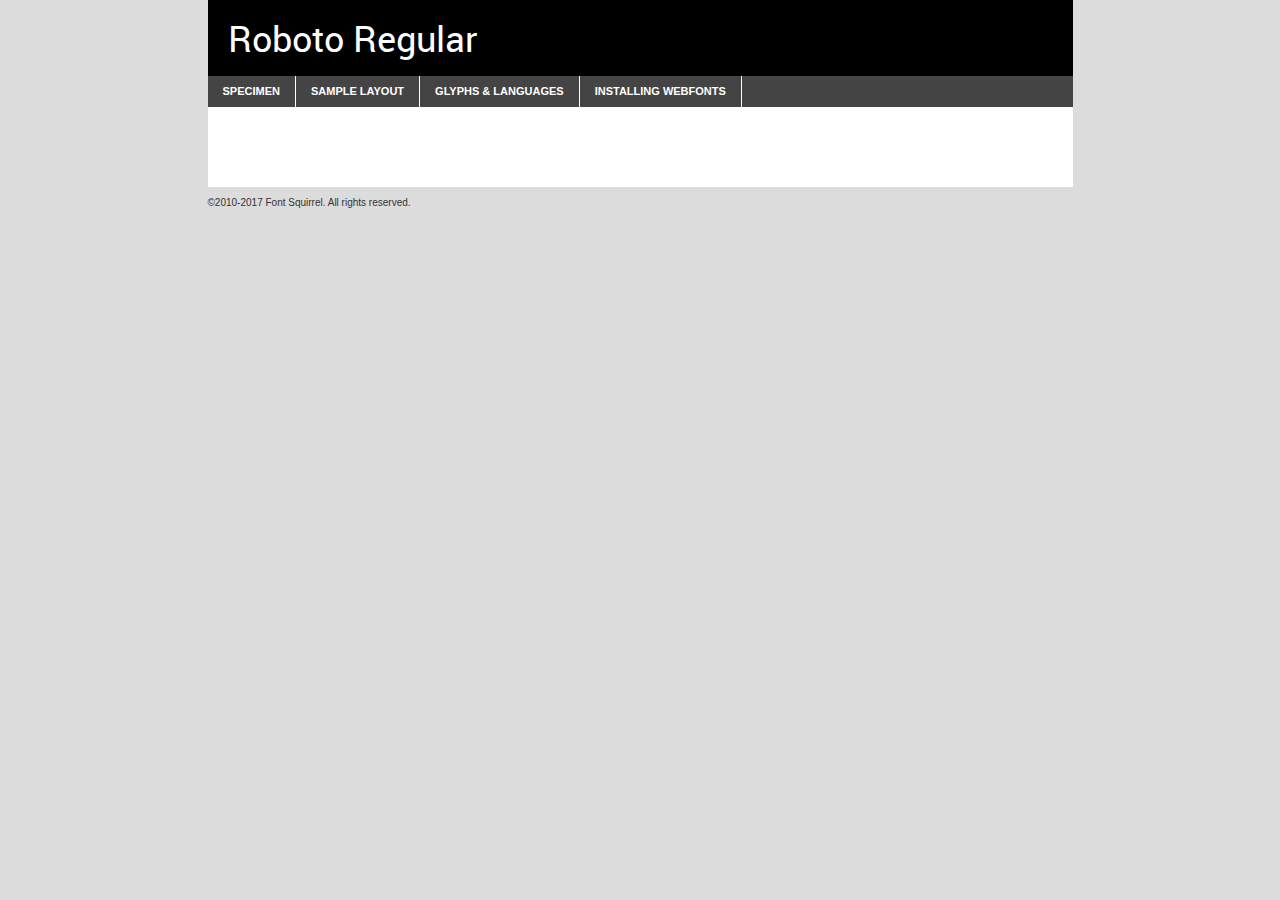
<file: slicekppu/Fonts/roboto-regular-demo.html>
<!DOCTYPE html PUBLIC "-//W3C//DTD XHTML 1.0 Transitional//EN"
	"http://www.w3.org/TR/xhtml1/DTD/xhtml1-transitional.dtd">

<html xmlns="http://www.w3.org/1999/xhtml" xml:lang="en" lang="en">
<head>
	<meta http-equiv="Content-Type" content="text/html; charset=utf-8" />
	<script src="http://ajax.googleapis.com/ajax/libs/jquery/1.7.2/jquery.min.js" type="text/javascript" charset="utf-8"></script>
	<script type="text/javascript">
	(function($){$.fn.easyTabs=function(option){var param=jQuery.extend({fadeSpeed:"fast",defaultContent:1,activeClass:'active'},option);$(this).each(function(){var thisId="#"+this.id;if(param.defaultContent==''){param.defaultContent=1;}
	if(typeof param.defaultContent=="number")
	{var defaultTab=$(thisId+" .tabs li:eq("+(param.defaultContent-1)+") a").attr('href').substr(1);}else{var defaultTab=param.defaultContent;}
	$(thisId+" .tabs li a").each(function(){var tabToHide=$(this).attr('href').substr(1);$("#"+tabToHide).addClass('easytabs-tab-content');});hideAll();changeContent(defaultTab);function hideAll(){$(thisId+" .easytabs-tab-content").hide();}
	function changeContent(tabId){hideAll();$(thisId+" .tabs li").removeClass(param.activeClass);$(thisId+" .tabs li a[href=#"+tabId+"]").closest('li').addClass(param.activeClass);if(param.fadeSpeed!="none")
	{$(thisId+" #"+tabId).fadeIn(param.fadeSpeed);}else{$(thisId+" #"+tabId).show();}}
	$(thisId+" .tabs li").click(function(){var tabId=$(this).find('a').attr('href').substr(1);changeContent(tabId);return false;});});}})(jQuery);
	</script>
	<link rel="stylesheet" href="specimen_files/specimen_stylesheet.css" type="text/css" charset="utf-8" />
	<link rel="stylesheet" href="stylesheet.css" type="text/css" charset="utf-8" />

	<style type="text/css">
					body{
				font-family: 'robotoregular';
							}
		</style>

	<title>Roboto Regular Specimen</title>
	
	
	<script type="text/javascript" charset="utf-8">
		$(document).ready(function() {
			$('#container').easyTabs({defaultContent:1});
		});
	</script>
</head>

<body>
<div id="container">
	<div id="header">
		Roboto Regular	</div>
	<ul class="tabs">
		<li><a href="#specimen">Specimen</a></li>
		<li><a href="#layout">Sample Layout</a></li>
				<li><a href="#glyphs">Glyphs &amp; Languages</a></li>
		<li><a href="#installing">Installing Webfonts</a></li>
		
	</ul>
	
	<div id="main_content">

		
			<div id="specimen">
		
				<div class="section">
					<div class="grid12 firstcol">
						<div class="huge">AaBb</div>
					</div>
				</div>
		
				<div class="section">
					<div class="glyph_range">A&#x200B;B&#x200b;C&#x200b;D&#x200b;E&#x200b;F&#x200b;G&#x200b;H&#x200b;I&#x200b;J&#x200b;K&#x200b;L&#x200b;M&#x200b;N&#x200b;O&#x200b;P&#x200b;Q&#x200b;R&#x200b;S&#x200b;T&#x200b;U&#x200b;V&#x200b;W&#x200b;X&#x200b;Y&#x200b;Z&#x200b;a&#x200b;b&#x200b;c&#x200b;d&#x200b;e&#x200b;f&#x200b;g&#x200b;h&#x200b;i&#x200b;j&#x200b;k&#x200b;l&#x200b;m&#x200b;n&#x200b;o&#x200b;p&#x200b;q&#x200b;r&#x200b;s&#x200b;t&#x200b;u&#x200b;v&#x200b;w&#x200b;x&#x200b;y&#x200b;z&#x200b;1&#x200b;2&#x200b;3&#x200b;4&#x200b;5&#x200b;6&#x200b;7&#x200b;8&#x200b;9&#x200b;0&#x200b;&amp;&#x200b;.&#x200b;,&#x200b;?&#x200b;!&#x200b;&#64;&#x200b;(&#x200b;)&#x200b;#&#x200b;$&#x200b;%&#x200b;*&#x200b;+&#x200b;-&#x200b;=&#x200b;:&#x200b;;</div>
				</div>
				<div class="section">
					<div class="grid12 firstcol">
						<table class="sample_table">
							<tr><td>10</td><td class="size10">abcdefghijklmnopqrstuvwxyzABCDEFGHIJKLMNOPQRSTUVWXYZ0123456789abcdefghijklmnopqrstuvwxyzABCDEFGHIJKLMNOPQRSTUVWXYZ0123456789abcdefghijklmnopqrstuvwxyzABCDEFGHIJKLMNOPQRSTUVWXYZ</td></tr>
							<tr><td>11</td><td class="size11">abcdefghijklmnopqrstuvwxyzABCDEFGHIJKLMNOPQRSTUVWXYZ0123456789abcdefghijklmnopqrstuvwxyzABCDEFGHIJKLMNOPQRSTUVWXYZ0123456789abcdefghijklmnopqrstuvwxyzABCDEFGHIJKLMNOPQRSTUVWXYZ</td></tr>
							<tr><td>12</td><td class="size12">abcdefghijklmnopqrstuvwxyzABCDEFGHIJKLMNOPQRSTUVWXYZ0123456789abcdefghijklmnopqrstuvwxyzABCDEFGHIJKLMNOPQRSTUVWXYZ0123456789abcdefghijklmnopqrstuvwxyzABCDEFGHIJKLMNOPQRSTUVWXYZ</td></tr>
							<tr><td>13</td><td class="size13">abcdefghijklmnopqrstuvwxyzABCDEFGHIJKLMNOPQRSTUVWXYZ0123456789abcdefghijklmnopqrstuvwxyzABCDEFGHIJKLMNOPQRSTUVWXYZ0123456789abcdefghijklmnopqrstuvwxyzABCDEFGHIJKLMNOPQRSTUVWXYZ</td></tr>
							<tr><td>14</td><td class="size14">abcdefghijklmnopqrstuvwxyzABCDEFGHIJKLMNOPQRSTUVWXYZ0123456789abcdefghijklmnopqrstuvwxyzABCDEFGHIJKLMNOPQRSTUVWXYZ0123456789abcdefghijklmnopqrstuvwxyzABCDEFGHIJKLMNOPQRSTUVWXYZ</td></tr>
							<tr><td>16</td><td class="size16">abcdefghijklmnopqrstuvwxyzABCDEFGHIJKLMNOPQRSTUVWXYZ0123456789abcdefghijklmnopqrstuvwxyzABCDEFGHIJKLMNOPQRSTUVWXYZ</td></tr>
							<tr><td>18</td><td class="size18">abcdefghijklmnopqrstuvwxyzABCDEFGHIJKLMNOPQRSTUVWXYZ0123456789abcdefghijklmnopqrstuvwxyzABCDEFGHIJKLMNOPQRSTUVWXYZ</td></tr>
							<tr><td>20</td><td class="size20">abcdefghijklmnopqrstuvwxyzABCDEFGHIJKLMNOPQRSTUVWXYZ0123456789abcdefghijklmnopqrstuvwxyzABCDEFGHIJKLMNOPQRSTUVWXYZ</td></tr>
							<tr><td>24</td><td class="size24">abcdefghijklmnopqrstuvwxyzABCDEFGHIJKLMNOPQRSTUVWXYZ0123456789abcdefghijklmnopqrstuvwxyzABCDEFGHIJKLMNOPQRSTUVWXYZ</td></tr>
							<tr><td>30</td><td class="size30">abcdefghijklmnopqrstuvwxyzABCDEFGHIJKLMNOPQRSTUVWXYZ0123456789abcdefghijklmnopqrstuvwxyzABCDEFGHIJKLMNOPQRSTUVWXYZ</td></tr>
							<tr><td>36</td><td class="size36">abcdefghijklmnopqrstuvwxyzABCDEFGHIJKLMNOPQRSTUVWXYZ0123456789abcdefghijklmnopqrstuvwxyzABCDEFGHIJKLMNOPQRSTUVWXYZ</td></tr>
							<tr><td>48</td><td class="size48">abcdefghijklmnopqrstuvwxyzABCDEFGHIJKLMNOPQRSTUVWXYZ0123456789abcdefghijklmnopqrstuvwxyzABCDEFGHIJKLMNOPQRSTUVWXYZ</td></tr>
							<tr><td>60</td><td class="size60">abcdefghijklmnopqrstuvwxyzABCDEFGHIJKLMNOPQRSTUVWXYZ0123456789abcdefghijklmnopqrstuvwxyzABCDEFGHIJKLMNOPQRSTUVWXYZ</td></tr>
							<tr><td>72</td><td class="size72">abcdefghijklmnopqrstuvwxyzABCDEFGHIJKLMNOPQRSTUVWXYZ0123456789abcdefghijklmnopqrstuvwxyzABCDEFGHIJKLMNOPQRSTUVWXYZ</td></tr>
							<tr><td>90</td><td class="size90">abcdefghijklmnopqrstuvwxyzABCDEFGHIJKLMNOPQRSTUVWXYZ0123456789abcdefghijklmnopqrstuvwxyzABCDEFGHIJKLMNOPQRSTUVWXYZ</td></tr>
						</table>
				
					</div>
			
				</div>
		
		
		
								<div class="section" id="bodycomparison">


										<div id="xheight">
				<div class="fontbody">&#x25FC;&#x25FC;&#x25FC;&#x25FC;&#x25FC;&#x25FC;&#x25FC;&#x25FC;&#x25FC;&#x25FC;&#x25FC;&#x25FC;&#x25FC;&#x25FC;&#x25FC;&#x25FC;&#x25FC;&#x25FC;&#x25FC;&#x25FC;&#x25FC;&#x25FC;&#x25FC;&#x25FC;&#x25FC;&#x25FC;&#x25FC;&#x25FC;&#x25FC;&#x25FC;&#x25FC;&#x25FC;&#x25FC;&#x25FC;&#x25FC;&#x25FC;&#x25FC;&#x25FC;&#x25FC;&#x25FC;&#x25FC;&#x25FC;&#x25FC;&#x25FC;&#x25FC;&#x25FC;&#x25FC;&#x25FC;&#x25FC;&#x25FC;&#x25FC;&#x25FC;&#x25FC;&#x25FC;&#x25FC;&#x25FC;&#x25FC;&#x25FC;&#x25FC;&#x25FC;&#x25FC;&#x25FC;&#x25FC;&#x25FC;&#x25FC;&#x25FC;&#x25FC;&#x25FC;&#x25FC;&#x25FC;&#x25FC;&#x25FC;&#x25FC;&#x25FC;&#x25FC;&#x25FC;&#x25FC;&#x25FC;&#x25FC;&#x25FC;&#x25FC;&#x25FC;&#x25FC;&#x25FC;&#x25FC;&#x25FC;&#x25FC;&#x25FC;&#x25FC;&#x25FC;&#x25FC;&#x25FC;&#x25FC;&#x25FC;&#x25FC;&#x25FC;&#x25FC;&#x25FC;&#x25FC;body</div><div class="arialbody">body</div><div class="verdanabody">body</div><div class="georgiabody">body</div></div>
										<div class="fontbody" style="z-index:1">
											body<span>Roboto Regular</span>
										</div>
										<div class="arialbody" style="z-index:1">
											body<span>Arial</span>
										</div>
										<div class="verdanabody" style="z-index:1">
											body<span>Verdana</span>
										</div>
										<div class="georgiabody" style="z-index:1">
											body<span>Georgia</span>
										</div>



								</div>
		
		
				<div class="section psample psample_row1" id="">
					
					<div class="grid2 firstcol">
						<p class="size10"><span>10.</span>Aenean lacinia bibendum nulla sed consectetur. Fusce dapibus, tellus ac cursus commodo, tortor mauris condimentum nibh, ut fermentum massa justo sit amet risus. Nullam id dolor id nibh ultricies vehicula ut id elit. Cum sociis natoque penatibus et magnis dis parturient montes, nascetur ridiculus mus. Nulla vitae elit libero, a pharetra augue.</p>
			
					</div>
					<div class="grid3">
						<p class="size11"><span>11.</span>Aenean lacinia bibendum nulla sed consectetur. Fusce dapibus, tellus ac cursus commodo, tortor mauris condimentum nibh, ut fermentum massa justo sit amet risus. Nullam id dolor id nibh ultricies vehicula ut id elit. Cum sociis natoque penatibus et magnis dis parturient montes, nascetur ridiculus mus. Nulla vitae elit libero, a pharetra augue.</p>
			
					</div>
					<div class="grid3">
						<p class="size12"><span>12.</span>Aenean lacinia bibendum nulla sed consectetur. Fusce dapibus, tellus ac cursus commodo, tortor mauris condimentum nibh, ut fermentum massa justo sit amet risus. Nullam id dolor id nibh ultricies vehicula ut id elit. Cum sociis natoque penatibus et magnis dis parturient montes, nascetur ridiculus mus. Nulla vitae elit libero, a pharetra augue.</p>
			
					</div>
					<div class="grid4">
						<p class="size13"><span>13.</span>Aenean lacinia bibendum nulla sed consectetur. Fusce dapibus, tellus ac cursus commodo, tortor mauris condimentum nibh, ut fermentum massa justo sit amet risus. Nullam id dolor id nibh ultricies vehicula ut id elit. Cum sociis natoque penatibus et magnis dis parturient montes, nascetur ridiculus mus. Nulla vitae elit libero, a pharetra augue.</p>
			
					</div>
					<div class="white_blend"></div>
					
				</div>
				<div class="section psample psample_row2" id="">
					<div class="grid3 firstcol">
						<p class="size14"><span>14.</span>Aenean lacinia bibendum nulla sed consectetur. Fusce dapibus, tellus ac cursus commodo, tortor mauris condimentum nibh, ut fermentum massa justo sit amet risus. Nullam id dolor id nibh ultricies vehicula ut id elit. Cum sociis natoque penatibus et magnis dis parturient montes, nascetur ridiculus mus. Nulla vitae elit libero, a pharetra augue.</p>
			
					</div>
					<div class="grid4">
						<p class="size16"><span>16.</span>Aenean lacinia bibendum nulla sed consectetur. Fusce dapibus, tellus ac cursus commodo, tortor mauris condimentum nibh, ut fermentum massa justo sit amet risus. Nullam id dolor id nibh ultricies vehicula ut id elit. Cum sociis natoque penatibus et magnis dis parturient montes, nascetur ridiculus mus. Nulla vitae elit libero, a pharetra augue.</p>
			
					</div>
					<div class="grid5">
						<p class="size18"><span>18.</span>Aenean lacinia bibendum nulla sed consectetur. Fusce dapibus, tellus ac cursus commodo, tortor mauris condimentum nibh, ut fermentum massa justo sit amet risus. Nullam id dolor id nibh ultricies vehicula ut id elit. Cum sociis natoque penatibus et magnis dis parturient montes, nascetur ridiculus mus. Nulla vitae elit libero, a pharetra augue.</p>
			
					</div>

					<div class="white_blend"></div>

				</div>
				
				<div class="section psample psample_row3" id="">
					<div class="grid5 firstcol">
						<p class="size20"><span>20.</span>Aenean lacinia bibendum nulla sed consectetur. Fusce dapibus, tellus ac cursus commodo, tortor mauris condimentum nibh, ut fermentum massa justo sit amet risus. Nullam id dolor id nibh ultricies vehicula ut id elit. Cum sociis natoque penatibus et magnis dis parturient montes, nascetur ridiculus mus. Nulla vitae elit libero, a pharetra augue.</p>
					</div>
					<div class="grid7">
						<p class="size24"><span>24.</span>Aenean lacinia bibendum nulla sed consectetur. Fusce dapibus, tellus ac cursus commodo, tortor mauris condimentum nibh, ut fermentum massa justo sit amet risus. Nullam id dolor id nibh ultricies vehicula ut id elit. Cum sociis natoque penatibus et magnis dis parturient montes, nascetur ridiculus mus. Nulla vitae elit libero, a pharetra augue.</p>
					</div>
					
					<div class="white_blend"></div>
					
				</div>
				
				<div class="section psample psample_row4" id="">
					<div class="grid12 firstcol">
						<p class="size30"><span>30.</span>Aenean lacinia bibendum nulla sed consectetur. Fusce dapibus, tellus ac cursus commodo, tortor mauris condimentum nibh, ut fermentum massa justo sit amet risus. Nullam id dolor id nibh ultricies vehicula ut id elit. Cum sociis natoque penatibus et magnis dis parturient montes, nascetur ridiculus mus. Nulla vitae elit libero, a pharetra augue.</p>
					</div>
					<div class="white_blend"></div>
					
				</div>
				
				
				
				<div class="section psample psample_row1 fullreverse">
					<div class="grid2 firstcol">
						<p class="size10"><span>10.</span>Aenean lacinia bibendum nulla sed consectetur. Fusce dapibus, tellus ac cursus commodo, tortor mauris condimentum nibh, ut fermentum massa justo sit amet risus. Nullam id dolor id nibh ultricies vehicula ut id elit. Cum sociis natoque penatibus et magnis dis parturient montes, nascetur ridiculus mus. Nulla vitae elit libero, a pharetra augue.</p>
			
					</div>
					<div class="grid3">
						<p class="size11"><span>11.</span>Aenean lacinia bibendum nulla sed consectetur. Fusce dapibus, tellus ac cursus commodo, tortor mauris condimentum nibh, ut fermentum massa justo sit amet risus. Nullam id dolor id nibh ultricies vehicula ut id elit. Cum sociis natoque penatibus et magnis dis parturient montes, nascetur ridiculus mus. Nulla vitae elit libero, a pharetra augue.</p>
			
					</div>
					<div class="grid3">
						<p class="size12"><span>12.</span>Aenean lacinia bibendum nulla sed consectetur. Fusce dapibus, tellus ac cursus commodo, tortor mauris condimentum nibh, ut fermentum massa justo sit amet risus. Nullam id dolor id nibh ultricies vehicula ut id elit. Cum sociis natoque penatibus et magnis dis parturient montes, nascetur ridiculus mus. Nulla vitae elit libero, a pharetra augue.</p>
			
					</div>
					<div class="grid4">
						<p class="size13"><span>13.</span>Aenean lacinia bibendum nulla sed consectetur. Fusce dapibus, tellus ac cursus commodo, tortor mauris condimentum nibh, ut fermentum massa justo sit amet risus. Nullam id dolor id nibh ultricies vehicula ut id elit. Cum sociis natoque penatibus et magnis dis parturient montes, nascetur ridiculus mus. Nulla vitae elit libero, a pharetra augue.</p>
			
					</div>
					<div class="black_blend"></div>
					
				</div>
				
				<div class="section psample psample_row2 fullreverse">
					<div class="grid3 firstcol">
						<p class="size14"><span>14.</span>Aenean lacinia bibendum nulla sed consectetur. Fusce dapibus, tellus ac cursus commodo, tortor mauris condimentum nibh, ut fermentum massa justo sit amet risus. Nullam id dolor id nibh ultricies vehicula ut id elit. Cum sociis natoque penatibus et magnis dis parturient montes, nascetur ridiculus mus. Nulla vitae elit libero, a pharetra augue.</p>
			
					</div>
					<div class="grid4">
						<p class="size16"><span>16.</span>Aenean lacinia bibendum nulla sed consectetur. Fusce dapibus, tellus ac cursus commodo, tortor mauris condimentum nibh, ut fermentum massa justo sit amet risus. Nullam id dolor id nibh ultricies vehicula ut id elit. Cum sociis natoque penatibus et magnis dis parturient montes, nascetur ridiculus mus. Nulla vitae elit libero, a pharetra augue.</p>
			
					</div>
					<div class="grid5">
						<p class="size18"><span>18.</span>Aenean lacinia bibendum nulla sed consectetur. Fusce dapibus, tellus ac cursus commodo, tortor mauris condimentum nibh, ut fermentum massa justo sit amet risus. Nullam id dolor id nibh ultricies vehicula ut id elit. Cum sociis natoque penatibus et magnis dis parturient montes, nascetur ridiculus mus. Nulla vitae elit libero, a pharetra augue.</p>
			
					</div>
					<div class="black_blend"></div>

				</div>
				
				<div class="section psample fullreverse psample_row3" id="">
					<div class="grid5 firstcol">
						<p class="size20"><span>20.</span>Aenean lacinia bibendum nulla sed consectetur. Fusce dapibus, tellus ac cursus commodo, tortor mauris condimentum nibh, ut fermentum massa justo sit amet risus. Nullam id dolor id nibh ultricies vehicula ut id elit. Cum sociis natoque penatibus et magnis dis parturient montes, nascetur ridiculus mus. Nulla vitae elit libero, a pharetra augue.</p>
					</div>
					<div class="grid7">
						<p class="size24"><span>24.</span>Aenean lacinia bibendum nulla sed consectetur. Fusce dapibus, tellus ac cursus commodo, tortor mauris condimentum nibh, ut fermentum massa justo sit amet risus. Nullam id dolor id nibh ultricies vehicula ut id elit. Cum sociis natoque penatibus et magnis dis parturient montes, nascetur ridiculus mus. Nulla vitae elit libero, a pharetra augue.</p>
					</div>
					
					<div class="black_blend"></div>
					
				</div>
				
				<div class="section psample fullreverse psample_row4" id="" style="border-bottom: 20px #000 solid;">
					<div class="grid12 firstcol">
						<p class="size30"><span>30.</span>Aenean lacinia bibendum nulla sed consectetur. Fusce dapibus, tellus ac cursus commodo, tortor mauris condimentum nibh, ut fermentum massa justo sit amet risus. Nullam id dolor id nibh ultricies vehicula ut id elit. Cum sociis natoque penatibus et magnis dis parturient montes, nascetur ridiculus mus. Nulla vitae elit libero, a pharetra augue.</p>
					</div>
					<div class="black_blend"></div>
					
				</div>
				
				
				
				
			</div>
			
			<div id="layout">
				
				<div class="section">
					
					<div class="grid12 firstcol">
						<h1>Lorem Ipsum Dolor</h1>
						<h2>Etiam porta sem malesuada magna mollis euismod</h2>
						
						<p class="byline">By <a href="#link">Aenean Lacinia</a></p>
					</div>
				</div>
				<div class="section">
					<div class="grid8 firstcol">
						<p class="large">Donec sed odio dui. Morbi leo risus, porta ac consectetur ac, vestibulum at eros. Fusce dapibus, tellus ac cursus commodo, tortor mauris condimentum nibh, ut fermentum massa justo sit amet risus. </p>

						
						<h3>Pellentesque ornare sem</h3>

						<p>Maecenas sed diam eget risus varius blandit sit amet non magna. Maecenas faucibus mollis interdum. Donec ullamcorper nulla non metus auctor fringilla. Nullam id dolor id nibh ultricies vehicula ut id elit. Nullam id dolor id nibh ultricies vehicula ut id elit. </p>

						<p>Aenean eu leo quam. Pellentesque ornare sem lacinia quam venenatis vestibulum. Lorem ipsum dolor sit amet, consectetur adipiscing elit. Cum sociis natoque penatibus et magnis dis parturient montes, nascetur ridiculus mus. </p>

						<p>Nulla vitae elit libero, a pharetra augue. Praesent commodo cursus magna, vel scelerisque nisl consectetur et. Aenean lacinia bibendum nulla sed consectetur. </p>

						<p>Nullam quis risus eget urna mollis ornare vel eu leo. Nullam quis risus eget urna mollis ornare vel eu leo. Maecenas sed diam eget risus varius blandit sit amet non magna. Donec ullamcorper nulla non metus auctor fringilla. </p>

						<h3>Cras mattis consectetur</h3>

						<p>Aenean eu leo quam. Pellentesque ornare sem lacinia quam venenatis vestibulum. Aenean lacinia bibendum nulla sed consectetur. Integer posuere erat a ante venenatis dapibus posuere velit aliquet. Cras mattis consectetur purus sit amet fermentum. </p>

						<p>Nullam id dolor id nibh ultricies vehicula ut id elit. Nullam quis risus eget urna mollis ornare vel eu leo. Cras mattis consectetur purus sit amet fermentum.</p>
					</div>
					
					<div class="grid4 sidebar">
						
						<div class="box reverse">
							<p class="last">Nullam quis risus eget urna mollis ornare vel eu leo. Donec ullamcorper nulla non metus auctor fringilla. Cras mattis consectetur purus sit amet fermentum. Sed posuere consectetur est at lobortis. Lorem ipsum dolor sit amet, consectetur adipiscing elit. </p>
						</div>
						
						<p class="caption">Maecenas sed diam eget risus varius.</p>

						<p>Vestibulum id ligula porta felis euismod semper. Integer posuere erat a ante venenatis dapibus posuere velit aliquet. Vestibulum id ligula porta felis euismod semper. Sed posuere consectetur est at lobortis. Maecenas sed diam eget risus varius blandit sit amet non magna. Fusce dapibus, tellus ac cursus commodo, tortor mauris condimentum nibh, ut fermentum massa justo sit amet risus. </p>

					

						<p>Duis mollis, est non commodo luctus, nisi erat porttitor ligula, eget lacinia odio sem nec elit. Aenean lacinia bibendum nulla sed consectetur. Vivamus sagittis lacus vel augue laoreet rutrum faucibus dolor auctor. Aenean lacinia bibendum nulla sed consectetur. Nullam quis risus eget urna mollis ornare vel eu leo. </p>

						<p>Praesent commodo cursus magna, vel scelerisque nisl consectetur et. Donec ullamcorper nulla non metus auctor fringilla. Maecenas faucibus mollis interdum. Fusce dapibus, tellus ac cursus commodo, tortor mauris condimentum nibh, ut fermentum massa justo sit amet risus. </p>

					</div>
				</div>
				
			</div>


			



		<div id="glyphs">
			<div class="section">
				<div class="grid12 firstcol">
			
				<h1>Language Support</h1>
				<p>The subset of Roboto Regular in this kit supports the following languages:<br />
			
					Albanian, Basque, Breton, Chamorro, Danish, Dutch, English, Faroese, Finnish, French, Frisian, Galician, German, Icelandic, Italian, Malagasy, Norwegian, Portuguese, Spanish, Alsatian, Aragonese, Arapaho, Arrernte, Asturian, Aymara, Bislama, Cebuano, Corsican, Fijian, French_creole, Genoese, Gilbertese, Greenlandic, Haitian_creole, Hiligaynon, Hmong, Hopi, Ibanag, Iloko_ilokano, Indonesian, Interglossa_glosa, Interlingua, Irish_gaelic, Jerriais, Lojban, Lombard, Luxembourgeois, Manx, Mohawk, Norfolk_pitcairnese, Occitan, Oromo, Pangasinan, Papiamento, Piedmontese, Potawatomi, Rhaeto-romance, Romansh, Rotokas, Sami_lule, Samoan, Sardinian, Scots_gaelic, Seychelles_creole, Shona, Sicilian, Somali, Southern_ndebele, Swahili, Swati_swazi, Tagalog_filipino_pilipino, Tetum, Tok_pisin, Uyghur_latinized, Volapuk, Walloon, Warlpiri, Xhosa, Yapese, Zulu, Latinbasic, Ubasic, Demo				</p>
				<h1>Glyph Chart</h1>
				<p>The subset of Roboto Regular in this kit includes all the glyphs listed below. Unicode entities are included above each glyph to help you insert individual characters into your layout.</p>
				<div id="glyph_chart">
			
																				 <div><p>&amp;#13;</p>&#13;</div>
																				 <div><p>&amp;#32;</p>&#32;</div>
																				 <div><p>&amp;#33;</p>&#33;</div>
																				 <div><p>&amp;#34;</p>&#34;</div>
																				 <div><p>&amp;#35;</p>&#35;</div>
																				 <div><p>&amp;#36;</p>&#36;</div>
																				 <div><p>&amp;#37;</p>&#37;</div>
																				 <div><p>&amp;#38;</p>&#38;</div>
																				 <div><p>&amp;#39;</p>&#39;</div>
																				 <div><p>&amp;#40;</p>&#40;</div>
																				 <div><p>&amp;#41;</p>&#41;</div>
																				 <div><p>&amp;#42;</p>&#42;</div>
																				 <div><p>&amp;#43;</p>&#43;</div>
																				 <div><p>&amp;#44;</p>&#44;</div>
																				 <div><p>&amp;#45;</p>&#45;</div>
																				 <div><p>&amp;#46;</p>&#46;</div>
																				 <div><p>&amp;#47;</p>&#47;</div>
																				 <div><p>&amp;#48;</p>&#48;</div>
																				 <div><p>&amp;#49;</p>&#49;</div>
																				 <div><p>&amp;#50;</p>&#50;</div>
																				 <div><p>&amp;#51;</p>&#51;</div>
																				 <div><p>&amp;#52;</p>&#52;</div>
																				 <div><p>&amp;#53;</p>&#53;</div>
																				 <div><p>&amp;#54;</p>&#54;</div>
																				 <div><p>&amp;#55;</p>&#55;</div>
																				 <div><p>&amp;#56;</p>&#56;</div>
																				 <div><p>&amp;#57;</p>&#57;</div>
																				 <div><p>&amp;#58;</p>&#58;</div>
																				 <div><p>&amp;#59;</p>&#59;</div>
																				 <div><p>&amp;#60;</p>&#60;</div>
																				 <div><p>&amp;#61;</p>&#61;</div>
																				 <div><p>&amp;#62;</p>&#62;</div>
																				 <div><p>&amp;#63;</p>&#63;</div>
																				 <div><p>&amp;#64;</p>&#64;</div>
																				 <div><p>&amp;#65;</p>&#65;</div>
																				 <div><p>&amp;#66;</p>&#66;</div>
																				 <div><p>&amp;#67;</p>&#67;</div>
																				 <div><p>&amp;#68;</p>&#68;</div>
																				 <div><p>&amp;#69;</p>&#69;</div>
																				 <div><p>&amp;#70;</p>&#70;</div>
																				 <div><p>&amp;#71;</p>&#71;</div>
																				 <div><p>&amp;#72;</p>&#72;</div>
																				 <div><p>&amp;#73;</p>&#73;</div>
																				 <div><p>&amp;#74;</p>&#74;</div>
																				 <div><p>&amp;#75;</p>&#75;</div>
																				 <div><p>&amp;#76;</p>&#76;</div>
																				 <div><p>&amp;#77;</p>&#77;</div>
																				 <div><p>&amp;#78;</p>&#78;</div>
																				 <div><p>&amp;#79;</p>&#79;</div>
																				 <div><p>&amp;#80;</p>&#80;</div>
																				 <div><p>&amp;#81;</p>&#81;</div>
																				 <div><p>&amp;#82;</p>&#82;</div>
																				 <div><p>&amp;#83;</p>&#83;</div>
																				 <div><p>&amp;#84;</p>&#84;</div>
																				 <div><p>&amp;#85;</p>&#85;</div>
																				 <div><p>&amp;#86;</p>&#86;</div>
																				 <div><p>&amp;#87;</p>&#87;</div>
																				 <div><p>&amp;#88;</p>&#88;</div>
																				 <div><p>&amp;#89;</p>&#89;</div>
																				 <div><p>&amp;#90;</p>&#90;</div>
																				 <div><p>&amp;#91;</p>&#91;</div>
																				 <div><p>&amp;#92;</p>&#92;</div>
																				 <div><p>&amp;#93;</p>&#93;</div>
																				 <div><p>&amp;#94;</p>&#94;</div>
																				 <div><p>&amp;#95;</p>&#95;</div>
																				 <div><p>&amp;#96;</p>&#96;</div>
																				 <div><p>&amp;#97;</p>&#97;</div>
																				 <div><p>&amp;#98;</p>&#98;</div>
																				 <div><p>&amp;#99;</p>&#99;</div>
																				 <div><p>&amp;#100;</p>&#100;</div>
																				 <div><p>&amp;#101;</p>&#101;</div>
																				 <div><p>&amp;#102;</p>&#102;</div>
																				 <div><p>&amp;#103;</p>&#103;</div>
																				 <div><p>&amp;#104;</p>&#104;</div>
																				 <div><p>&amp;#105;</p>&#105;</div>
																				 <div><p>&amp;#106;</p>&#106;</div>
																				 <div><p>&amp;#107;</p>&#107;</div>
																				 <div><p>&amp;#108;</p>&#108;</div>
																				 <div><p>&amp;#109;</p>&#109;</div>
																				 <div><p>&amp;#110;</p>&#110;</div>
																				 <div><p>&amp;#111;</p>&#111;</div>
																				 <div><p>&amp;#112;</p>&#112;</div>
																				 <div><p>&amp;#113;</p>&#113;</div>
																				 <div><p>&amp;#114;</p>&#114;</div>
																				 <div><p>&amp;#115;</p>&#115;</div>
																				 <div><p>&amp;#116;</p>&#116;</div>
																				 <div><p>&amp;#117;</p>&#117;</div>
																				 <div><p>&amp;#118;</p>&#118;</div>
																				 <div><p>&amp;#119;</p>&#119;</div>
																				 <div><p>&amp;#120;</p>&#120;</div>
																				 <div><p>&amp;#121;</p>&#121;</div>
																				 <div><p>&amp;#122;</p>&#122;</div>
																				 <div><p>&amp;#123;</p>&#123;</div>
																				 <div><p>&amp;#124;</p>&#124;</div>
																				 <div><p>&amp;#125;</p>&#125;</div>
																				 <div><p>&amp;#126;</p>&#126;</div>
																				 <div><p>&amp;#160;</p>&#160;</div>
																				 <div><p>&amp;#161;</p>&#161;</div>
																				 <div><p>&amp;#162;</p>&#162;</div>
																				 <div><p>&amp;#163;</p>&#163;</div>
																				 <div><p>&amp;#164;</p>&#164;</div>
																				 <div><p>&amp;#165;</p>&#165;</div>
																				 <div><p>&amp;#166;</p>&#166;</div>
																				 <div><p>&amp;#167;</p>&#167;</div>
																				 <div><p>&amp;#168;</p>&#168;</div>
																				 <div><p>&amp;#169;</p>&#169;</div>
																				 <div><p>&amp;#170;</p>&#170;</div>
																				 <div><p>&amp;#171;</p>&#171;</div>
																				 <div><p>&amp;#172;</p>&#172;</div>
																				 <div><p>&amp;#173;</p>&#173;</div>
																				 <div><p>&amp;#174;</p>&#174;</div>
																				 <div><p>&amp;#175;</p>&#175;</div>
																				 <div><p>&amp;#176;</p>&#176;</div>
																				 <div><p>&amp;#177;</p>&#177;</div>
																				 <div><p>&amp;#178;</p>&#178;</div>
																				 <div><p>&amp;#179;</p>&#179;</div>
																				 <div><p>&amp;#180;</p>&#180;</div>
																				 <div><p>&amp;#181;</p>&#181;</div>
																				 <div><p>&amp;#182;</p>&#182;</div>
																				 <div><p>&amp;#183;</p>&#183;</div>
																				 <div><p>&amp;#184;</p>&#184;</div>
																				 <div><p>&amp;#185;</p>&#185;</div>
																				 <div><p>&amp;#186;</p>&#186;</div>
																				 <div><p>&amp;#187;</p>&#187;</div>
																				 <div><p>&amp;#188;</p>&#188;</div>
																				 <div><p>&amp;#189;</p>&#189;</div>
																				 <div><p>&amp;#190;</p>&#190;</div>
																				 <div><p>&amp;#191;</p>&#191;</div>
																				 <div><p>&amp;#192;</p>&#192;</div>
																				 <div><p>&amp;#193;</p>&#193;</div>
																				 <div><p>&amp;#194;</p>&#194;</div>
																				 <div><p>&amp;#195;</p>&#195;</div>
																				 <div><p>&amp;#196;</p>&#196;</div>
																				 <div><p>&amp;#197;</p>&#197;</div>
																				 <div><p>&amp;#198;</p>&#198;</div>
																				 <div><p>&amp;#199;</p>&#199;</div>
																				 <div><p>&amp;#200;</p>&#200;</div>
																				 <div><p>&amp;#201;</p>&#201;</div>
																				 <div><p>&amp;#202;</p>&#202;</div>
																				 <div><p>&amp;#203;</p>&#203;</div>
																				 <div><p>&amp;#204;</p>&#204;</div>
																				 <div><p>&amp;#205;</p>&#205;</div>
																				 <div><p>&amp;#206;</p>&#206;</div>
																				 <div><p>&amp;#207;</p>&#207;</div>
																				 <div><p>&amp;#208;</p>&#208;</div>
																				 <div><p>&amp;#209;</p>&#209;</div>
																				 <div><p>&amp;#210;</p>&#210;</div>
																				 <div><p>&amp;#211;</p>&#211;</div>
																				 <div><p>&amp;#212;</p>&#212;</div>
																				 <div><p>&amp;#213;</p>&#213;</div>
																				 <div><p>&amp;#214;</p>&#214;</div>
																				 <div><p>&amp;#215;</p>&#215;</div>
																				 <div><p>&amp;#216;</p>&#216;</div>
																				 <div><p>&amp;#217;</p>&#217;</div>
																				 <div><p>&amp;#218;</p>&#218;</div>
																				 <div><p>&amp;#219;</p>&#219;</div>
																				 <div><p>&amp;#220;</p>&#220;</div>
																				 <div><p>&amp;#221;</p>&#221;</div>
																				 <div><p>&amp;#222;</p>&#222;</div>
																				 <div><p>&amp;#223;</p>&#223;</div>
																				 <div><p>&amp;#224;</p>&#224;</div>
																				 <div><p>&amp;#225;</p>&#225;</div>
																				 <div><p>&amp;#226;</p>&#226;</div>
																				 <div><p>&amp;#227;</p>&#227;</div>
																				 <div><p>&amp;#228;</p>&#228;</div>
																				 <div><p>&amp;#229;</p>&#229;</div>
																				 <div><p>&amp;#230;</p>&#230;</div>
																				 <div><p>&amp;#231;</p>&#231;</div>
																				 <div><p>&amp;#232;</p>&#232;</div>
																				 <div><p>&amp;#233;</p>&#233;</div>
																				 <div><p>&amp;#234;</p>&#234;</div>
																				 <div><p>&amp;#235;</p>&#235;</div>
																				 <div><p>&amp;#236;</p>&#236;</div>
																				 <div><p>&amp;#237;</p>&#237;</div>
																				 <div><p>&amp;#238;</p>&#238;</div>
																				 <div><p>&amp;#239;</p>&#239;</div>
																				 <div><p>&amp;#240;</p>&#240;</div>
																				 <div><p>&amp;#241;</p>&#241;</div>
																				 <div><p>&amp;#242;</p>&#242;</div>
																				 <div><p>&amp;#243;</p>&#243;</div>
																				 <div><p>&amp;#244;</p>&#244;</div>
																				 <div><p>&amp;#245;</p>&#245;</div>
																				 <div><p>&amp;#246;</p>&#246;</div>
																				 <div><p>&amp;#247;</p>&#247;</div>
																				 <div><p>&amp;#248;</p>&#248;</div>
																				 <div><p>&amp;#249;</p>&#249;</div>
																				 <div><p>&amp;#250;</p>&#250;</div>
																				 <div><p>&amp;#251;</p>&#251;</div>
																				 <div><p>&amp;#252;</p>&#252;</div>
																				 <div><p>&amp;#253;</p>&#253;</div>
																				 <div><p>&amp;#254;</p>&#254;</div>
																				 <div><p>&amp;#255;</p>&#255;</div>
																				 <div><p>&amp;#338;</p>&#338;</div>
																				 <div><p>&amp;#339;</p>&#339;</div>
																				 <div><p>&amp;#376;</p>&#376;</div>
																				 <div><p>&amp;#710;</p>&#710;</div>
																				 <div><p>&amp;#732;</p>&#732;</div>
																				 <div><p>&amp;#8192;</p>&#8192;</div>
																				 <div><p>&amp;#8193;</p>&#8193;</div>
																				 <div><p>&amp;#8194;</p>&#8194;</div>
																				 <div><p>&amp;#8195;</p>&#8195;</div>
																				 <div><p>&amp;#8196;</p>&#8196;</div>
																				 <div><p>&amp;#8197;</p>&#8197;</div>
																				 <div><p>&amp;#8198;</p>&#8198;</div>
																				 <div><p>&amp;#8199;</p>&#8199;</div>
																				 <div><p>&amp;#8200;</p>&#8200;</div>
																				 <div><p>&amp;#8201;</p>&#8201;</div>
																				 <div><p>&amp;#8202;</p>&#8202;</div>
																				 <div><p>&amp;#8208;</p>&#8208;</div>
																				 <div><p>&amp;#8209;</p>&#8209;</div>
																				 <div><p>&amp;#8210;</p>&#8210;</div>
																				 <div><p>&amp;#8211;</p>&#8211;</div>
																				 <div><p>&amp;#8212;</p>&#8212;</div>
																				 <div><p>&amp;#8216;</p>&#8216;</div>
																				 <div><p>&amp;#8217;</p>&#8217;</div>
																				 <div><p>&amp;#8218;</p>&#8218;</div>
																				 <div><p>&amp;#8220;</p>&#8220;</div>
																				 <div><p>&amp;#8221;</p>&#8221;</div>
																				 <div><p>&amp;#8222;</p>&#8222;</div>
																				 <div><p>&amp;#8226;</p>&#8226;</div>
																				 <div><p>&amp;#8230;</p>&#8230;</div>
																				 <div><p>&amp;#8239;</p>&#8239;</div>
																				 <div><p>&amp;#8249;</p>&#8249;</div>
																				 <div><p>&amp;#8250;</p>&#8250;</div>
																				 <div><p>&amp;#8287;</p>&#8287;</div>
																				 <div><p>&amp;#8364;</p>&#8364;</div>
																				 <div><p>&amp;#8482;</p>&#8482;</div>
																				 <div><p>&amp;#9724;</p>&#9724;</div>
																				 <div><p>&amp;#64257;</p>&#64257;</div>
																				 <div><p>&amp;#64258;</p>&#64258;</div>
																				 <div><p>&amp;#64259;</p>&#64259;</div>
																				 <div><p>&amp;#64260;</p>&#64260;</div>
																																						</div>	
				</div>
		
		
			</div>
		</div>
		
		
		<div id="specs">
			
		</div>
	
		<div id="installing">
			<div class="section">
				<div class="grid7 firstcol">
					<h1>Installing Webfonts</h1>
					
					<p>Webfonts are supported by all major browser platforms but not all in the same way. There are currently four different font formats that must be included in order to target all browsers. This includes TTF, WOFF, EOT and SVG.</p>
					
					<h2>1. Upload your webfonts</h2>
					<p>You must upload your webfont kit to your website. They should be in or near the same directory as your CSS files.</p>
					
					<h2>2. Include the webfont stylesheet</h2>
					<p>A special CSS @font-face declaration helps the various browsers select the appropriate font it needs without causing you a bunch of headaches. Learn more about this syntax by reading the <a href="https://www.fontspring.com/blog/further-hardening-of-the-bulletproof-syntax">Fontspring blog post</a> about it. The code for it is as follows:</p>


<code>
@font-face{ 
	font-family: 'MyWebFont';
	src: url('WebFont.eot');
	src: url('WebFont.eot?#iefix') format('embedded-opentype'),
	     url('WebFont.woff') format('woff'),
	     url('WebFont.ttf') format('truetype'),
	     url('WebFont.svg#webfont') format('svg');
}
</code>

	<p>We've already gone ahead and generated the code for you. All you have to do is link to the stylesheet in your HTML, like this:</p>
	<code>&lt;link rel=&quot;stylesheet&quot; href=&quot;stylesheet.css&quot; type=&quot;text/css&quot; charset=&quot;utf-8&quot; /&gt;</code>

					<h2>3. Modify your own stylesheet</h2>
					<p>To take advantage of your new fonts, you must tell your stylesheet to use them. Look at the original @font-face declaration above and find the property called "font-family." The name linked there will be what you use to reference the font. Prepend that webfont name to the font stack in the "font-family" property, inside the selector you want to change. For example:</p>
<code>p { font-family: 'WebFont', Arial, sans-serif; }</code>

<h2>4. Test</h2>
<p>Getting webfonts to work cross-browser <em>can</em> be tricky. Use the information in the sidebar to help you if you find that fonts aren't loading in a particular browser.</p>
				</div>
				
				<div class="grid5 sidebar">
					<div class="box">
						<h2>Troubleshooting<br />Font-Face Problems</h2>
						<p>Having trouble getting your webfonts to load in your new website? Here are some tips to sort out what might be the problem.</p>

						<h3>Fonts not showing in any browser</h3>

						<p>This sounds like you need to work on the plumbing. You either did not upload the fonts to the correct directory, or you did not link the fonts properly in the CSS. If you've confirmed that all this is correct and you still have a problem, take a look at your .htaccess file and see if requests are getting intercepted.</p>

						<h3>Fonts not loading in iPhone or iPad</h3>

						<p>The most common problem here is that you are serving the fonts from an IIS server. IIS refuses to serve files that have unknown MIME types. If that is the case, you must set the MIME type for SVG to "image/svg+xml" in the server settings. Follow these instructions from Microsoft if you need help.</p>

						<h3>Fonts not loading in Firefox</h3>

						<p>The primary reason for this failure? You are still using a version Firefox older than 3.5. So upgrade already! If that isn't it, then you are very likely serving fonts from a different domain. Firefox requires that all font assets be served from the same domain. Lastly it is possible that you need to add WOFF to your list of MIME types (if you are serving via IIS.)</p>

						<h3>Fonts not loading in IE</h3>

						<p>Are you looking at Internet Explorer on an actual Windows machine or are you cheating by using a service like Adobe BrowserLab? Many of these screenshot services do not render @font-face for IE. Best to test it on a real machine.</p>

						<h3>Fonts not loading in IE9</h3>

						<p>IE9, like Firefox, requires that fonts be served from the same domain as the website. Make sure that is the case.</p>
					</div>
				</div>
			</div>
			
		</div>
	
	</div>
	<div id="footer">
		<p>&copy;2010-2017 Font Squirrel. All rights reserved.</p>
	</div>
</div>
</body>
</html>
</file>
<file: slicekppu/css/style.css>
@charset "utf-8";
/* CSS Document */

@font-face {
    font-family: 'latobold';
    src: url('D:/Project/htdocs/slicekppu/Fonts/lato-bold-webfont.eot');
    src: url('D:/Project/htdocs/slicekppu/Fonts/lato-bold-webfont.eot?#iefix') format('embedded-opentype'),
         url('D:/Project/htdocs/slicekppu/Fonts/lato-bold-webfont.woff2') format('woff2'),
         url('D:/Project/htdocs/slicekppu/Fonts/lato-bold-webfont.woff') format('woff'),
         url('D:/Project/htdocs/slicekppu/Fonts/lato-bold-webfont.svg#latobold') format('svg');
    font-weight: normal;
    font-style: normal;

}




@font-face {
    font-family: 'latoregular';
    src: url('D:/Project/htdocs/slicekppu/Fonts/lato-regular-webfont.eot');
    src: url('D:/Project/htdocs/slicekppu/Fonts/lato-regular-webfont.eot?#iefix') format('embedded-opentype'),
         url('D:/Project/htdocs/slicekppu/Fonts/lato-regular-webfont.woff2') format('woff2'),
         url('D:/Project/htdocs/slicekppu/Fonts/lato-regular-webfont.woff') format('woff'),
         url('D:/Project/htdocs/slicekppu/Fonts/lato-regular-webfont.svg#latoregular') format('svg');
    font-weight: normal;
    font-style: normal;

}




@font-face {
    font-family: 'robotomedium';
    src: url('D:/Project/htdocs/slicekppu/Fonts/roboto-medium-webfont.eot');
    src: url('D:/Project/htdocs/slicekppu/Fonts/roboto-medium-webfont.eot?#iefix') format('embedded-opentype'),
         url('D:/Project/htdocs/slicekppu/Fonts/roboto-medium-webfont.woff2') format('woff2'),
         url('D:/Project/htdocs/slicekppu/Fonts/roboto-medium-webfont.woff') format('woff'),
         url('D:/Project/htdocs/slicekppu/Fonts/roboto-medium-webfont.svg#robotomedium') format('svg');
    font-weight: normal;
    font-style: normal;

}




@font-face {
    font-family: 'latoblack';
    src: url('D:/Project/htdocs/slicekppu/Fonts/lato-black-webfont.eot');
    src: url('D:/Project/htdocs/slicekppu/Fonts/lato-black-webfont.eot?#iefix') format('embedded-opentype'),
         url('D:/Project/htdocs/slicekppu/Fonts/lato-black-webfont.woff2') format('woff2'),
         url('D:/Project/htdocs/slicekppu/Fonts/lato-black-webfont.woff') format('woff'),
         url('D:/Project/htdocs/slicekppu/Fonts/lato-black-webfont.svg#latoblack') format('svg');
    font-weight: normal;
    font-style: normal;

}




@font-face {
    font-family: 'robotoblack';
    src: url('D:/Project/htdocs/slicekppu/Fonts/roboto-black-webfont.eot');
    src: url('D:/Project/htdocs/slicekppu/Fonts/roboto-black-webfont.eot?#iefix') format('embedded-opentype'),
         url('D:/Project/htdocs/slicekppu/Fonts/roboto-black-webfont.woff2') format('woff2'),
         url('D:/Project/htdocs/slicekppu/Fonts/roboto-black-webfont.woff') format('woff'),
         url('D:/Project/htdocs/slicekppu/Fonts/roboto-black-webfont.svg#robotoblack') format('svg');
    font-weight: normal;
    font-style: normal;

}




@font-face {
    font-family: 'robotobold';
    src: url('D:/Project/htdocs/slicekppu/Fonts/roboto-bold-webfont.eot');
    src: url('D:/Project/htdocs/slicekppu/Fonts/roboto-bold-webfont.eot?#iefix') format('embedded-opentype'),
         url('D:/Project/htdocs/slicekppu/Fonts/roboto-bold-webfont.woff2') format('woff2'),
         url('D:/Project/htdocs/slicekppu/Fonts/roboto-bold-webfont.woff') format('woff'),
         url('D:/Project/htdocs/slicekppu/Fonts/roboto-bold-webfont.svg#robotobold') format('svg');
    font-weight: normal;
    font-style: normal;

}




@font-face {
    font-family: 'robotoregular';
    src:url('D:/Project/htdocs/slicekppu/Fonts/roboto-regular-webfont.eot');
    src: url('D:/Project/htdocs/slicekppu/Fonts/roboto-regular-webfont.eot?#iefix') format('embedded-opentype'),
         url('D:/Project/htdocs/slicekppu/Fonts/roboto-regular-webfont.woff2') format('woff2'),
         url('D:/Project/htdocs/slicekppu/Fonts/roboto-regular-webfont.woff') format('woff'),
         url('D:/Project/htdocs/slicekppu/Fonts/roboto-regular-webfont.svg#robotoregular') format('svg');
    font-weight: normal;
    font-style: normal;

}
/*body::before {
   content: "";
   position: absolute;
   background: url(pembanding.png) 50% 0 no-repeat;
   z-index: 1;
   top: 0;
   right: 0;
   bottom: 0;
   left: 0;
   opacity: .3;
   pointer-events: none;
   height: 4800px;
}*/

 body{
    margin:0 auto;
    width:100%;
     
}  
#kiri{
    width:500px;
    margin-right:50px;
    display:inline-block;
    margin-top:17px;
    
}
#kiri img{
     padding-left:14px
}

#kanan
     {
     width:390px;
     height:80px;
     float:right;
     font-family:'robotoregular';
     letter-spacing:1.75px;
     font-size:14px;
     color:red;
     text-align:left;
    background-color: white;
    margin:0 auto;
    display:inline-block;
         
    
    
     }
#searchform{
     
}
header{
    width:1200px;
     background-color:white;
    padding-top:36.2px;
    margin:0 auto;
     padding-bottom:46px;
}

.clearfix:after {
  visibility: hidden;
  display: block;
  font-size: 0;
  content: " ";
  clear: both;
  height:;

}
.clearfix { display: inline-block;
    margin:0 auto;
}

    

* html .clearfix { height: 1%; }
.clearfix { display: block; }

  
}


.demo-4{
    white-space:nowrap;
    width:380px;
     height:35px;
          position:relative;
     margin-bottom:

}

.demo-4 input#search{
  width: 380px;
  height: 35px;
  background-color: rgba(235,235,235,1);
  border: none;
  font-size: 10pt;
  padding-left: 30px;
     position: absolute;
     letter-spacing:4px;
     

}


.demo-4 button.icon{
  border: none;
  background: rgba(235,235,235,1) url(../images/Forma-1.png)center no-repeat;
  height: 30px;
  width: 30px;
  color: #4f5b66;
     position:absolute;
margin-left:347px
     
}



#float{
   
    margin:0 auto;
    width:1334px;
     height:56px
    
}
#float ul {
    background:rgba(0,69,171,1);
    list-style: none;
    display:inline;
    padding-top:17px;
    padding-bottom:15px;

    margin:0 auto;
    float:left;
    font-family:'robotobold';
    width:100%;
    
    
}
#float ul li{
    display:inline;
    float:left;
    padding-left:82px;
    padding-right:7px;
     letter-spacing:2.2px;
}
#float li a {
    border-left: 2px  rgba(0, 0, 0, 0.2);
    border-right: 1px  rgba(0, 0, 0, 0.2);
    color: white;
    font-variant: none;
    text-decoration:none;
	font-family:Arial, Helvetica, sans-serif;
    display:inline;
}
#float li a:hover{
	background-color:rgba(0,51,255,1);
	}


#slidecontainer{
	
    width:1200px;
    margin:0 auto;
    padding:0px 43px;
    background-color:white;
     height:2000px;
     padding-bottom:70px;
          
}


main{
    height:2860px;
    z-index:1;
    background-color: rgb(217,217,217);
    width:100%;
    margin:0 auto;
}
#mainpic{
     margin-bottom:63px;
}

#kiri2{
     width:600px;
     height:1530px;
     float:left;
     font-size:25px;
     color:red;
         margin:0 auto;
     margin-left:10px
    
    
         
    
    }
#kiri2 img{
    vertical-align:middle;
}

#kiri2 h3{
    font-family:'robotoregular';
    font-size:25px;
     padding-right:15px;
     letter-spacing:2.5px;
}
#kiri2 h3 img{
     margin-right:8px
}

#kanan2 h3{
    font-family:"robotoregular";
    font-size:25px;
     padding-right:15px;
     letter-spacing:2px;
       
    
}
.latestnews{
     width:600px;
     margin-bottom:50px;
     margin-top:50px;
     
     
}
.latestnews ul{
     margin-top:37px;
     font-size:12px;
    padding-left:0px;
    margin-right:170px;
     font-family:'robotobold';
     letter-spacing:3.5px;
    
}
.latestnews p{
     margin-top:10px;
     letter-spacing: 0.6px;
     word-spacing: 0.5px;
     color:black;
     font-size:14px;
     font-family:'robotoregular';
}
.latestnews h4{
     color:rgba(66,119,184,1);
    font-size:18px;
     font-family:'robotobold';
     letter-spacing:2.1px;
     word-spacing:px;
     margin-top:32px;
     margin-bottom:0px;

}
#bar{
    width:auto;
    background-color:rgba(0,69,171,1);
    margin:0 auto;
    width:100%;
    margin:0 auto;
    background-color:rgba(0,69,171,1);
     font-family:'robotobold';
    
    
}
    


.text{
     height:140px;
     width:600px;
     margin-top:0px;
}   

#news{
     margin-top:100px;
     margin-right:100px;
     
     
}
.news{
     margin-top:0px;
     width:400px;
     font-family:"robotoregular";
     font-size:14px;
     letter-spacing:1px;
}

.main{
    color:black;
    margin-right:110px;
    width:400px;
     margin-left:180px;
     height:140px;
     
    
}
#news img{
     width:140px;
     height:140px;
}
.main p{
margin-top:0px;
    
    
}

.main h5{
    font-family:'robotomedium';
    font-size:18px;
     width:320px;
     height:30px;
     letter-spacing:1px;
     word-spacing:2px;
     margin-bottom:28px;
     
}

.main a{
    color:black;
     text-decoration:none;

}
.main a:hover{
    text-decoration:none;
    color:blue;
    
    
}
.main a p{
     margin-top:32px;
    color:red;
    width:110px;
     font-family:'robotobold';
     font-size:12px;
     letter-spacing:3.5px;
}
.main a p:hover{
    text-decoration:underline;
    color:blue;
}
}
#kiri2 ul a{
   color:rgba(66,119,184,1);
    text-decoration:none;
}
#kiri2 ul a:hover{
    color:red;
    text-decoration:underline;
}
#kanan2
     {
     width:475px;
     height:1530px;
     float:right;
     font-size:25px;
     color:red;
    background-color: white;
          margin-right:36px

}
#kanan2 h3{
     margin-bottom:48px;
     letter-spacing:2.3px;
}

#kanan2 ul{
    font-size:16px;
    margin-bottom:25px;
    margin-right:20px;
    padding-left:0px;
    font-family:"latobold",sans-serif;
    letter-spacing:1px;
      
}
#kanan2 img{
    vertical-align:middle;
    padding-right:20px;
}
#kanan2 h3 img{
     padding-right:8px;
}

#kanan2 ul a{
    color:rgba(66,119,184,1);
    text-decoration:none;
      
}
#kanan2 ul a:hover{
    color:red;
    
}
#kananbawah{
    margin-top:100px
     
}
#kananbawah h3{
     font-size:25px;
     margin-bottom:30px;
     
}


#imgkanan{
    padding-bottom:30px;
}
#imgkanan a:hover{

}
footer{
     
  background-image:url(illustration2.png);
    background-repeat: no-repeat;
    width:100%;
    height:800px;
    margin: 0 auto;
    background-position:center;
    
     
}
#footercontent{
     margin:0 auto;
          width:1200px;
     padding-top:389px;
     height:400px;

     
}
#leftfooter{
     float:left;
     width:160px;
     height:46px;
     margin-left:px;
     position:absolute;

}

#leftfooter ul{
     
                padding-left:0px;
     position:absolute;
     margin-bottom:0px;
     
            }
            
#leftfooter ul li{
                display:inline-block;
            }
            
#leftfooter ul li a{
                display:block;
                width:42px;
                height:42px;
     margin-left:7.5px;
            }
            
#leftfooter         a.icon{
                background-image:url('sprite.png');
            }
            
  #leftfooter          a.facebook{
                background-position: 2px 0px;
            }
            
  #leftfooter a.facebook:hover{
                background-position: 2px 52px;
            }
            
   #leftfooter         a.twitter{
                background-position: 95px 0px;
            }
            
  #leftfooter           a.twitter:hover{
                background-position: 95px 52px;
            }
            
   #leftfooter          a.youtube{
                background-position: 42px 0px;
            }
            
     #leftfooter        a.youtube:hover{
                background-position: 42px 52px;
            }
            
#rightfooter{
     float:right;
     width:410px;
     height:35px;
     margin-top:20px;
}
.email{
    white-space:nowrap;
    width:400px;
     height:38px;
      position:relative;
     margin-bottom:0px;
     

}

.email input#e-mail{
  width: 360px;
  height: 36px;
  background-color: rgba(235,235,235,1);
  border: none;
  font-size: 8px;
  padding-left: 20px;
     position: absolute;
     letter-spacing:4px;
     margin-left:19px

}


.email button.icon{
  border: none;
  background: rgba(235,235,235,1) url(../images/mail.png)center no-repeat;
  height: 35px;
  width: 40px;
  color: #4f5b66;
     position:absolute;
margin-left:355px
     
}
.footermenu{
     padding-top:30px;
     width:1200px;
     height:250px;
     float:inherit;
     font-family:"latobold";
     color:white;
     letter-spacing:3px;
     font-size:14pt;
     margin:0 auto;
     
}
footer p{
     width:200px;
          margin:0 auto;
     font-family:latoregular;
     color:rgba(255,255,255,0.4);
     font-size:8pt;
     letter-spacing:3.5px;
     margin-top:23px;
     text-align: center;
     
}
.footermenu ul{
     list-style:none;
     font-family:"latoregular";
     font-size:13px;
}
.footermenu li{
     letter-spacing:2.8px;
line-height:22px;
     
}
.footermenu ul a{
     color:white;
     text-decoration: none;
}
.footermenu ul a:hover{
     text-decoration:underline;
}
#footermenu h5{
     font-family:"latobold";
}
#aboutkppu{
     float:left;
     width:276px;
     height:230px;
     
}
#aboutkppu h5{
     padding-left:10px;
          letter-spacing:2.5px;
     height:20px;
}
#aboutkppu ul{
     padding-top:4px;
     padding-left:10px;
     width:210px
     
     
}
#legislation{
     float:left;
     width:210px;
     height:230px;
}
#legislation h5{
     letter-spacing:2.7px;
     padding-left:5px;
     height:20px;
}
#legislation ul{
     padding-top:3px;
     padding-left:4px;
     width:160px
}
#policy{
     float:left;
     width:230px;
     height:230px;
     
}
#policy h5{
     padding-left:10px;
     letter-spacing:2.5px;
}
#policy ul{
     padding-left:9px;
     padding-top:2px;
     width:200px
     
}
#media{
     float:left;
     width:210px;
     height:230px;

}
#media h5{
     padding-left:36px;
     letter-spacing:3px;
     height:20px;
     
}
#media ul{
     padding-left:36px;
     padding-top:4px;
     
}
#contact{
     float:left;
     width:230px;
     height:230px;
}
#contact h5{
     padding-left:55px;
     letter-spacing:2.8px;
}
#contact ul{
     padding-left:53px;
     padding-top:1px;
}
</file>
<file: slicekppu/css/searchform.css>
/*
 Selamat Datang Di DUMET School.
 Website : http://www.dumetschool.com
*/

* {margin: 0; padding: 0;}
body {
    font-family: Arial, Helvetica, sans-serif; 
    color: #CCC; 
    background-color: #900;
}

.container {
    margin: auto; 
    width: 700px;
    margin-top: 30px;
}

.container h1 {
    margin-bottom: 50px;
    text-transform: uppercase;  
}

.search {
    margin: 50px 0;
    width: 300px;
    height: 50px;
}

/* Search 1 - bg change*/
.demo-1{
  width: 300px;
  vertical-align: middle;
  white-space: nowrap;
  position: relative;
}
.demo-1 input#search{
  width: 300px;
  height: 50px;
  background: rgba(0,0,0,0.3);
  border: none;
  font-size: 10pt;
  float: left;
    color: #CCCCCC;
  padding-left: 45px;
  
  -webkit-transition: all .55s ease;
  -moz-transition: all .55s ease;
  -ms-transition: all .55s ease;
  -o-transition: all .55s ease;
  transition: all .55s ease;
}

.demo-1 input#search::-webkit-input-placeholder {
   color: #FFFFFF;
}
.demo-1 input#search:-moz-placeholder { /* Firefox 18- */
   color: #FFFFFF;  
}
.demo-1 input#search::-moz-placeholder {  /* Firefox 19+ */
   color: #FFFFFF;  
}
.demo-1 input#search:-ms-input-placeholder {  
   color: #FFFFFF;  
}

.demo-1 .icon{
  position: absolute;
  top: -4%;
  margin-left: 17px;
  margin-top: 17px;
  z-index: 1;
  color: #4f5b66;
}

  /* ANIMATION EFFECTS SEARCH ENGINE */
  .demo-1 input#search:focus, .demo-1 input#search:active{
    outline:none;
    background: #2b303b;
  }

/* Search 2 - expand input width */
.demo-2{
  width: 300px;
  vertical-align: middle;
  white-space: nowrap;
  position: relative;
}
.demo-2 input#search{
  width: 50px;
  height: 50px;
  background: rgba(0,0,0,0.3);
  border: none;
  font-size: 10pt;
  float: left;
    color: #262626;
  padding-left: 35px;
  padding-right: 10px;
  color: #fff;
  
  -webkit-transition: width .55s ease;
  -moz-transition: width .55s ease;
  -ms-transition: width .55s ease;
  -o-transition: width .55s ease;
  transition: width .55s ease;
  
}

.demo-2 input#search::-webkit-input-placeholder {
   color: #ffffff;
}
.demo-2 input#search:-moz-placeholder { /* Firefox 18- */
   color: #ffffff;  
}
.demo-2 input#search::-moz-placeholder {  /* Firefox 19+ */
   color: #ffffff;  
}
.demo-2 input#search:-ms-input-placeholder {  
   color: #ffffff;  
}

.demo-2 .icon{
  position: absolute;
  top: -4%;
  margin-left: 17px;
  margin-top: 17px;
  z-index: 1;
  color: #4f5b66;
}

  /* ANIMATION EFFECTS SEARCH ENGINE */
.demo-2 input#search:focus, .demo-2 input#search:active{
    outline:none;
}
  .demo-2:hover input#search{
    outline:none; 
    width: 300px;
  }
    .demo-2:hover .icon{
    color: #93a2ad;
  }

/* Search 3 - zoom in looking glass */
.demo-3{
  width: 300px;
  vertical-align: middle;
  white-space: nowrap;
  position: relative;
}
.demo-3 input#search{
  width: 300px;
  height: 50px;
  background: rgba(0,0,0,0.3);
  border: none;
  font-size: 10pt;
  float: left;
    color: #262626;
  padding-left: 45px;
  color: #fff;
  
}

.demo-3 input#search::-webkit-input-placeholder {
   color: #ffffff;
}
.demo-3 input#search:-moz-placeholder { /* Firefox 18- */
   color: #ffffff;  
}
.demo-3 input#search::-moz-placeholder {  /* Firefox 19+ */
   color: #ffffff;  
}
.demo-3 input#search:-ms-input-placeholder {  
   color: #ffffff;  
}

.demo-3 .icon{
  position: absolute;
  top: -4%;
  margin-left: 17px;
  margin-top: 17px;
  z-index: 1;
  color: #4f5b66;
  
    -webkit-transition: all .55s ease;
  -moz-transition: all .55s ease;
  -ms-transition: all .55s ease;
  -o-transition: all .55s ease;
  transition: all .55s ease;
  
}

  /* ANIMATION EFFECTS SEARCH ENGINE */
    .demo-3 input#search:focus, .demo-3 input#search:active{
    outline:none; 
    }
  .demo-3:hover .icon{
    margin-top: 16px;
    color: #93a2ad;
    
    -webkit-transform:scale(1.5); /* Safari and Chrome */
    -moz-transform:scale(1.5); /* Firefox */
    -ms-transform:scale(1.5); /* IE 9 */
    -o-transform:scale(1.5); /* Opera */
     transform:scale(1.5);
  }

/* Search 4 - appear looking glass */
.demo-4{
    overflow: hidden;
    width: 300px;
    vertical-align: middle;
    white-space: nowrap;
  /* position: relative; */
}
.demo-4 input#search{
  width: 285px;
  height: 50px;
  background: rgba(0,0,0,0.3);
  border: none;
  font-size: 10pt;
  float: left;
    color: #ffffff;
  padding-left: 15px;
  
  -webkit-transition: all .55s ease;
  -moz-transition: all .55s ease;
  -ms-transition: all .55s ease;
  -o-transition: all .55s ease;
  transition: all .55s ease;
}

.demo-4 input#search::-webkit-input-placeholder {
   color: #ffffff;
}
.demo-4 input#search:-moz-placeholder { /* Firefox 18- */
   color: #ffffff;  
}
.demo-4 input#search::-moz-placeholder {  /* Firefox 19+ */
   color: #ffffff;  
}
.demo-4 input#search:-ms-input-placeholder {  
   color: #ffffff;  
}

.demo-4 button.icon{
  border: none;
  background: #232833;
  height: 50px;
  width: 50px;
  color: #4f5b66;
  opacity: 0;
  font-size: 10pt;
  -webkit-transition: all .55s ease;
  -moz-transition: all .55s ease;
  -ms-transition: all .55s ease;
  -o-transition: all .55s ease;
  transition: all .55s ease;
}

  /* ANIMATION EFFECT SEARCH ENGINE */
  .demo-4:hover button.icon, .demo-4:active button.icon, .demo-4:focus button.icon{
    outline:none;
    opacity: 1;
    margin-left: -50px;
  }
</file>
<file: slicekppu/Fonts/stylesheet.css>
/*! Generated by Font Squirrel (https://www.fontsquirrel.com) on July 19, 2017 */



@font-face {
    font-family: 'latobold';
    src: url('lato-bold-webfont.eot');
    src: url('lato-bold-webfont.eot?#iefix') format('embedded-opentype'),
         url('lato-bold-webfont.woff2') format('woff2'),
         url('lato-bold-webfont.woff') format('woff'),
         url('lato-bold-webfont.svg#latobold') format('svg');
    font-weight: normal;
    font-style: normal;

}




@font-face {
    font-family: 'latoregular';
    src: url('lato-regular-webfont.eot');
    src: url('lato-regular-webfont.eot?#iefix') format('embedded-opentype'),
         url('lato-regular-webfont.woff2') format('woff2'),
         url('lato-regular-webfont.woff') format('woff'),
         url('lato-regular-webfont.svg#latoregular') format('svg');
    font-weight: normal;
    font-style: normal;

}




@font-face {
    font-family: 'robotomedium';
    src: url('roboto-medium-webfont.eot');
    src: url('roboto-medium-webfont.eot?#iefix') format('embedded-opentype'),
         url('roboto-medium-webfont.woff2') format('woff2'),
         url('roboto-medium-webfont.woff') format('woff'),
         url('roboto-medium-webfont.svg#robotomedium') format('svg');
    font-weight: normal;
    font-style: normal;

}




@font-face {
    font-family: 'latoblack';
    src: url('lato-black-webfont.eot');
    src: url('lato-black-webfont.eot?#iefix') format('embedded-opentype'),
         url('lato-black-webfont.woff2') format('woff2'),
         url('lato-black-webfont.woff') format('woff'),
         url('lato-black-webfont.svg#latoblack') format('svg');
    font-weight: normal;
    font-style: normal;

}




@font-face {
    font-family: 'robotoblack';
    src: url('roboto-black-webfont.eot');
    src: url('roboto-black-webfont.eot?#iefix') format('embedded-opentype'),
         url('roboto-black-webfont.woff2') format('woff2'),
         url('roboto-black-webfont.woff') format('woff'),
         url('roboto-black-webfont.svg#robotoblack') format('svg');
    font-weight: normal;
    font-style: normal;

}




@font-face {
    font-family: 'robotobold';
    src: url('roboto-bold-webfont.eot');
    src: url('roboto-bold-webfont.eot?#iefix') format('embedded-opentype'),
         url('roboto-bold-webfont.woff2') format('woff2'),
         url('roboto-bold-webfont.woff') format('woff'),
         url('roboto-bold-webfont.svg#robotobold') format('svg');
    font-weight: normal;
    font-style: normal;

}




@font-face {
    font-family: 'robotoregular';
    src: url('roboto-regular-webfont.eot');
    src: url('roboto-regular-webfont.eot?#iefix') format('embedded-opentype'),
         url('roboto-regular-webfont.woff2') format('woff2'),
         url('roboto-regular-webfont.woff') format('woff'),
         url('roboto-regular-webfont.svg#robotoregular') format('svg');
    font-weight: normal;
    font-style: normal;

}
</file>
<file: slicekppu/Fonts/specimen_files/specimen_stylesheet.css>
@import url('grid_12-825-55-15.css');

/*  
	CSS Reset by Eric Meyer - Released under Public Domain
    http://meyerweb.com/eric/tools/css/reset/
*/
html, body, div, span, applet, object, iframe,
h1, h2, h3, h4, h5, h6, p, blockquote, pre,
a, abbr, acronym, address, big, cite, code,
del, dfn, em, font, img, ins, kbd, q, s, samp,
small, strike, strong, sub, sup, tt, var,
b, u, i, center, dl, dt, dd, ol, ul, li,
fieldset, form, label, legend, table, 
caption, tbody, tfoot, thead, tr, th, td 
                  {margin: 0;padding: 0;border: 0;outline: 0;
                  font-size: 100%;vertical-align: baseline;
                  background: transparent;}
body              {line-height: 1;}
ol, ul            {list-style: none;}
blockquote, q     {quotes: none;}
blockquote:before, blockquote:after,
q:before, q:after {content: '';	content: none;}
:focus            {outline: 0;}
ins               {text-decoration: none;}
del               {text-decoration: line-through;}
table             {border-collapse: collapse;border-spacing: 0;}




body {
	color: #000;
	background-color: #dcdcdc;
}

a {
	text-decoration: none;
	color: #1883ba;
}

h1{
	font-size: 32px;
	font-weight: normal;
	font-style: normal;
	margin-bottom: 18px;
}

h2{
	font-size: 18px;
}

#container {
	width: 865px;
	margin: 0px auto;
}


#header {
	padding: 20px;
	font-size: 36px;
	background-color: #000;
	color: #fff;
}

#header span {
	color: #666;
}
#main_content {
	background-color: #fff;
	padding: 60px 20px 20px;
}


#footer p {
	margin: 0;
	padding-top: 10px;
	padding-bottom: 50px;
	color: #333;
	font: 10px Arial, sans-serif;
}

.tabs {
	width: 100%;
	height: 31px;
	background-color: #444;
}
.tabs li {
	float:  left;
	margin: 0;
	overflow: hidden;
	background-color: #444;
}
.tabs li a {
	display: block;
	color: #fff;
	text-decoration: none;
	font: bold 11px/11px 'Arial';
	text-transform: uppercase;
	padding: 10px 15px;
	border-right: 1px solid #fff;
}

.tabs li a:hover {
		background-color: #00b3ff;

}

.tabs li.active a {
	color:  #000;
	background-color: #fff;
}



div.huge {
	
	font-size: 300px;
	line-height: 1em;
	padding: 0;
	letter-spacing: -.02em;
	overflow: hidden;
}
div.glyph_range {
	font-size: 72px;
	line-height: 1.1em;
}

.size10{ font-size: 10px; }
.size11{ font-size: 11px; }
.size12{ font-size: 12px; }
.size13{ font-size: 13px; }
.size14{ font-size: 14px; }
.size16{ font-size: 16px; }
.size18{ font-size: 18px; }
.size20{ font-size: 20px; }
.size24{ font-size: 24px; }
.size30{ font-size: 30px; }
.size36{ font-size: 36px; }
.size48{ font-size: 48px; }
.size60{ font-size: 60px; }
.size72{ font-size: 72px; }
.size90{ font-size: 90px; }


.psample_row1 {	height: 120px;}
.psample_row1 {	height: 120px;}
.psample_row2 {	height: 160px;}
.psample_row3 {	height: 160px;}
.psample_row4 {	height: 160px;}

.psample {
	overflow: hidden;
	position: relative;
}
.psample p {
	line-height: 1.3em;
	display: block;
	overflow: hidden;
	margin: 0;
}

.psample span {
	margin-right: .5em;
}

.white_blend {
	width: 100%;
	height: 61px;
	background-image: url([data-uri]);
	position: absolute;
	bottom: 0;
}
.black_blend {
	width: 100%;
	height: 61px;
	background-image: url([data-uri]);
	position: absolute;
	bottom: 0;
}
.fullreverse {
	background:  #000 !important;
	color:  #fff !important;
	margin-left: -20px;
	padding-left: 20px;
	margin-right: -20px;
	padding-right: 20px;
	padding: 20px;
	margin-bottom:0;
}


.sample_table td {
	padding-top: 3px;
	padding-bottom:5px;
	padding-left: 5px;
	vertical-align: middle;
	line-height: 1.2em;
}

.sample_table td:first-child {
	background-color: #eee;
	text-align: right;
	padding-right: 5px;
	padding-left: 0;
	padding: 5px;
	font: 11px/12px "Courier New", Courier, mono;
}

code {
	white-space: pre;
	background-color: #eee;
	display: block;
	padding: 10px;
	margin-bottom: 18px;
	overflow: auto;
}


.bottom,.last 	{margin-bottom:0 !important; padding-bottom:0 !important;}

.box  { 
  padding: 18px; 
  margin-bottom: 18px; 
  background: #eee; 
}

.reverse,.reversed { background:  #000 !important;color:  #fff !important; border: none !important;}

#bodycomparison {
	position: relative;
	overflow: hidden;
	font-size: 72px;
	height: 90px;
	white-space: nowrap;
}

#bodycomparison div{
	font-size: 72px;
	line-height: 90px;
	display: inline;
	margin: 0 15px 0 0;
	padding: 0;
}

#bodycomparison div span{
	font: 10px Arial;
	position: absolute;
	left: 0;
}
#xheight {
	float: none;
	position: absolute;
	color: #d9f3ff;
	font-size: 72px;
	line-height: 90px;
}

.fontbody {
 position: relative;
}
.arialbody{
	font-family: Arial;
	position: relative;
}
.verdanabody{
	font-family: Verdana;
	position: relative;
}
.georgiabody{
	font-family: Georgia;
	position: relative;
}

/* @group Layout page
 */

#layout h1 {
	font-size: 36px;
	line-height: 42px;
	font-weight: normal;
	font-style: normal;
}

#layout h2 {
	font-size: 24px;
	line-height: 23px;
	font-weight: normal;
	font-style: normal;
}

#layout h3 {
	font-size: 22px;
	line-height: 1.4em;
	margin-top: 1em;
	font-weight: normal;
	font-style: normal;
}


#layout p.byline {
	font-size: 12px;
	margin-top: 18px;
	line-height: 12px;
	margin-bottom: 0;
}
#layout p {
	font-size: 14px;
	line-height: 21px;
	margin-bottom: .5em;
}

#layout p.large{
	font-size: 18px;
	line-height: 26px;
}

#layout .sidebar p{
	font-size: 12px;
	line-height: 1.4em;
}

#layout p.caption {
	font-size: 10px;
	margin-top: -16px;
	margin-bottom: 18px;
}

/* @end */

/* @group Glyphs */

#glyph_chart div{
	background-color: #d9f3ff;
	color: black;
	float: left;
	font-size: 36px;
	height: 1.2em;
	line-height: 1.2em;
	margin-bottom: 1px;
	margin-right: 1px;
	text-align: center;
	width: 1.2em;
	position: relative;
	padding: .6em .2em .2em;
}

#glyph_chart div p {
	position: absolute;
	left: 0;
	top: 0;
	display: block;
	text-align: center;
	font: bold 9px Arial, sans-serif;
	background-color: #3a768f;
	width: 100%;
	color: #fff;
	padding: 2px 0;
}


#glyphs h1 {
	font-family: Arial, sans-serif;
}
/* @end */

/* @group Installing */

#installing {
	font: 13px Arial, sans-serif;
}

#installing p,
#glyphs p{
	line-height: 1.2em;
	margin-bottom: 18px;
	font: 13px Arial, sans-serif;
}



#installing h3{
	font-size: 15px;
	margin-top: 18px;
}

/* @end */

#rendering h1 {
	font-family: Arial, sans-serif;
}
.render_table td {
	font: 11px "Courier New", Courier, mono;
	vertical-align: middle;
}
</file>
